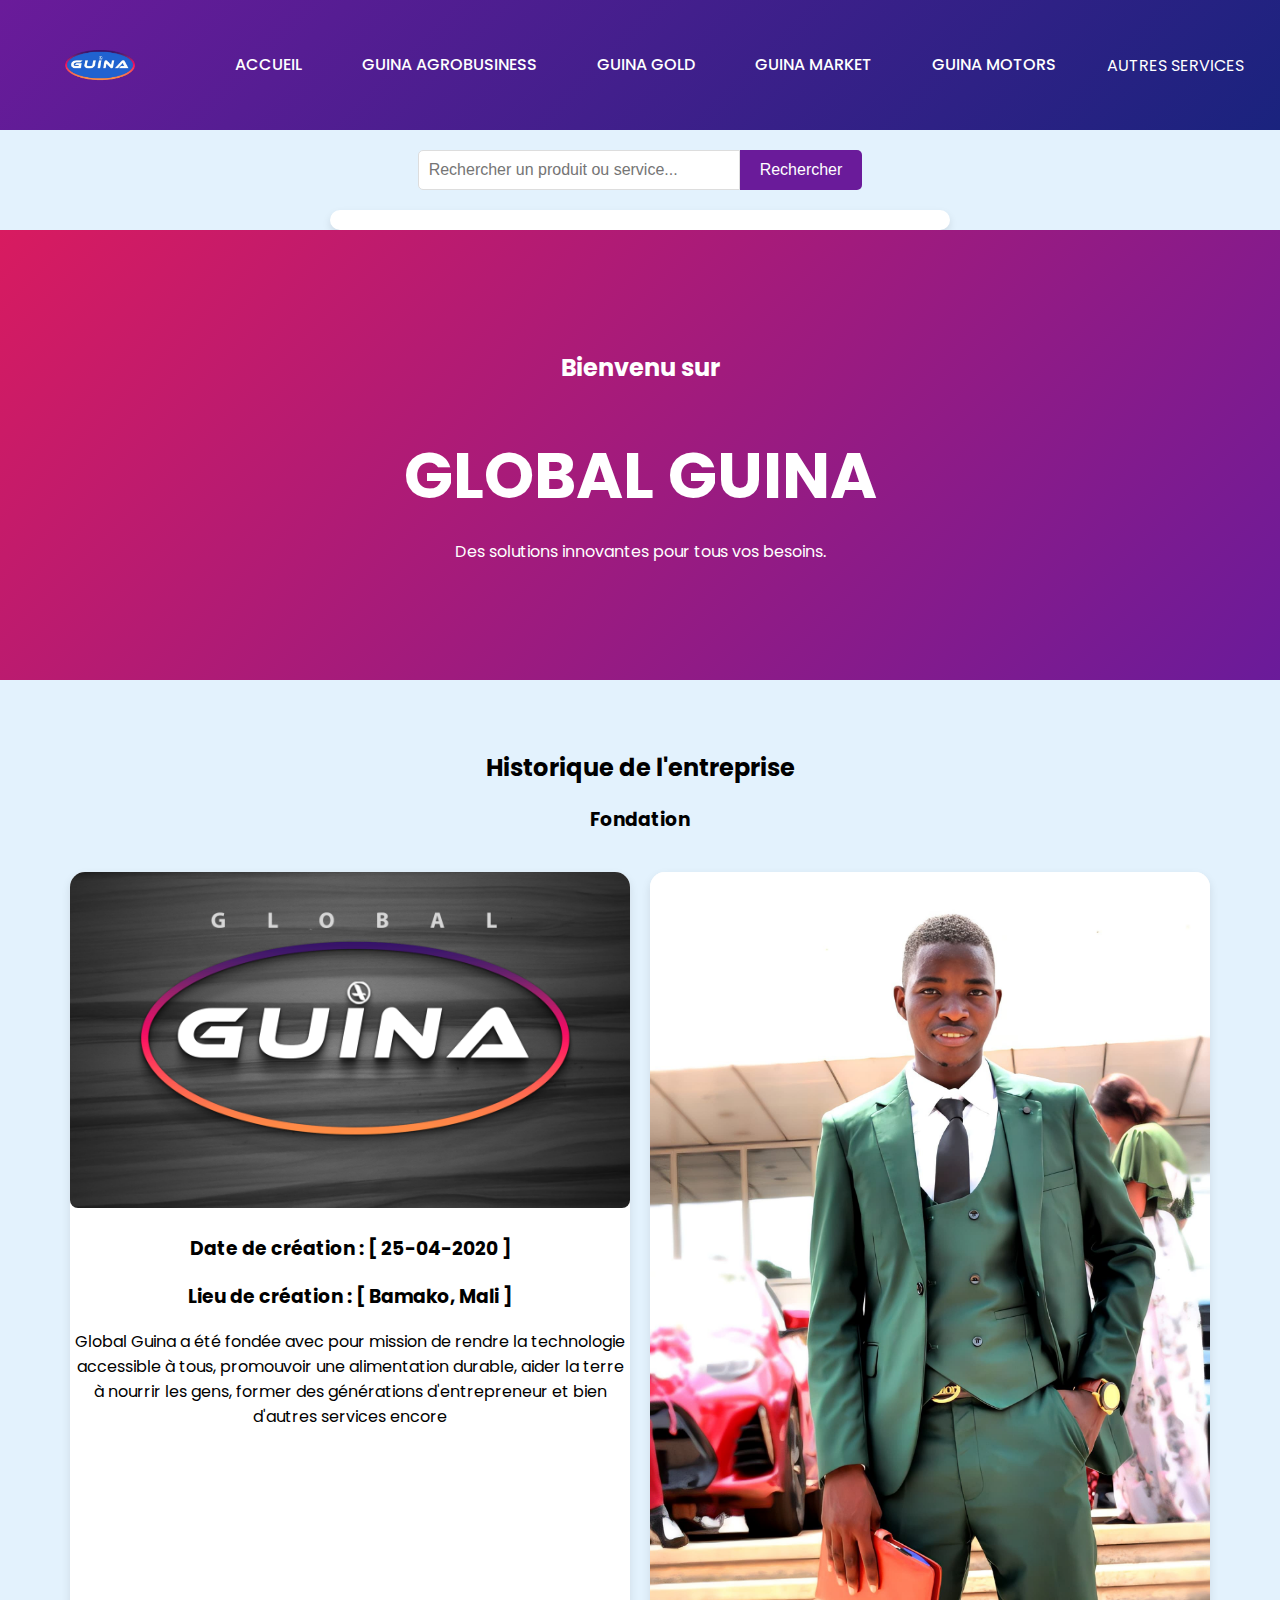
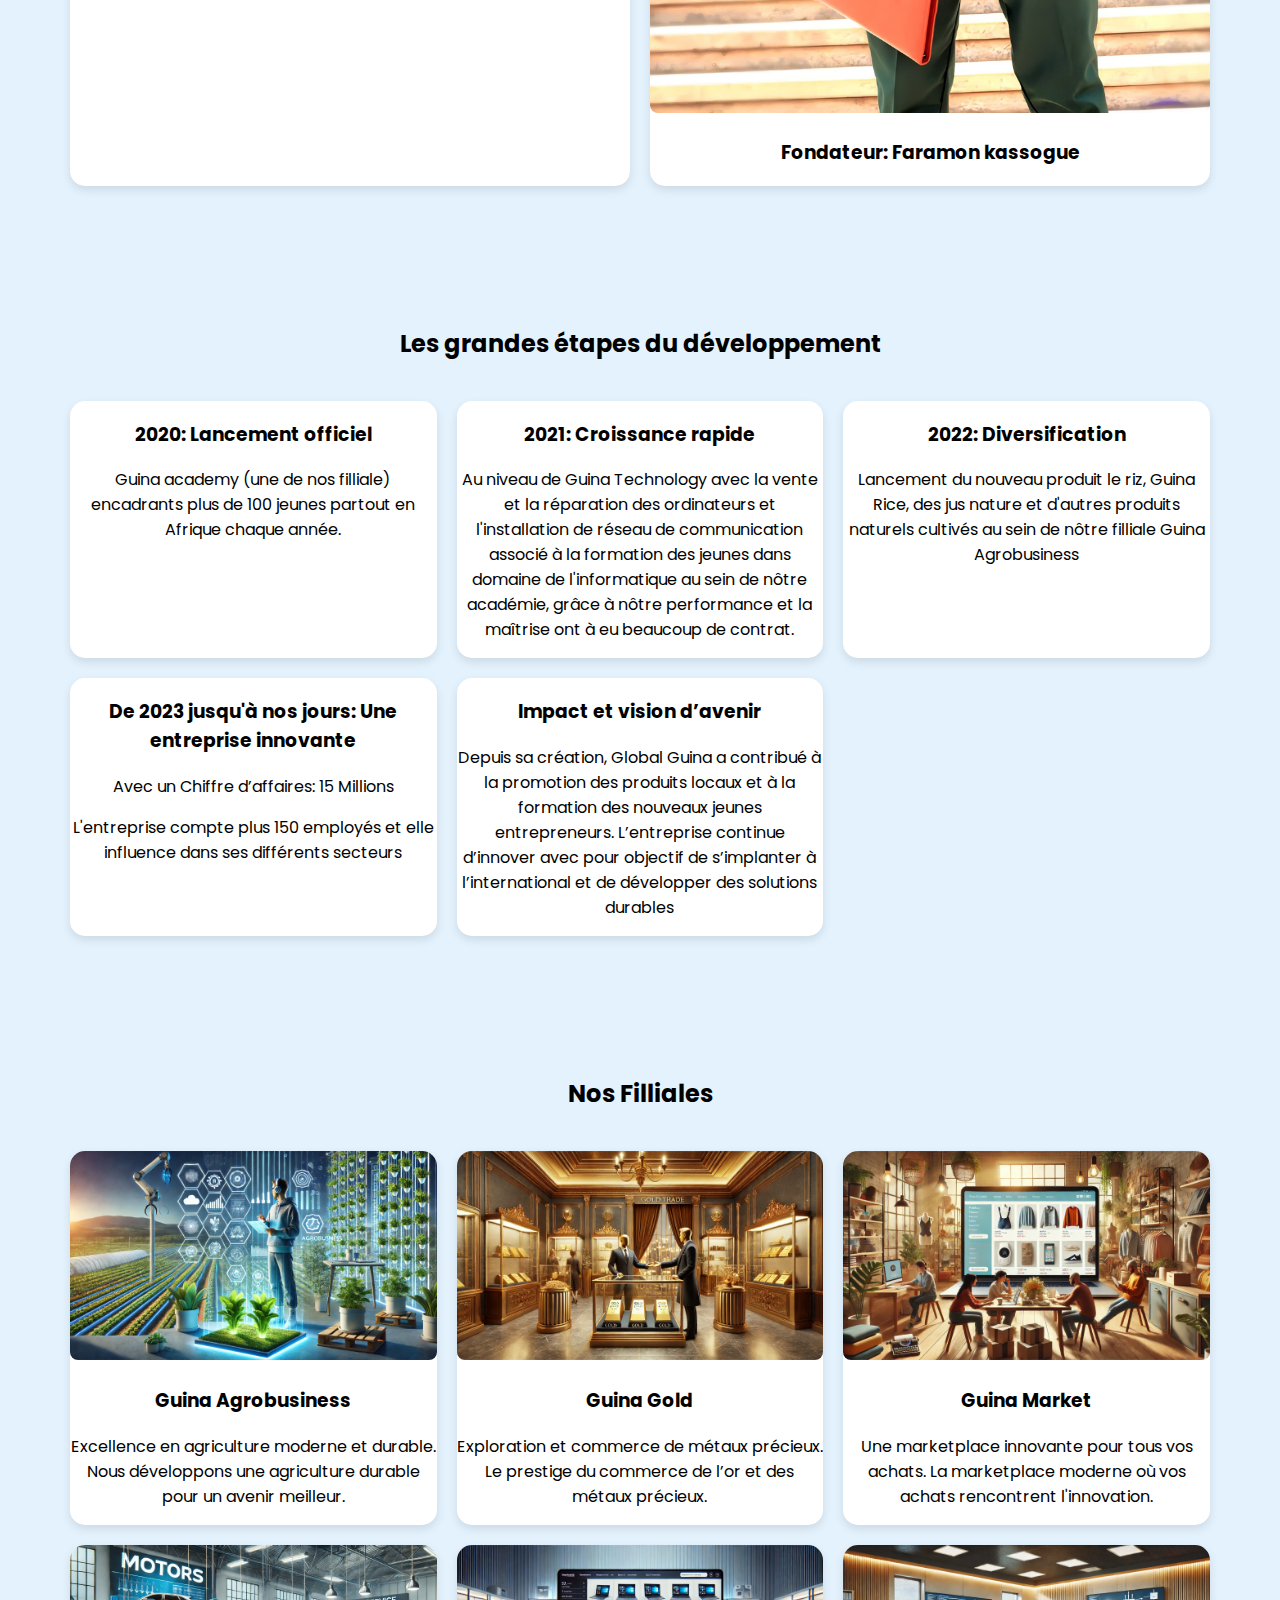
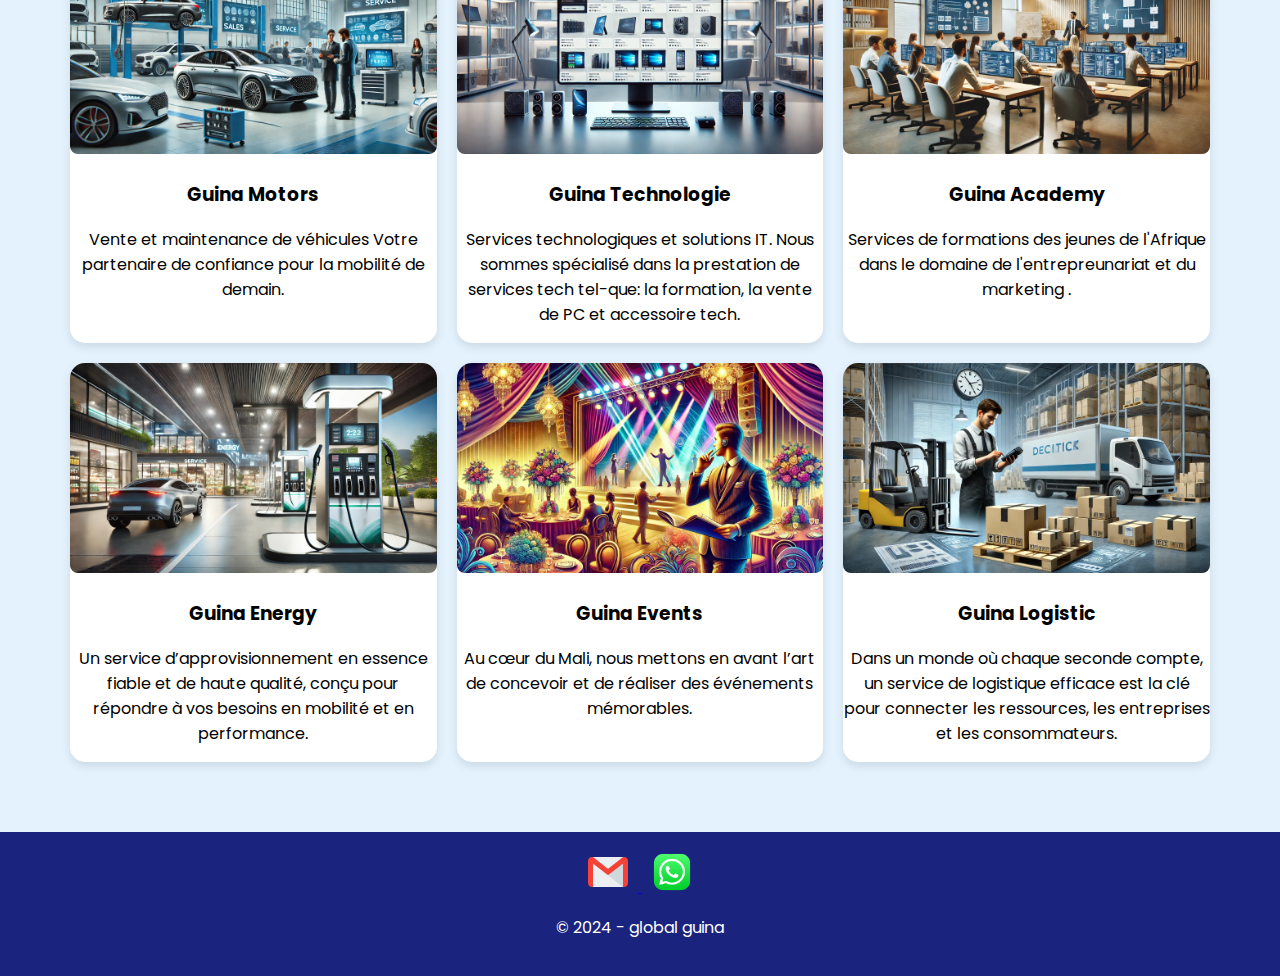
<file: global_guina/index.html>
<!DOCTYPE html>
<html lang="fr">
<head>
  <meta charset="UTF-8">
  <meta name="viewport" content="width=device-width, initial-scale=1.0">
  <title>GLOBAL GUINA - Accueil</title>
  <link rel="stylesheet" href="styles/style.css">
  <link href="https://fonts.googleapis.com/css2?family=Poppins:wght@400;600&family=Raleway:wght@600&display=swap" rel="stylesheet">
  <script src="scripts/recherche.js"></script>
  <script src="scripts/menu.js"></script>
  <style>
.centered-section {
    margin: 20px auto;
    max-width: 800px;
    padding: 20px;
    background: white;
    border-radius: 8px;
    box-shadow: 0 4px 6px rgba(0, 0, 0, 0.1);
}

/* Images affichées entièrement */
.image-container {
    display: grid;
    place-items: center;
    overflow: hidden;
    margin-bottom: 15px;
}

.image-container img {
    width: 100%;
    height: auto;
    object-fit: cover;
    border-radius: 8px;
}
  </style>
  <STyle>
     .dropdown {
      position: relative;
    }
    .dropdown-btn {
      background: none;
      border: none;
      font: inherit;
      cursor: pointer;
      color: white;
      display: flex;
      align-items: center;
      gap: 5px;
    }
    .dropdown-content {
      display: none;
      position: absolute;
      top: 100%;
      left: 0;
      background-color: white;
      box-shadow: 0 4px 6px rgba(0, 0, 0, 0.1);
      border-radius: 4px;
      z-index: 1000;
      padding: 10px;
      min-width: 200px;
    }
    .dropdown-content a {
      display: block;
      padding: 10px;
      text-decoration: none;
      color: #000000;
    }
    .dropdown-content a:hover {
      background-color: #f0f0f0;
    }
    .dropdown:hover .dropdown-content {
      display: block;
    }
   
  </STyle>
  
</head>

<body>

  <!-- Navigation -->
  <header class="navbar">
    <img src="images/guinalogo.png" alt="Logo" class="logo" width="140" height="auto">
    <button class="burger-menu" onclick="toggleMenu()">☰</button>
    <nav class="nav-links">
      <a href="index.html" class="nav-item">ACCUEIL</a>
      <a href="guina_agrobusiness.html" class="nav-item">GUINA AGROBUSINESS</a>
      <a href="guina_gold.html" class="nav-item">GUINA GOLD</a>
      <a href="guina_market.html" class="nav-item">GUINA MARKET</a>
      <a href="guina_motors.html" class="nav-item">GUINA MOTORS</a>
      <div class="dropdown">
        <button class="dropdown-btn">AUTRES SERVICES</button>
        <div class="dropdown-content">
          <a href="guina_tech.html" class="nav-item">GUINA TECHNOLOGIE</a>
          <a href="guina_academy.html" class="nav-item">GUINA ACADEMY</a>
          <a href="guina_energy.html" class="nav-item">GUINA ENERY</a>
          <a href="guina_events.html" class="nav-item">GUINA EVENTS</a>
          <a href="guina_logistic.html" class="nav-item">GUINA LOGISTIC</a>
        </div>
      </div>
    </nav>
  </header>
  
  <script>
    function toggleMenu() {
      const navLinks = document.querySelector('.nav-links');
      navLinks.classList.toggle('active');
    }
  </script>

 
  <!-- Barre de Recherche -->
  <div class="search-container">
    <input type="text" id="search-input" placeholder="Rechercher un produit ou service...">
    <button id="search-button">Rechercher</button>
  </div>
  <div id="search-results" class="search-results">
    <!-- Les résultats de recherche s’afficheront ici -->
  </div>
  
  
  
</section>



  <!-- Section Hero -->
  <section class="hero">
    <h2>Bienvenu sur</h2>
    <h1>GLOBAL GUINA</h1>
    <p>Des solutions innovantes pour tous vos besoins.</p>
  </section>

<section class="services-overview">
<h2>Historique de l'entreprise</h2>
<H3>Fondation</H3>
<div class="service-grid">
  <div class="service-card">
    <img src="images/GUINA.jpg" alt="logo">
<H3>Date de création : [ 25-04-2020 ]</H3>
<H3>Lieu de création : [ Bamako, Mali ]</H3>
<P>Global Guina a été fondée avec pour mission de rendre la technologie
  accessible à tous, promouvoir une alimentation durable,
  aider la terre à nourrir les gens, former des générations 
  d'entrepreneur et bien d'autres services encore </P>
</div>
<div class="service-card">
  <img src="images/faramon kassogue.jpg" alt="coza">
  <h3>Fondateur: Faramon kassogue</h3>

</section>

<section class="services-overview">
  <h2>Les grandes étapes du développement</h2>
  <div class="service-grid">
    <div class="service-card">
  <H3>2020: Lancement officiel</H3>
  <P>Guina academy (une de nos filliale) encadrants plus de 100 jeunes partout en Afrique chaque année. </P>
  </div>
  <div class="service-card">
    <H3>2021: Croissance rapide</H3>
    <P>Au niveau de Guina Technology avec la vente et la réparation des ordinateurs et l'installation de
      réseau de communication associé à la formation des jeunes dans domaine de l'informatique au sein
      de nôtre académie, grâce à nôtre performance et la maîtrise ont à eu beaucoup de contrat. </P>
    </div>
    <div class="service-card">
      <H3>2022: Diversification</H3>
      <P> Lancement du nouveau produit le riz, Guina Rice, des jus nature et 
        d'autres produits naturels cultivés au sein de nôtre filliale Guina Agrobusiness</P>
      </div>
      <div class="service-card">
        <h3>De 2023 jusqu'à nos jours: Une entreprise innovante</h3>
        <p>Avec un Chiffre d’affaires: 15 Millions</p>
        <p>L'entreprise compte plus 150 employés et elle influence dans ses différents secteurs</p>
      </div>
      <div class="service-card">
        <h3>Impact et vision d’avenir</h3>
        <p>Depuis sa création, Global Guina a contribué à la promotion des produits locaux et à la
          formation des nouveaux jeunes entrepreneurs.
          L’entreprise continue d’innover avec pour objectif de s’implanter à l’international
          et de développer des solutions durables</p>       
      </div>
      </div>
  </section>
  

  <!-- Aperçu des Services -->
  <section class="services-overview">
    <h2>Nos Filliales</h2>
    <div class="service-grid">
      <div class="service-card">
        <img src="images/guina_agrobusiness.webp" alt="Agrobusiness">
        <h3>Guina Agrobusiness</h3>
        <p>Excellence en agriculture moderne et durable.
        Nous développons une agriculture durable pour un avenir meilleur.</p>
      </div>
      <div class="service-card">
        <img src="images/guina_gold.webp" alt="Gold">
        <h3>Guina Gold</h3>
        <p>Exploration et commerce de métaux précieux.
        Le prestige du commerce de l’or et des métaux précieux.</p>
      </div>
      <div class="service-card">
        <img src="images/guina_market.webp" alt="Market">
        <h3>Guina Market</h3>
        <p>Une marketplace innovante pour tous vos achats.
          La marketplace moderne où vos achats rencontrent l'innovation.</p>
      </div>
      <div class="service-card">
        <img src="images/guina_motor.webp" alt="Motors">
        <h3>Guina Motors</h3>
        <p>Vente et maintenance de véhicules
        Votre partenaire de confiance pour la mobilité de demain.</p>
      </div>
      <div class="service-card">
        <img src="images/guina_tech.webp" alt="Tech">
        <h3>Guina Technologie</h3>
        <p>Services technologiques et solutions IT.
        Nous sommes spécialisé dans la prestation de services tech
        tel-que: la formation, la vente de PC et accessoire tech.</p>
      </div>
      <div class="service-card">
        <img src="images/formation.webp" alt="Academy">
        <h3>Guina Academy</h3>
        <p>Services de formations des jeunes de l'Afrique
           dans le domaine de l'entrepreunariat et du marketing .</p>
      </div>
      <div class="service-card">
        <img src="images/guina_energy.webp" alt="Energy">
        <h3>Guina Energy</h3>
        <p>Un service d’approvisionnement en essence fiable et de haute
           qualité, conçu pour répondre à vos besoins en mobilité
            et en performance.</p>
      </div>
      <div class="service-card">
        <img src="images/guina_events.webp" alt="Events">
        <h3>Guina Events</h3>
        <p>Au cœur du Mali, nous mettons en avant l’art de concevoir
           et de réaliser des événements mémorables.</p>
      </div>
      <div class="service-card">
        <img src="images/guina_logistict.webp" alt="Logistic">
        <h3>Guina Logistic</h3>
        <p>Dans un monde où chaque seconde compte, un service de logistique
           efficace est la clé pour connecter les ressources,
           les entreprises et les consommateurs.  </p>
      </div>
    </div> 
  </section>

  <!-- Footer -->
  <footer>
    <div class="footer-content">
      <a href="mailto:globalguina@gmail.com">
        <img src="images/e-mail_icon.png" alt="e-mail">
      </a>
      <a href="https://wa.me/22393777636">
        <img src="images/whatsapp_icon.png" alt="WhatsApp">
      </a>
      <p>© 2024 - global guina</p>
    </div>
  </footer>
</body>
</html>
</file>
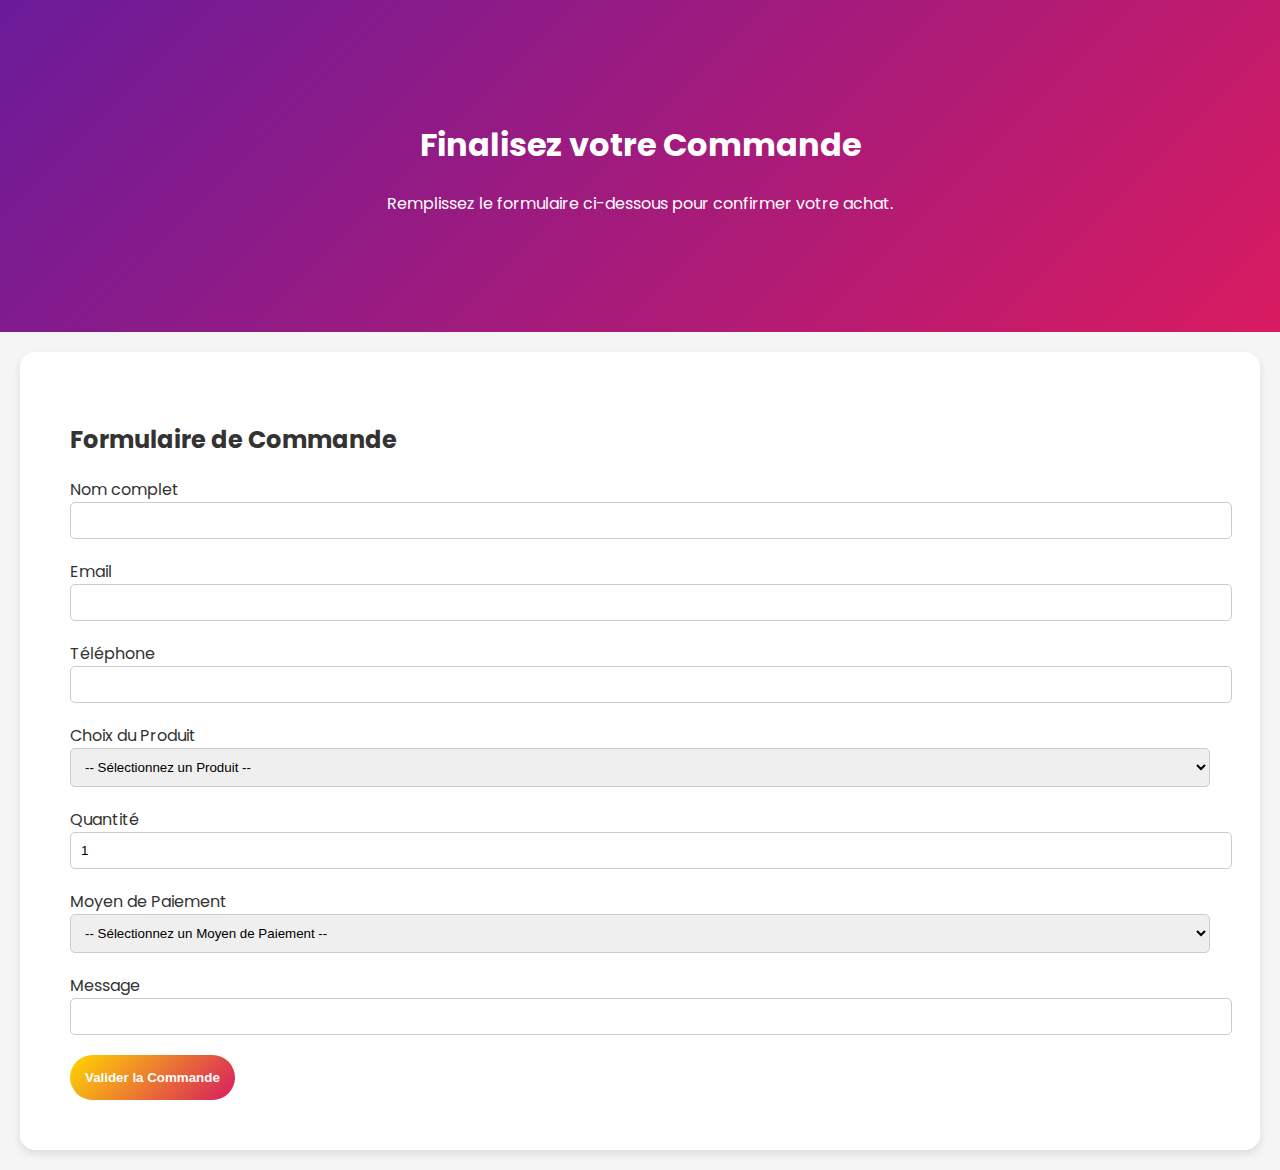
<file: global_guina/commande.html>
<!DOCTYPE html>
<html lang="fr">
<head>
  <meta charset="UTF-8">
  <meta name="viewport" content="width=device-width, initial-scale=1.0">
  <title>Passer une Commande</title>
  <link rel="stylesheet" href="styles/style.css">
  <link rel="stylesheet" href="styles/style_commandes.css">
  <link rel="stylesheet" href="https://fonts.googleapis.com/css2?family=Poppins:wght@400;600&display=swap">
  <script type="module" src="scripts/api.js"></script>
</head>
<body>

  <!-- Section Hero -->
  <section class="hero-commande">
    <h1>Finalisez votre Commande</h1>
    <p>Remplissez le formulaire ci-dessous pour confirmer votre achat.</p>
  </section>

  <!-- Formulaire de Commande -->
  <section class="commande-form">
    <h2>Formulaire de Commande</h2>
    <form id="commande-form">
      <div class="form-group">
        <label for="nom">Nom complet</label>
        <input type="text" id="nom" name="nom" required>
      </div>
      <div class="form-group">
        <label for="email">Email</label>
        <input type="email" id="email" name="email" required>
      </div>
      <div class="form-group">
        <label for="telephone">Téléphone</label>
        <input type="number" id="telephone" name="telephone" required>
      </div>
      <div class="form-group">
        <label for="produit">Choix du Produit</label>
        <select id="produit" name="produit" required>
          <option value="">-- Sélectionnez un Produit --</option>
          <option value="HP laptop">HP laptop</option>
          <option value="Télévision 4K">Télévision 4K</option>
          <option value="Toyota Land Cruiser">Toyota Land Cruiser</option>
          <option value="Tesla Model X">Tesla Model X</option>
          <option value="IPhone 16 simple">IPhone 16 simple</option>
          <option value="Longrich pâte dentifrice 200g">Longrich pâte dentifrice 200g</option>
          <option value="Honda CB500">Honda CB500</option>
          <option value="Harley Fat Boy">Harley Fat Boy</option>
          <option value="Lenovo laptop">Lenovo laptop</option>
          <option value="Imprimante Multifonction">Imprimante Multifonction</option>
          <option value="Souris Sans Fil">Souris Sans Fil</option>
          <option value="Écran HD 24 pouces">Écran HD 24 pouces</option>
        </select>
      </div>
      <div class="form-group">
        <label for="quantite">Quantité</label>
        <input type="number" id="quantite" name="quantite" min="1" value="1" required>
      </div>
      <div class="form-group">
        <label for="paiement">Moyen de Paiement</label>
        <select id="paiement" name="paiement" required>
          <option value="">-- Sélectionnez un Moyen de Paiement --</option>
          <option value="Orange Money">Orange Money</option>
          <option value="Moov Money">Moov Money</option>
          <option value="Wave">Wave</option>
          <option value="Carte Bancaire">Carte Bancaire</option>
          <option value="Paiement à la Livraison">Paiement à la Livraison (Zone couverte)</option>
        </select>
      </div>
      <div class="form-group">
        <label for="message">Message</label>
        <input type="text" id="message" name="message" required>
      </div>
      <button type="submit" class="submit-button">Valider la Commande</button>
    </form>    
  </section>
<script type="module" src="scripts/commande.js"></script>
  <script type="module">
    import { createOrder } from './scripts/api.js';
  
    // Récupérer le nom du produit depuis l'URL
    const urlParams = new URLSearchParams(window.location.search);
    const produitSelectionne = urlParams.get('produit');
    document.getElementById('produit').value = produitSelectionne || '';
  
    // Gérer la soumission du formulaire
    document.getElementById('commande-form').addEventListener('submit', async (event) => {
      event.preventDefault();
  
      const orderData = {
        customerName: document.getElementById('nom').value,
        email: document.getElementById('email').value,
        phone: document.getElementById('telephone').value,
        product: document.getElementById('produit').value,
        quantity: parseInt(document.getElementById('quantite').value, 10),
        paymentMethod: document.getElementById('paiement').value,
        message: document.getElementById('message').value,
      };
  
      const result = await createOrder(orderData);
      if (result) {
        alert('Commande enregistrée avec succès !');
        window.location.href = 'suivi_des_commandes.html';
      } else {
        alert('Erreur lors de l\'enregistrement de la commande.');
      }
    });
  </script>
  <script>
    async function validerCommande() {
      const result = await createOrder(orderData);
      console.log('Réponse backend :', result);
    }
    validerCommande(); // Appelez la fonction
  </script>
  
  <script type="module">
    document.getElementById('commande-form').addEventListener('submit', async (event) => {
  event.preventDefault();

  const orderData = {
    customerName: document.getElementById('nom').value,
    email: document.getElementById('email').value,
    phone: document.getElementById('telephone').value,
    product: document.getElementById('produit').value,
    quantity: parseInt(document.getElementById('quantite').value, 10),
    paymentMethod: document.getElementById('paiement').value,
    message: document.getElementById('message').value,
  };

  console.log('Données à envoyer :', orderData);

  // Appel à l'API backend
  const result = await createOrder(orderData);
  if (result) {
    alert('Commande enregistrée avec succès !');
    window.location.href = 'suivi_des_commandes.html';
  } else {
    alert('Erreur lors de l\'enregistrement de la commande.');
  }
});
  </script>  
</body>
</html>
</file>
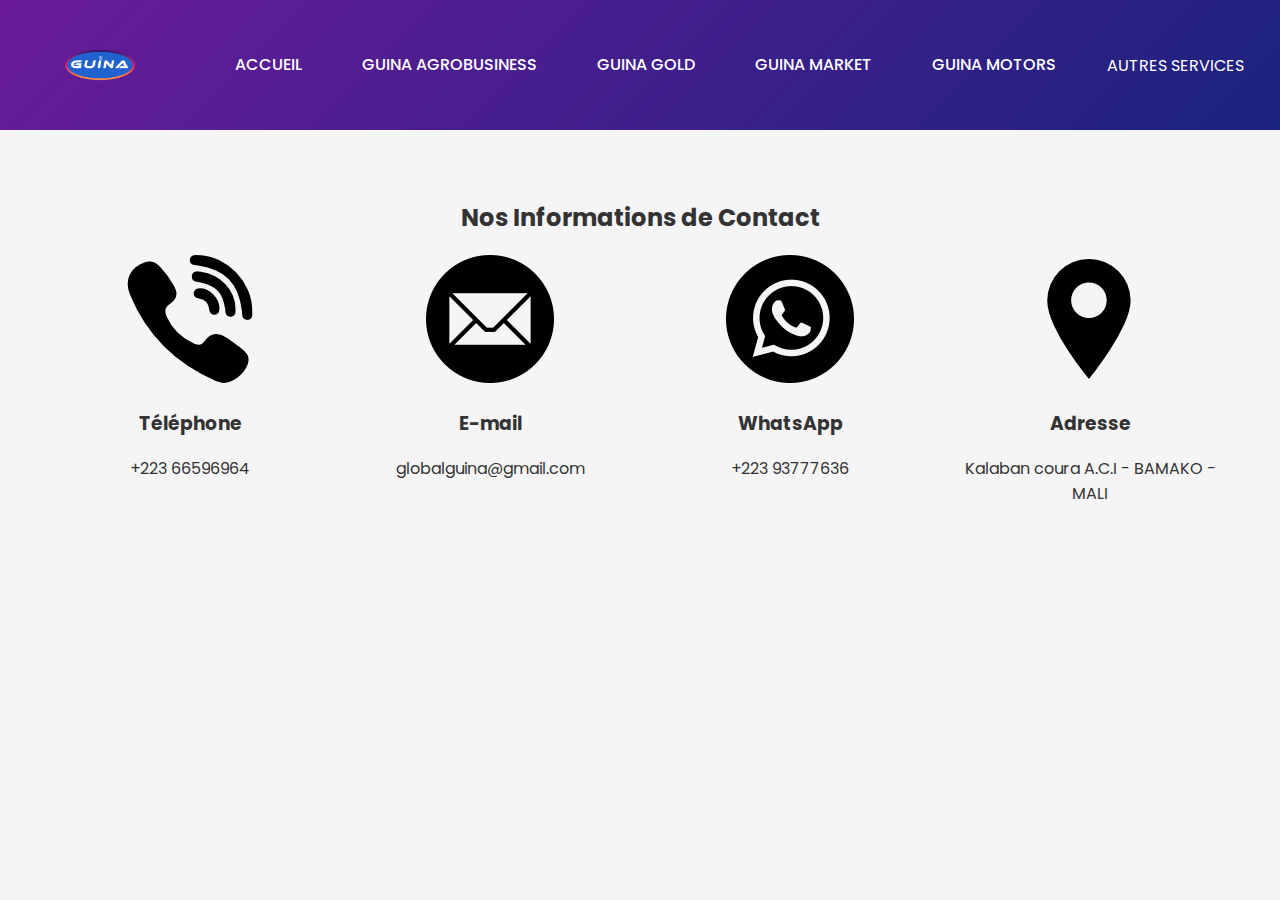
<file: global_guina/contact.html>
<!DOCTYPE html>
<html lang="fr">
<head>
  <meta charset="UTF-8">
  <meta name="viewport" content="width=device-width, initial-scale=1.0">
  <title>Nous Contacter</title>
  <link rel="stylesheet" href="styles/style.css">
  <link rel="stylesheet" href="https://fonts.googleapis.com/css2?family=Poppins:wght@400;600&display=swap">
  <style>
    /* Global Styles */
body {
  margin: 0;
  font-family: 'Poppins', sans-serif;
  background-color: #F5F5F5;
  color: #333;
}

/* Navbar */
.navbar {
  display: flex;
  justify-content: space-between;
  align-items: center;
  background: linear-gradient(135deg, #1A237E, #6A1B9A);
  padding: 15px 30px;
  position: sticky;
  top: 0;
}

/* Hero Section */
.hero-contact {
  text-align: center;
  padding: 100px 20px;
  background: linear-gradient(135deg, #6A1B9A, #D81B60);
  color: white;
}

/* Contact Information */
.contact-info {
  padding: 50px;
  text-align: center;
}

.info-grid {
  display: grid;
  grid-template-columns: repeat(auto-fit, minmax(200px, 1fr));
  gap: 20px;
}

/* Form */
.contact-form {
  padding: 50px;
}

.form-group {
  margin-bottom: 20px;
}

.submit-button {
  background: linear-gradient(135deg, #FFD700, #D81B60);
  border: none;
  padding: 15px;
  color: white;
  border-radius: 30px;
  cursor: pointer;
}

.submit-button:hover {
  background: linear-gradient(135deg, #D81B60, #FFD700);
}

  </style>
  <style>
    .centered-section {
        margin: 20px auto;
        max-width: 800px;
        padding: 20px;
        background: white;
        border-radius: 8px;
        box-shadow: 0 4px 6px rgba(0, 0, 0, 0.1);
    }
    
    /* Images affichées entièrement */
    .image-container {
        display: grid;
        place-items: center;
        overflow: hidden;
        margin-bottom: 15px;
    }
    
    .image-container img {
        width: 100%;
        height: auto;
        object-fit: cover;
        border-radius: 8px;
    }
      </style>
      <STyle>
         .dropdown {
          position: relative;
        }
        .dropdown-btn {
          background: none;
          border: none;
          font: inherit;
          cursor: pointer;
          color: white;
          display: flex;
          align-items: center;
          gap: 5px;
        }
        .dropdown-content {
          display: none;
          position: absolute;
          top: 100%;
          left: 0;
          background-color: white;
          box-shadow: 0 4px 6px rgba(0, 0, 0, 0.1);
          border-radius: 4px;
          z-index: 1000;
          padding: 10px;
          min-width: 200px;
        }
        .dropdown-content a {
          display: block;
          padding: 10px;
          text-decoration: none;
          color: #000000;
        }
        .dropdown-content a:hover {
          background-color: #f0f0f0;
        }
        .dropdown:hover .dropdown-content {
          display: block;
        }
       
      </STyle>
</head>
<body>

 <!-- Navigation -->
 <header class="navbar">
  <img src="images/guinalogo.png" alt="Logo" class="logo" width="140" height="auto">
  <button class="burger-menu" onclick="toggleMenu()">☰</button>
  <nav class="nav-links">
    <a href="index.html" class="nav-item">ACCUEIL</a>
    <a href="guina_agrobusiness.html" class="nav-item">GUINA AGROBUSINESS</a>
    <a href="guina_gold.html" class="nav-item">GUINA GOLD</a>
    <a href="guina_market.html" class="nav-item">GUINA MARKET</a>
    <a href="guina_motors.html" class="nav-item">GUINA MOTORS</a>
    <div class="dropdown">
      <button class="dropdown-btn">AUTRES SERVICES</button>
      <div class="dropdown-content">
        <a href="guina_tech.html" class="nav-item">GUINA TECHNOLOGIE</a>
        <a href="guina_academy.html" class="nav-item">GUINA ACADEMY</a>
        <a href="guina_energy.html" class="nav-item">GUINA ENERY</a>
        <a href="guina_events.html" class="nav-item">GUINA EVENTS</a>
        <a href="guina_logistic.html" class="nav-item">GUINA LOGISTIC</a>
      </div>
    </div>
  </nav>
</header>

  <!-- Section Informations de Contact -->
  <section class="contact-info">
    <h2>Nos Informations de Contact</h2>
    <div class="info-grid">
      <div class="info-card">
        <img src="images/telephone.png" alt="Téléphone">
        <h3>Téléphone</h3>
        <p>+223 66596964</p>
      </div>
      <div class="info-card">
        <img src="images/e-mail contact.png" alt="E-mail">
        <h3>E-mail</h3>
        <p><a>globalguina@gmail.com</a></p>
      </div>
      <div class="info-card">
        <img src="images/whatsapp-contact.png" alt="WhatsApp">
        <h3>WhatsApp</h3>
        <p><a>+223 93777636</a></p>
      </div>
      <div class="info-card">
        <img src="images/localisation.png" alt="Adresse">
        <h3>Adresse</h3>
        <p>Kalaban coura A.C.I - BAMAKO - MALI</p>
      </div>
    </div>
  </section>
  <script>
    function toggleMenu() {
    const navLinks = document.querySelector('.nav-links');
    navLinks.classList.toggle('active');
  }
  
  </script>
  <script src="scripts/menu.js"></script>
  <style>
    /* Styles de la navigation */
  .navbar {
    display: flex;
    justify-content: space-between;
    align-items: center;
    background: linear-gradient(135deg, #6A1B9A, #1A237E);
    padding: 15px 30px;
    position: sticky;
    top: 0;
    z-index: 1000;
  }
  
  .burger-menu {
    display: none;
    background: none;
    border: none;
    font-size: 2rem;
    color: white;
    cursor: pointer;
  }
  
  .nav-links {
    display: flex;
    gap: 30px;
  }
  
  .nav-item {
    color: white;
    text-decoration: none;
    font-weight: 600;
    transition: color 0.3s;
  }
  
  @media (max-width: 768px) {
    .burger-menu {
      display: block;
    }
  
    .nav-links {
      display: none;
      flex-direction: column;
      background-color: #1A237E;
      position: absolute;
      top: 70px; /* Ajustez en fonction de la hauteur de l'entête */
      right: 0;
      width: 100%;
      padding: 10px;
      box-shadow: 0 4px 8px rgba(0, 0, 0, 0.1);
    }
  
    .nav-links.active {
      display: flex;
    }
  
    .nav-item {
      margin: 10px 0;
      text-align: center;
    }
  }
  
  </style>
</body>
</html>
</file>
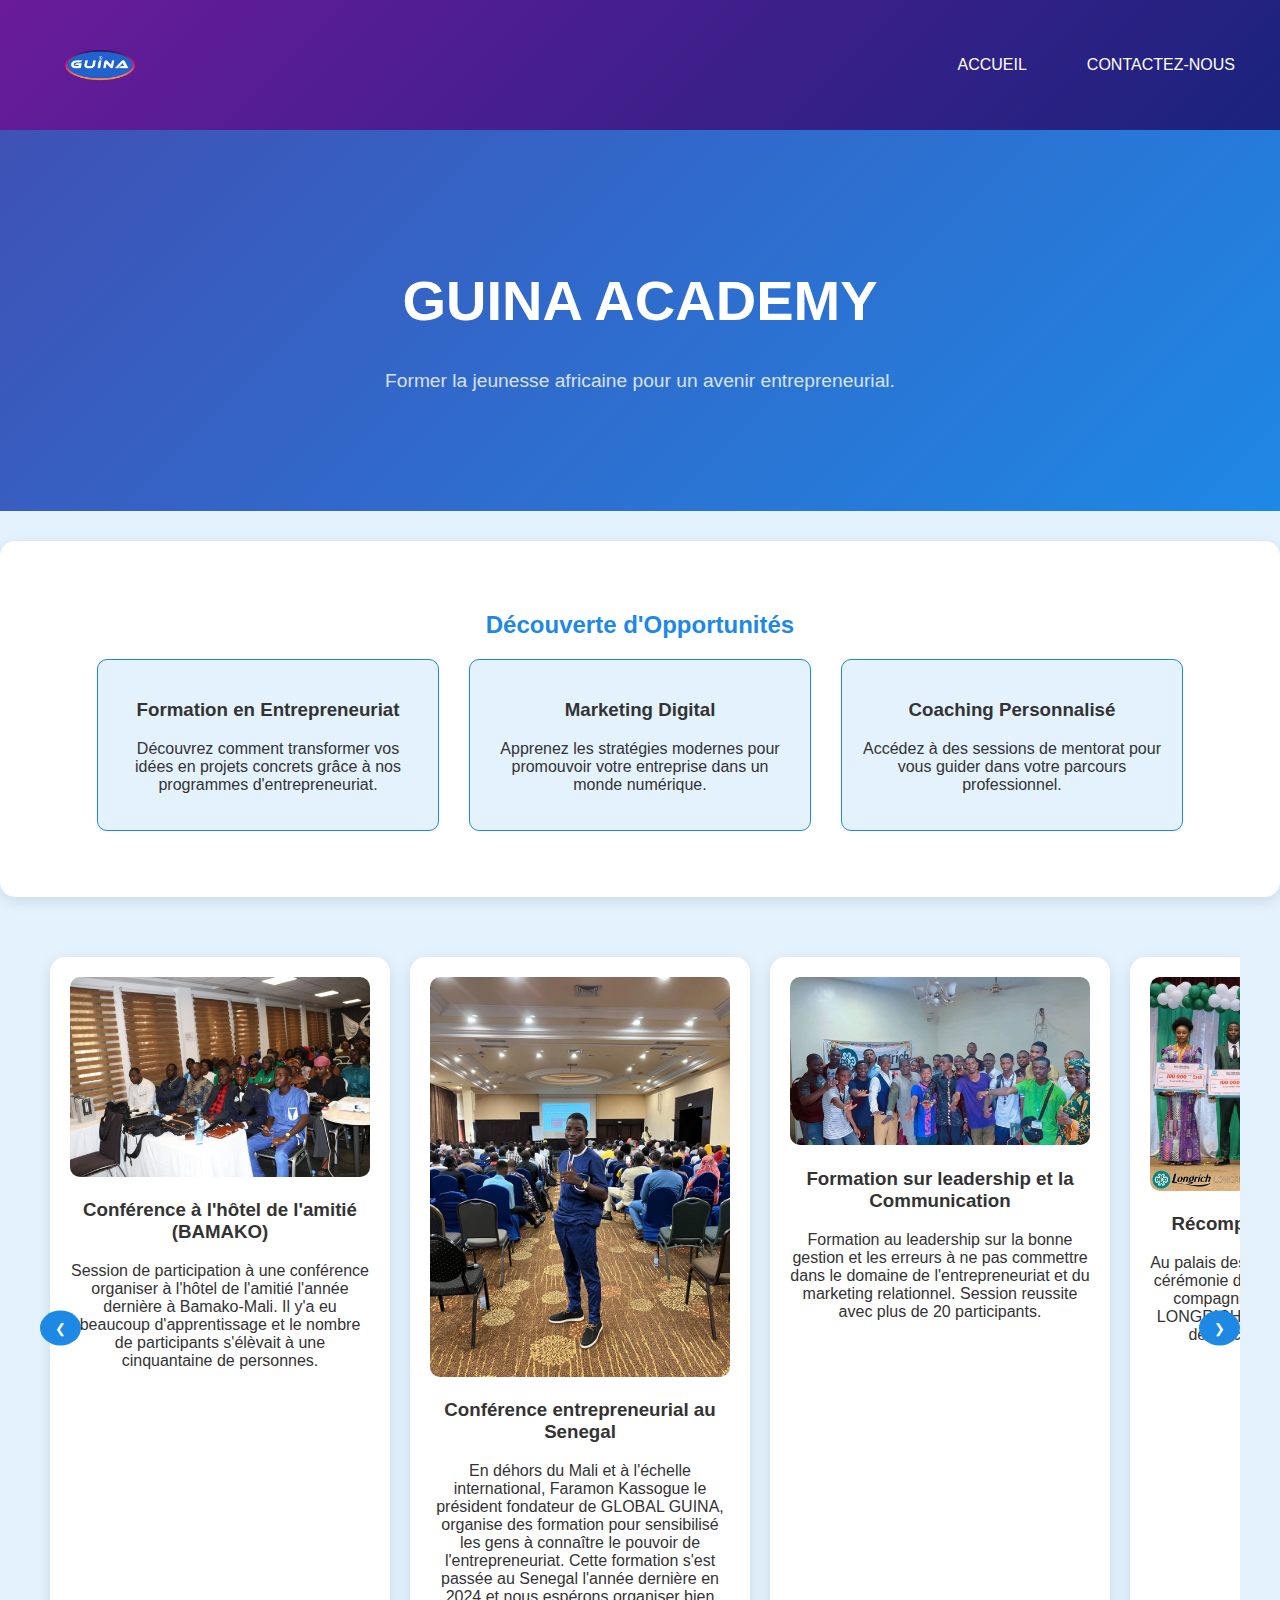
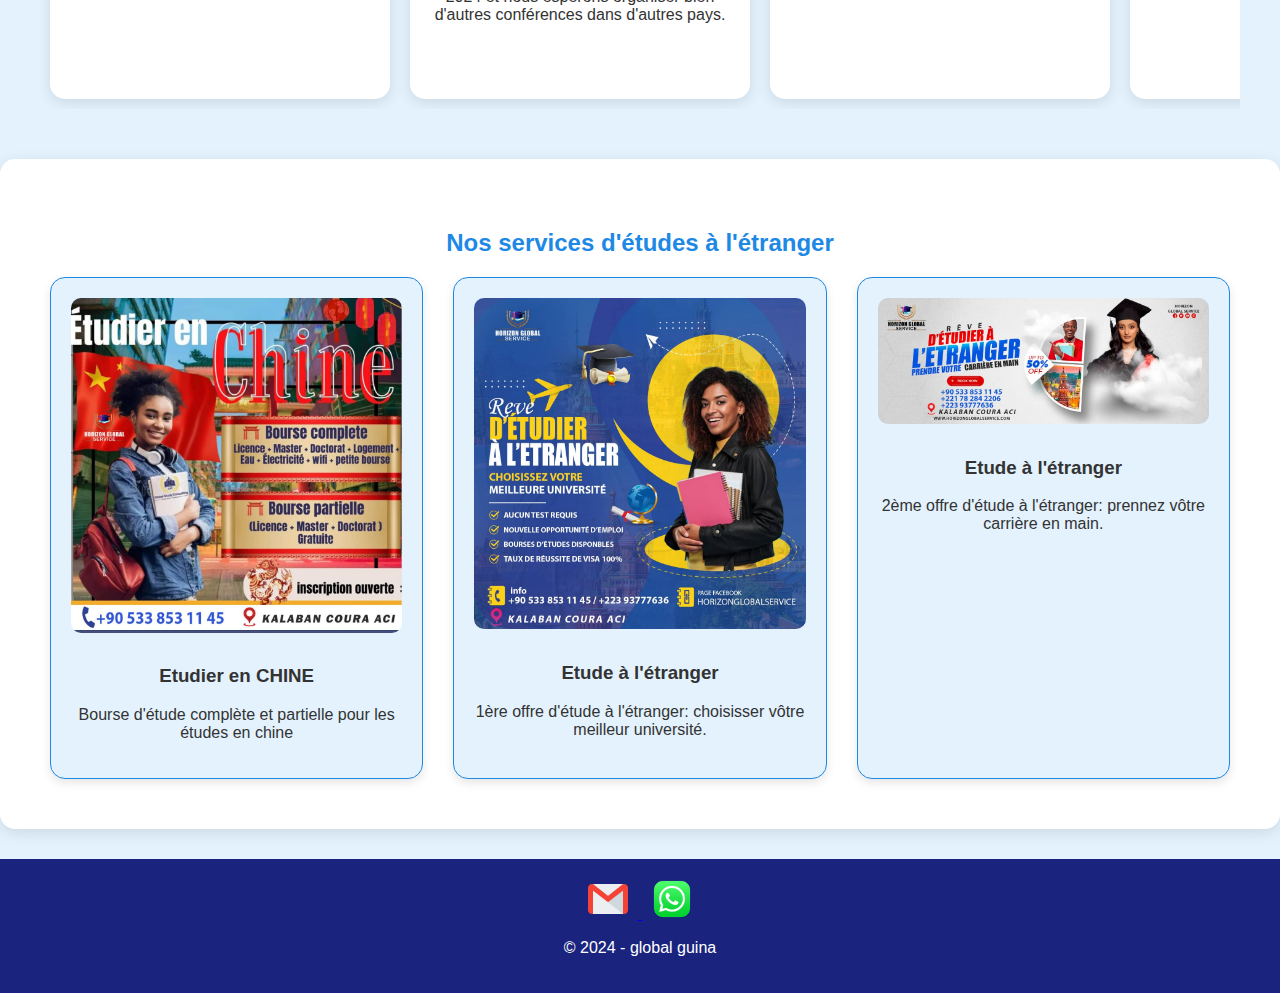
<file: global_guina/guina_academy.html>
<!DOCTYPE html>
<html lang="fr">
<head>
  <meta charset="UTF-8">
  <meta name="viewport" content="width=device-width, initial-scale=1.0">
  <title>GUINA ACADEMY</title>
  <link rel="stylesheet" href="styles/style.css">
  <style>
    /* Styles Globaux */
    body {
      margin: 0;
      font-family: 'Poppins', sans-serif;
      background-color: #E3F2FD;
      color: #333;
    }

    .navbar {
      display: flex;
      justify-content: space-between;
      align-items: center;
      background: linear-gradient(135deg, #6A1B9A, #1A237E);
      padding: 15px 30px;
      position: sticky;
      top: 0;
      z-index: 1000;
    }

    .logo {
      height: 100px;
    }

    .nav-links {
      display: flex;
      gap: 30px;
    }

    .nav-item {
      color: white;
      text-decoration: none;
      font-weight: 600;
      transition: color 0.3s;
    }

    .nav-item:hover {
      color: #FFD700;
    }

    /* Section Hero */
    .hero-academy {
      text-align: center;
      padding: 100px 20px;
      background: linear-gradient(135deg, #3F51B5, #1E88E5);
      color: white;
    }

    .hero-academy h1 {
      font-size: 3.5em;
    }

    .hero-academy p {
      font-size: 1.2em;
      opacity: 0.8;
    }

    /* Section Découverte */
    .opportunities-section {
      padding: 50px;
      background: white;
      border-radius: 15px;
      box-shadow: 0 4px 15px rgba(0, 0, 0, 0.1);
      margin: 30px auto;
      max-width: 1200px;
      text-align: center;
    }

    .opportunities-section h2 {
      color: #1E88E5;
      margin-bottom: 20px;
    }

    .opportunities-section ul {
      list-style: none;
      padding: 0;
      display: flex;
      justify-content: center;
      gap: 30px;
    }

    .opportunities-section ul li {
      background: #E3F2FD;
      border: 1px solid #1E88E5;
      border-radius: 10px;
      padding: 20px;
      max-width: 300px;
    }

    /* Section Carrousel */
    .carousel {
      margin: 50px auto;
      max-width: 1200px;
      overflow: hidden;
      position: relative;
    }

    .carousel-track {
      display: flex;
      transition: transform 0.5s ease-in-out;
    }

    .carousel-item {
      min-width: 300px;
      margin: 10px;
      background: white;
      border-radius: 15px;
      box-shadow: 0 4px 15px rgba(0, 0, 0, 0.1);
      text-align: center;
      padding: 20px;
    }

    .carousel-item img {
      max-width: 100%;
      height: auto;
      border-radius: 10px;
    }

    .carousel-nav {
      position: absolute;
      top: 50%;
      transform: translateY(-50%);
      display: flex;
      justify-content: space-between;
      width: 100%;
    }

    .carousel-button {
      background: #1E88E5;
      color: white;
      border: none;
      padding: 10px 15px;
      border-radius: 50%;
      cursor: pointer;
      transition: background 0.3s;
    }

    .carousel-button:hover {
      background: #FFD700;
    }

    /* Section Services */
    .services-section {
      padding: 50px;
      text-align: center;
      background: #FFFFFF;
      border-radius: 15px;
      box-shadow: 0 4px 15px rgba(0, 0, 0, 0.1);
      margin: 30px auto;
      max-width: 1200px;
    }

    .services-section h2 {
      color: #1E88E5;
    }

    .services-grid {
      display: grid;
      grid-template-columns: repeat(auto-fit, minmax(300px, 1fr));
      gap: 30px;
    }

    .service-card {
      background: #E3F2FD;
      border: 1px solid #1E88E5;
      border-radius: 15px;
      padding: 20px;
      text-align: center;
    }

    .service-card img {
      max-width: 100%;
      height: auto;
      border-radius: 10px;
      margin-bottom: 10px;
    }

    /* Footer */
    footer {
      background-color:#1A237E;
      color: white;
      text-align: center;
      padding: 20px;
    }
  </style>
</head>
<body>
  <!-- Navigation -->
  <header class="navbar">
    <img src="images/guinalogo.png" alt="Logo" class="logo" width="140" height="auto">
    <button class="burger-menu" onclick="toggleMenu()">☰</button>
    <nav class="nav-links">
      <a href="index.html" class="nav-item">ACCUEIL</a>
      <a href="contact.html" class="nav-item">CONTACTEZ-NOUS</a>
    </nav>
  </header>

  <!-- Section Hero -->
  <section class="hero-academy">
    <h1>GUINA ACADEMY</h1>
    <p>Former la jeunesse africaine pour un avenir entrepreneurial.</p>
  </section>

  <!-- Section Découverte d'opportunités -->
  <section class="opportunities-section">
    <h2>Découverte d'Opportunités</h2>
    <ul>
      <li>
        <h3>Formation en Entrepreneuriat</h3>
        <p>Découvrez comment transformer vos idées en projets concrets grâce à nos programmes d'entrepreneuriat.</p>
      </li>
      <li>
        <h3>Marketing Digital</h3>
        <p>Apprenez les stratégies modernes pour promouvoir votre entreprise dans un monde numérique.</p>
      </li>
      <li>
        <h3>Coaching Personnalisé</h3>
        <p>Accédez à des sessions de mentorat pour vous guider dans votre parcours professionnel.</p>
      </li>
    </ul>
  </section>

  <!-- Section Flash Info - Carrousel -->
  <section class="carousel">
    <div class="carousel-track">
      <div class="carousel-item">
        <img src="images/conférence HA.jpg" alt="Formation 1">
        <h3>Conférence à l'hôtel de l'amitié (BAMAKO)</h3>
        <p>Session de participation à une conférence organiser à l'hôtel de l'amitié l'année dernière à Bamako-Mali. Il y'a eu beaucoup d'apprentissage et le nombre de participants s'élèvait à une cinquantaine de personnes.</p>
      </div>
      <div class="carousel-item">
        <img src="images/conférence senegal.jpg" alt="Formation 2">
        <h3>Conférence entrepreneurial au Senegal</h3>
        <p>En déhors du Mali et à l'échelle international, Faramon Kassogue le président fondateur de GLOBAL GUINA, organise des formation pour sensibilisé les gens à connaître le pouvoir de l'entrepreneuriat. Cette formation s'est passée au Senegal l'année dernière en 2024 et nous espérons organiser bien d'autres conférences dans d'autres pays.</p>
      </div>
      <div class="carousel-item">
        <img src="images/formation3.jpg" alt="Formation 3">
        <h3> Formation sur leadership et la Communication</h3>
        <p>Formation au leadership sur la bonne gestion et les erreurs à ne pas commettre dans le domaine de l'entrepreneuriat et du marketing relationnel. Session reussite avec plus de 20 participants.</p>
      </div>
      <div class="carousel-item">
        <img src="images/récompense.jpg" alt="Formation 4">
        <h3>Récompense de lauréat 2022 </h3>
        <p>Au palais des congrets du MALI, lors de la cérémonie des rémise des voitures par la compagnie de marketing relationnel LONGRICH, certains leaders fût attribué des récompense sur le podium.</p>
      </div>
      <div class="carousel-item">
        <img src="images/don de sang.jpg" alt="Formation 5">
        <h3>Don de sang à l'hôtel AZALAÏ de BAMAKO </h3>
        <p>Lors de la journée de la lutte contre le sida, un évènement s'est tenu à l'hôtel AZALAÏ de BAMAKO-MALI dans laquelle Faramon Kassogue à participer au don de sang.</p>
      </div>
      <div class="carousel-item">
        <img src="images/formation6.jpg" alt="Formation 6">
        <h3>Formation en marketing</h3>
        <p>Formation en marketing et négociation pour les jeunes entrepreneurs qui souhaite démarrer ou qui souhaite renforcer leurs compétences en découvrant de nouvelle stratégies.</p>
      </div>
    </div>
    <div class="carousel-nav">
      <button class="carousel-button prev" onclick="moveCarousel(-1)">❮</button>
      <button class="carousel-button next" onclick="moveCarousel(1)">❯</button>
    </div>
  </section>

 <!-- Section Services en Détails -->
 <section class="services-section">
  <h2>Nos services d'études à l'étranger</h2>
  <div class="services-grid">
    <div class="service-card">
      <img src="images/etudier en chine.jpg" alt="chine etude">
      <h3>Etudier en CHINE</h3>
      <p>Bourse d'étude complète et partielle pour les études en chine</p>
    </div>
    <div class="service-card">
      <img src="images/edute à l'étranger 1.jpg" alt="Conférences">
      <h3>Etude à l'étranger</h3>
      <p>1ère offre d'étude à l'étranger: choisisser vôtre meilleur université.</p>
    </div>
    <div class="service-card">
      <img src="images/etude à l'étranger 2.jpg" alt="Cérémonies">
      <h3>Etude à l'étranger</h3>
      <p>2ème offre d'étude à l'étranger: prennez vôtre carrière en main.</p>
    </div>
  </div>
</section>
  

   <!-- Footer -->
   <footer>
    <div class="footer-content">
      <a href="mailto:globalguina@gmail.com">
        <img src="images/e-mail_icon.png" alt="e-mail">
      </a>
      <a href="https://wa.me/22393777636">
        <img src="images/whatsapp_icon.png" alt="WhatsApp">
      </a>
      <p>© 2024 - global guina</p>
    </div>
  </footer>

  <!-- Script Carousel -->
  <script>
    let currentIndex = 0;
const track = document.querySelector('.carousel-track');
const items = document.querySelectorAll('.carousel-item');

function moveCarousel(direction) {
  const itemWidth = items[0].offsetWidth + 20; // Largeur + margin
  currentIndex += direction;
  if (currentIndex < 0) currentIndex = items.length - 1;
  if (currentIndex >= items.length) currentIndex = 0;
  track.style.transform = `translateX(-${currentIndex * itemWidth}px)`;
}

  </script>
  <script>
    function toggleMenu() {
    const navLinks = document.querySelector('.nav-links');
    navLinks.classList.toggle('active');
  }
  </script>
  <style>
    /* Styles de la navigation */
  .navbar {
    display: flex;
    justify-content: space-between;
    align-items: center;
    background: linear-gradient(135deg, #6A1B9A, #1A237E);
    padding: 15px 30px;
    position: sticky;
    top: 0;
    z-index: 1000;
  }
  
  .burger-menu {
    display: none;
    background: none;
    border: none;
    font-size: 2rem;
    color: white;
    cursor: pointer;
  }
  
  .nav-links {
    display: flex;
    gap: 30px;
  }
  
  .nav-item {
    color: white;
    text-decoration: none;
    font-weight: 600;
    transition: color 0.3s;
  }
  
  @media (max-width: 768px) {
    .burger-menu {
      display: block;
    }
  
    .nav-links {
      display: none;
      flex-direction: column;
      background-color: #1A237E;
      position: absolute;
      top: 70px; /* Ajustez en fonction de la hauteur de l'entête */
      right: 0;
      width: 100%;
      padding: 10px;
      box-shadow: 0 4px 8px rgba(0, 0, 0, 0.1);
    }
  
    .nav-links.active {
      display: flex;
    }
  
    .nav-item {
      margin: 10px 0;
      text-align: center;
    }
  }
  
  </style>
  <style>
    /* Responsivité pour les opportunités */
@media (max-width: 1024px) {
  .opportunities-section {
    padding: 30px 15px;
    margin: 20px auto;
  }

  .opportunities-section h2 {
    font-size: 2em;
  }

  .opportunities-section ul {
    flex-direction: column; /* Passe en mode colonne */
    gap: 20px; /* Augmente l'espacement entre les éléments */
  }

  .opportunities-section ul li {
    max-width: 100%; /* Prend toute la largeur disponible */
    margin: 0 auto;
    padding: 15px;
  }

  .opportunities-section ul li h3 {
    font-size: 1.3em; /* Réduit légèrement la taille des titres */
  }

  .opportunities-section ul li p {
    font-size: 1em; /* Taille adaptée aux petits écrans */
  }
}

@media (max-width: 768px) {
  .opportunities-section {
    padding: 20px 10px;
    text-align: center;
  }

  .opportunities-section h2 {
    font-size: 1.8em;
  }

  .opportunities-section ul {
    gap: 15px;
  }

  .opportunities-section ul li {
    padding: 10px;
    font-size: 0.9em;
  }

  .opportunities-section ul li h3 {
    font-size: 1.1em;
  }

  .opportunities-section ul li p {
    font-size: 0.9em;
  }
}
  </style>
  <style>
/* Responsivité pour le carrousel */
@media (max-width: 1024px) {
  .carousel {
    margin: 20px auto;
    max-width: 90%; /* Réduit la largeur du carrousel pour s'adapter */
  }

  .carousel-track {
    gap: 15px; /* Ajoute de l'espace entre les éléments */
  }

  .carousel-item {
    min-width: 280px; /* Réduit la largeur minimale des items */
    padding: 15px;
  }

  .carousel-item img {
    max-width: 100%; /* S'adapte à la largeur de l'élément parent */
    height: auto; /* Maintient le ratio de l'image */
    border-radius: 10px;
  }

  .carousel-item h3 {
    font-size: 1.2em; /* Ajuste la taille des titres */
    margin-top: 10px;
  }

  .carousel-item p {
    font-size: 0.9em; /* Réduit la taille des descriptions */
  }

  .carousel-nav {
    top: 90%; /* Positionne les boutons sous le carrousel */
  }

  .carousel-button {
    padding: 8px 12px; /* Réduit la taille des boutons */
    font-size: 0.9em;
  }
}

@media (max-width: 768px) {
  .carousel {
    margin: 20px auto;
    max-width: 95%;
  }

  .carousel-track {
    gap: 10px;
  }

  .carousel-item {
    min-width: 220px; /* Réduction pour les très petits écrans */
    padding: 10px;
  }

  .carousel-item img {
    max-width: 100%;
  }

  .carousel-item h3 {
    font-size: 1em;
  }

  .carousel-item p {
    font-size: 0.8em;
  }

  .carousel-nav {
    top: 95%; /* Positionne les boutons encore plus bas */
  }

  .carousel-button {
    padding: 6px 10px; /* Boutons plus compacts */
    font-size: 0.8em;
  }
}
  </style>
</body>
</html>
</file>
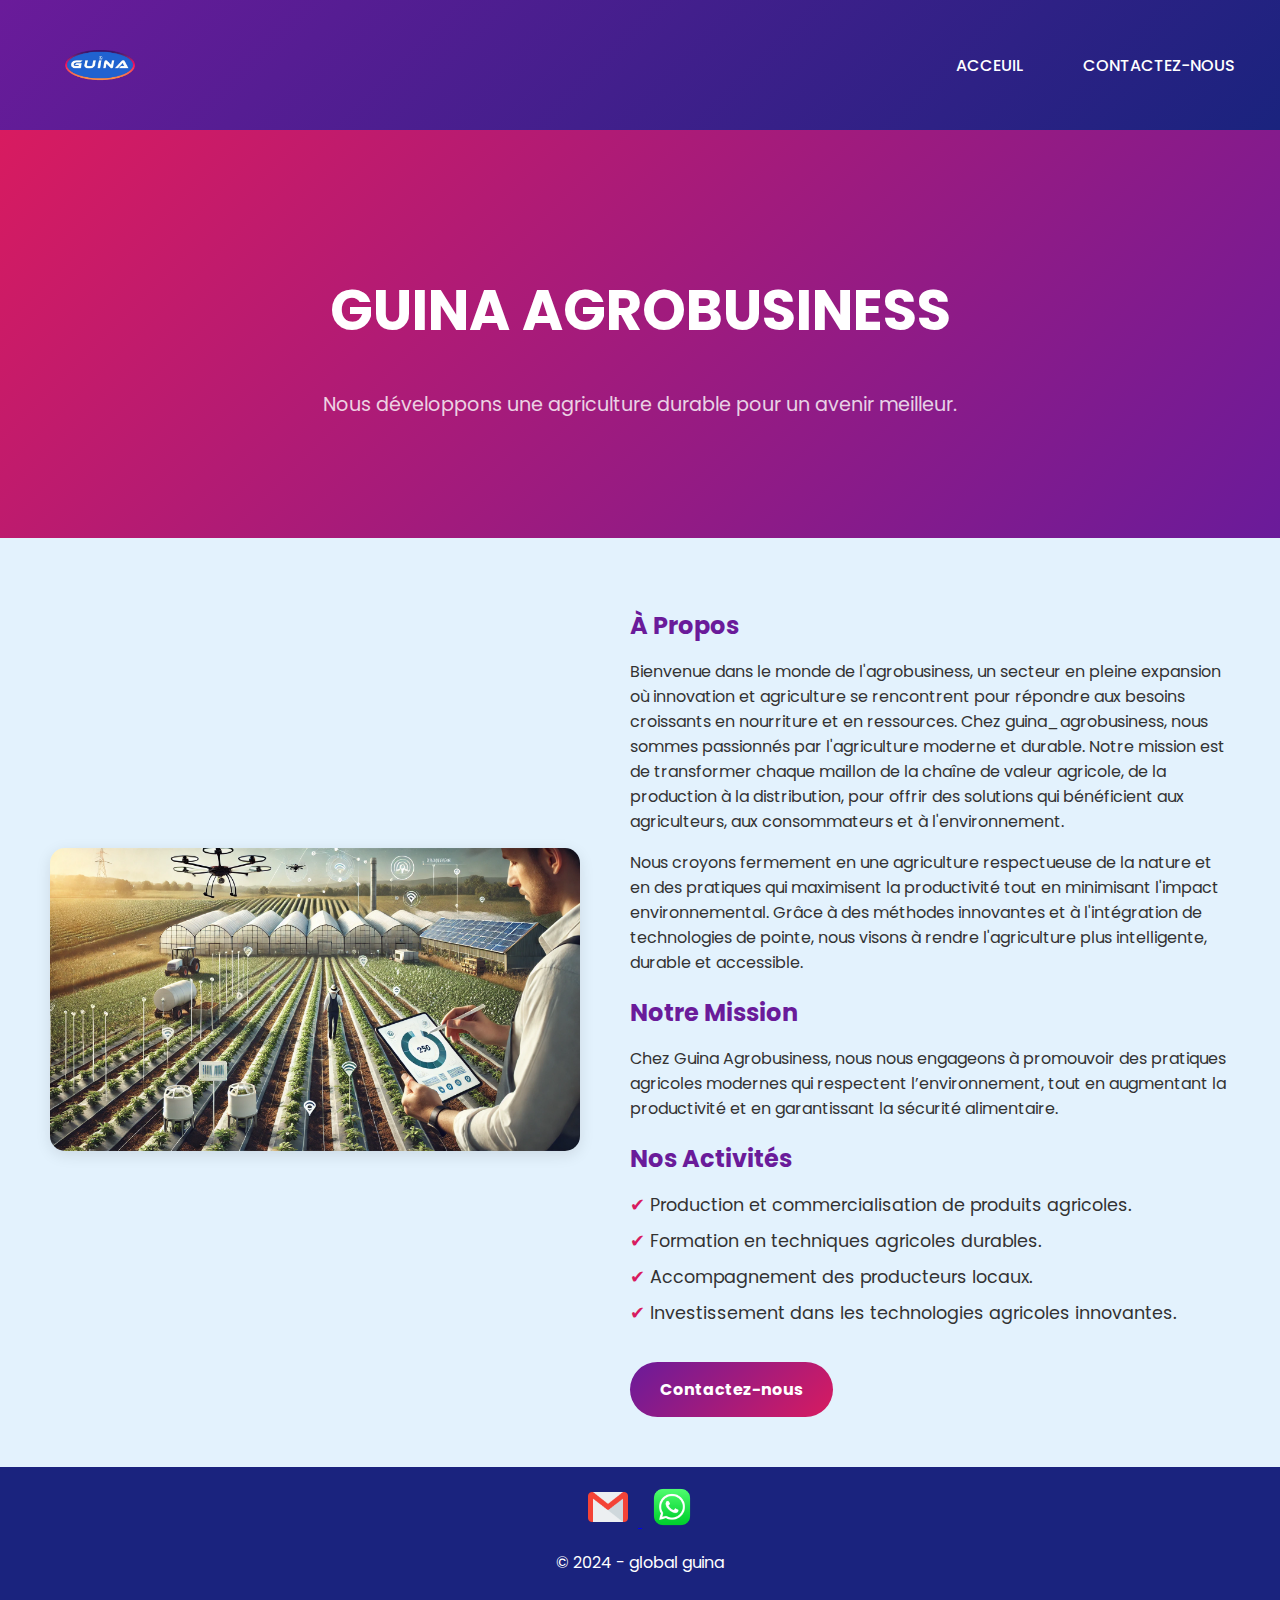
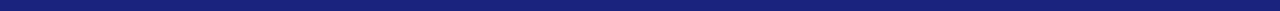
<file: global_guina/guina_agrobusiness.html>
<!DOCTYPE html>
<html lang="fr">
<head>
  <meta charset="UTF-8">
  <meta name="viewport" content="width=device-width, initial-scale=1.0">
  <title>GUINA AGROBUSINESS</title>
  <link rel="stylesheet" href="styles/style.css">
  <link href="https://fonts.googleapis.com/css2?family=Poppins:wght@400;600&family=Raleway:wght@600&display=swap" rel="stylesheet">
  <style>
    /* Styles Globaux */
body {
  margin: 0;
  font-family: 'Poppins', sans-serif;
  background-color: #E3F2FD;
  color: #333;
}

/* Navbar */
.navbar {
  display: flex;
  justify-content: space-between;
  align-items: center;
  background: linear-gradient(135deg, #6A1B9A, #1A237E);
  padding: 15px 30px;
  position: sticky;
  top: 0;
  z-index: 1000;
}

.logo {
  height: 100px;
}

.nav-links {
  display: flex;
  gap: 30px;
}

.nav-item {
  color: white;
  text-decoration: none;
  font-weight: 600;
  transition: color 0.3s;
}

.nav-item:hover {
  color: #FFD700;
}

/* Section Hero */
.hero-agro {
  text-align: center;
  padding: 100px 20px;
  background: linear-gradient(135deg, #D81B60, #6A1B9A);
  color: white;
}

.hero-agro h1 {
  font-size: 3.5em;
}

.hero-agro p {
  font-size: 1.2em;
  opacity: 0.8;
}

/* Section Détails */
.agro-details {
  display: flex;
  gap: 50px;
  padding: 50px;
  align-items: center;
}

.agro-image img {
  width: 100%;
  max-width: 600px;
  border-radius: 15px;
  box-shadow: 0 4px 15px rgba(0, 0, 0, 0.1);
}

.agro-content {
  max-width: 600px;
}

.agro-content h2 {
  color: #6A1B9A;
  margin-bottom: 10px;
}

.agro-content ul {
  list-style: none;
  padding: 0;
}

.agro-content ul li {
  margin-bottom: 10px;
  font-size: 1.1em;
  position: relative;
  padding-left: 20px;
}

.agro-content ul li::before {
  content: '✔';
  position: absolute;
  left: 0;
  color: #D81B60;
}

/* Bouton d'appel à l'action */
.cta-button {
  display: inline-block;
  margin-top: 20px;
  padding: 15px 30px;
  background: linear-gradient(135deg, #6A1B9A, #D81B60);
  color: white;
  text-decoration: none;
  font-weight: bold;
  border-radius: 50px;
  transition: background 0.3s;
}

.cta-button:hover {
  background: linear-gradient(135deg, #D81B60, #FFD700);
}

/* Footer */
footer {
  background-color: #1A237E;
  color: white;
  text-align: center;
  padding: 20px;
}

footer a img {
  width: 40px;
  margin: 0 10px;
}

/* Responsive */
@media (max-width: 768px) {
  .agro-details {
    flex-direction: column;
    text-align: center;
  }

  .agro-image img {
    width: 100%;
    height: auto;
  }
}

  </style>

</head>
<body>

  <!-- Navigation -->
  <header class="navbar">
    <img src="images/guinalogo.png" alt="Logo" class="logo" width="140" height="auto">
    <button class="burger-menu" onclick="toggleMenu()">☰</button>
    <nav class="nav-links">
      <a href="index.html" class="nav-item">ACCEUIL</a>
      <a href="contact.html" class="nav-item">CONTACTEZ-NOUS</a>
    </nav>
  </header>


  <!-- Section Hero -->
  <section class="hero-agro">
    <h1>GUINA AGROBUSINESS</h1>
    <p>Nous développons une agriculture durable pour un avenir meilleur.</p>
  </section>

  <!-- Section Détails du Service -->
  <section class="agro-details">
    <div class="agro-image">
      <img src="images/agriculture.webp" alt="Agriculture moderne">
    </div>
    <div class="agro-content">
      <h2>À Propos</h2>
      <p>Bienvenue dans le monde de l'agrobusiness,
         un secteur en pleine expansion où innovation
         et agriculture se rencontrent pour répondre aux
         besoins croissants en nourriture et en ressources.
         Chez guina_agrobusiness, nous sommes passionnés par
          l'agriculture moderne et durable. Notre mission est
           de transformer chaque maillon de la chaîne de valeur agricole,
            de la production à la distribution, pour offrir des solutions
             qui bénéficient aux agriculteurs, aux consommateurs
              et à l'environnement.</p>
       <P>Nous croyons fermement en une agriculture respectueuse
         de la nature et en des pratiques qui maximisent
          la productivité tout en minimisant l'impact environnemental.
           Grâce à des méthodes innovantes et à l'intégration de
            technologies de pointe, nous visons à rendre l'agriculture
             plus intelligente, durable et accessible.</P>       
      <h2>Notre Mission</h2>
      <p>Chez Guina Agrobusiness, nous nous engageons à promouvoir des pratiques agricoles modernes qui respectent l’environnement, tout en augmentant la productivité et en garantissant la sécurité alimentaire.</p>

      <h2>Nos Activités</h2>
      <ul>
        <li>Production et commercialisation de produits agricoles.</li>
        <li>Formation en techniques agricoles durables.</li>
        <li>Accompagnement des producteurs locaux.</li>
        <li>Investissement dans les technologies agricoles innovantes.</li>
      </ul>

      <a href="contact.html" class="cta-button">Contactez-nous</a>
    </div>
  </section>

  <!-- Footer -->
  <footer>
    <div class="footer-content">
      <a href="mailto:globalguina@gmail.com">
        <img src="images/e-mail_icon.png" alt="e-mail">
      </a>
      <a href="https://wa.me/22393777636">
        <img src="images/whatsapp_icon.png" alt="WhatsApp">
      </a>
      <p>© 2024 - global guina</p>
    </div>
  </footer>
<script>
  function toggleMenu() {
    const navLinks = document.querySelector('.nav-links');
    navLinks.classList.toggle('active');
  }
  
</script>
<style>
  /* Styles de la navigation */
.navbar {
  display: flex;
  justify-content: space-between;
  align-items: center;
  background: linear-gradient(135deg, #6A1B9A, #1A237E);
  padding: 15px 30px;
  position: sticky;
  top: 0;
  z-index: 1000;
}

.burger-menu {
  display: none;
  background: none;
  border: none;
  font-size: 2rem;
  color: white;
  cursor: pointer;
}

.nav-links {
  display: flex;
  gap: 30px;
}

.nav-item {
  color: white;
  text-decoration: none;
  font-weight: 600;
  transition: color 0.3s;
}

@media (max-width: 768px) {
  .burger-menu {
    display: block;
  }

  .nav-links {
    display: none;
    flex-direction: column;
    background-color: #1A237E;
    position: absolute;
    top: 70px; /* Ajustez en fonction de la hauteur de l'entête */
    right: 0;
    width: 100%;
    padding: 10px;
    box-shadow: 0 4px 8px rgba(0, 0, 0, 0.1);
  }

  .nav-links.active {
    display: flex;
  }

  .nav-item {
    margin: 10px 0;
    text-align: center;
  }
}

</style>
</body>
</html>
</file>
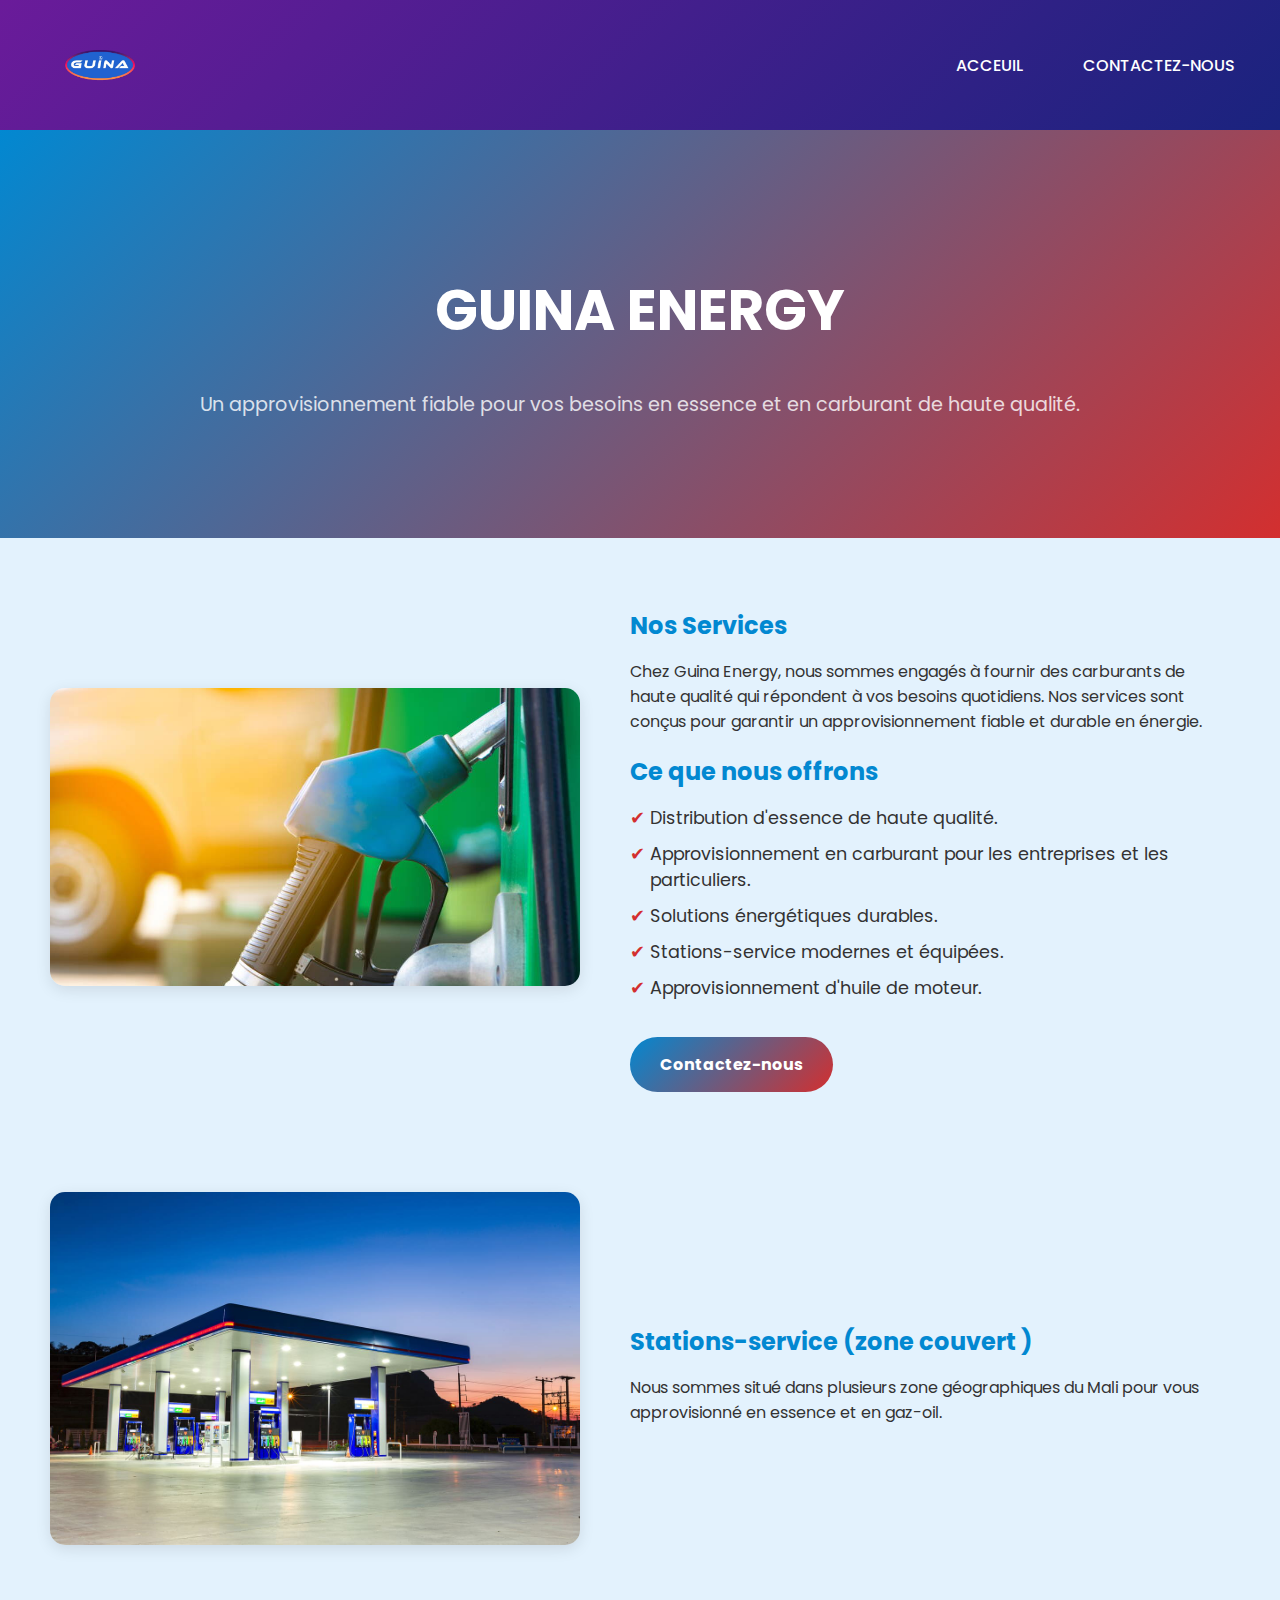
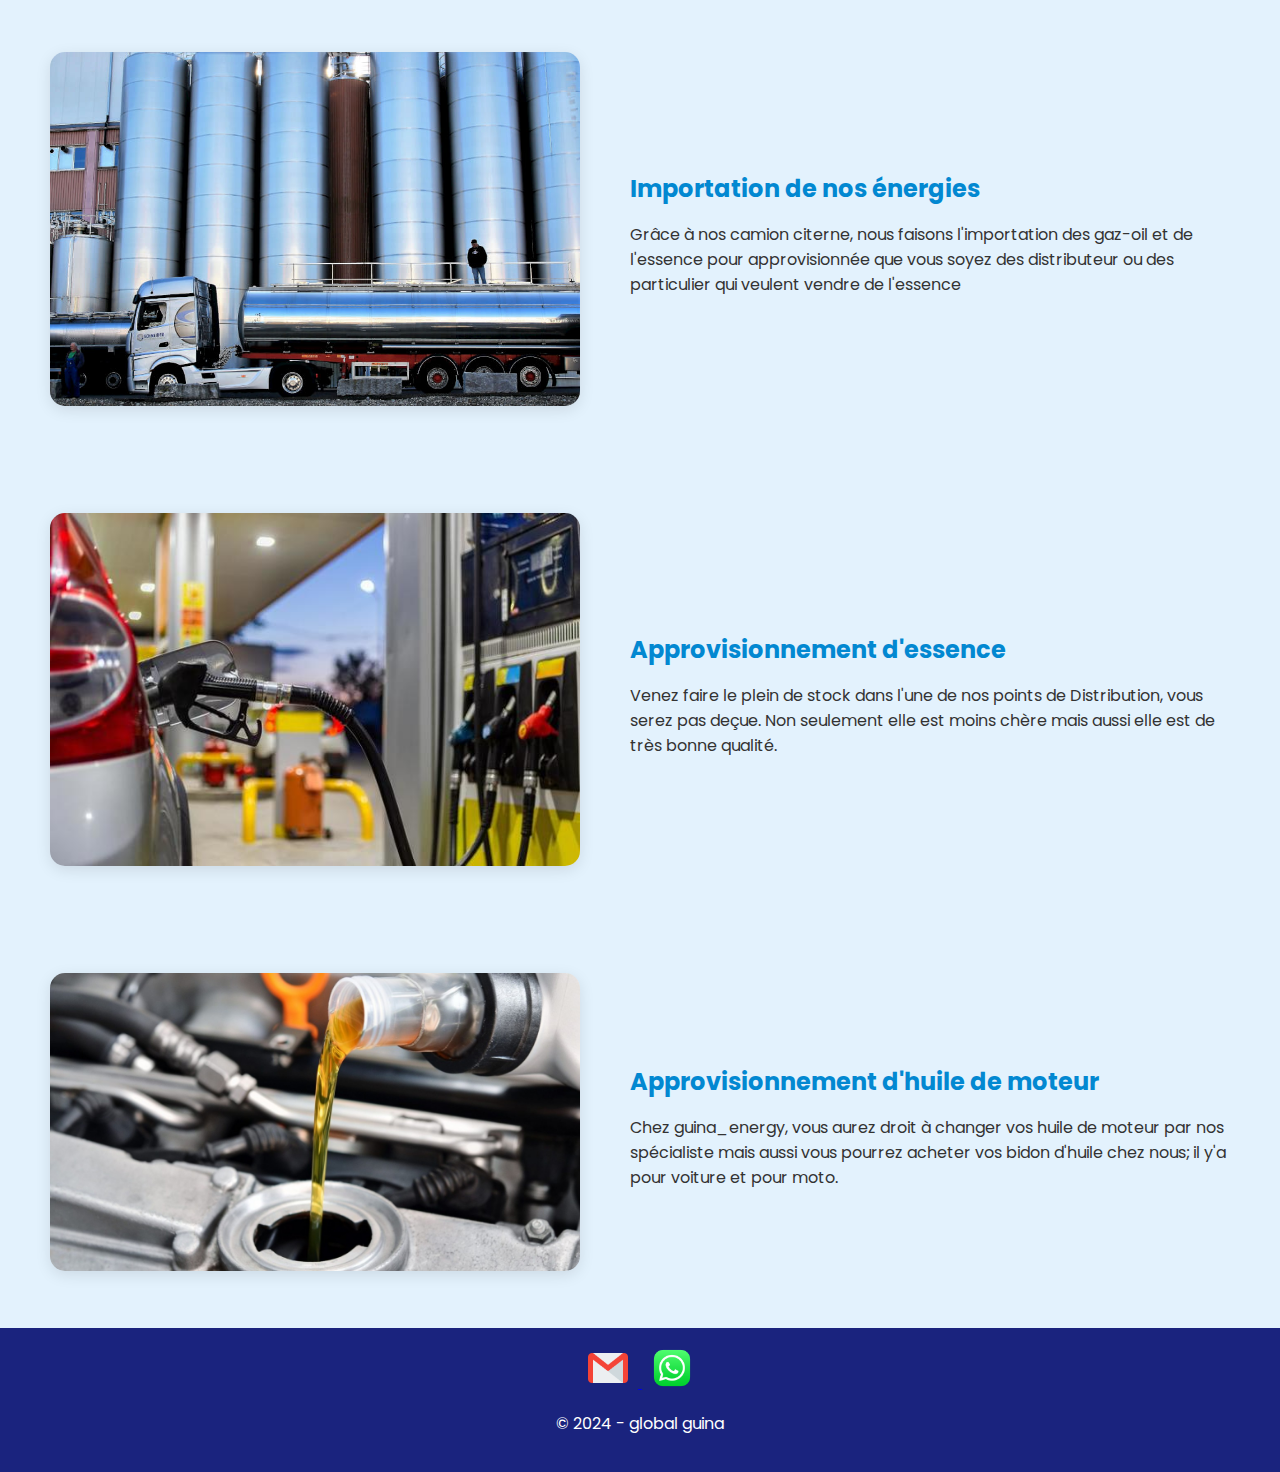
<file: global_guina/guina_energy.html>
<!DOCTYPE html>
<html lang="fr">
<head>
  <meta charset="UTF-8">
  <meta name="viewport" content="width=device-width, initial-scale=1.0">
  <title>GUINA ENERGY</title>
  <link rel="stylesheet" href="styles/style.css">
  <link href="https://fonts.googleapis.com/css2?family=Poppins:wght@400;600&family=Raleway:wght@600&display=swap" rel="stylesheet">
  <style>
    /* Styles Globaux */
body {
  margin: 0;
  font-family: 'Poppins', sans-serif;
  background-color: #E3F2FD;
  color: #333;
}

/* Navbar */
.navbar {
  display: flex;
  justify-content: space-between;
  align-items: center;
  background: linear-gradient(135deg, #6A1B9A, #1A237E);
  padding: 15px 30px;
  position: sticky;
  top: 0;
  z-index: 1000;
}

.logo {
  height: 100px;
}

.nav-links {
  display: flex;
  gap: 30px;
}

.nav-item {
  color: white;
  text-decoration: none;
  font-weight: 600;
  transition: color 0.3s;
}

.nav-item:hover {
  color: #FFD700;
}

/* Section Hero */
.hero-energy {
  text-align: center;
  padding: 100px 20px;
  background: linear-gradient(135deg, #0288D1, #D32F2F);
  color: white;
}

.hero-energy h1 {
  font-size: 3.5em;
}

.hero-energy p {
  font-size: 1.2em;
  opacity: 0.8;
}

/* Section Détails */
.energy-details {
  display: flex;
  gap: 50px;
  padding: 50px;
  align-items: center;
}

.energy-image img {
  width: 100%;
  max-width: 600px;
  border-radius: 15px;
  box-shadow: 0 4px 15px rgba(0, 0, 0, 0.1);
}

.energy-content {
  max-width: 600px;
}

.energy-content h2 {
  color: #0288D1;
  margin-bottom: 10px;
}

.energy-content ul {
  list-style: none;
  padding: 0;
}

.energy-content ul li {
  margin-bottom: 10px;
  font-size: 1.1em;
  position: relative;
  padding-left: 20px;
}

.energy-content ul li::before {
  content: '✔';
  position: absolute;
  left: 0;
  color: #D32F2F;
}

/* Bouton d'appel à l'action */
.cta-button {
  display: inline-block;
  margin-top: 20px;
  padding: 15px 30px;
  background: linear-gradient(135deg, #0288D1, #D32F2F);
  color: white;
  text-decoration: none;
  font-weight: bold;
  border-radius: 50px;
  transition: background 0.3s;
}

.cta-button:hover {
  background: linear-gradient(135deg, #D32F2F, #FFD700);
}

/* Footer */
footer {
  background-color: #1A237E;
  color: white;
  text-align: center;
  padding: 20px;
}

footer a img {
  width: 40px;
  margin: 0 10px;
}

/* Responsive */
@media (max-width: 768px) {
  .energy-details {
    flex-direction: column;
    text-align: center;
  }

  .energy-image img {
    width: 100%;
    height: auto;
  }
}

  </style>

</head>
<body>

  <!-- Navigation -->
  <header class="navbar">
    <img src="images/guinalogo.png" alt="Logo" class="logo" width="140" height="auto">
    <button class="burger-menu" onclick="toggleMenu()">☰</button>
    <nav class="nav-links">
      <a href="index.html" class="nav-item">ACCEUIL</a>
      <a href="contact.html" class="nav-item">CONTACTEZ-NOUS</a>
    </nav>
  </header>


  <!-- Section Hero -->
  <section class="hero-energy">
    <h1>GUINA ENERGY</h1>
    <p>Un approvisionnement fiable pour vos besoins en essence et en carburant de haute qualité.</p>
  </section>

  <!-- Section Détails du Service -->
  <section class="energy-details">
    <div class="energy-image">
      <img src="images/energy.jpg" alt="Distribution d'essence">
    </div>
    <div class="energy-content">
      <h2>Nos Services</h2>
      <p>Chez Guina Energy, nous sommes engagés à fournir des carburants de haute qualité qui répondent à vos besoins quotidiens. Nos services sont conçus pour garantir un approvisionnement fiable et durable en énergie.</p>
      
      <h2>Ce que nous offrons</h2>
      <ul>
        <li>Distribution d'essence de haute qualité.</li>
        <li>Approvisionnement en carburant pour les entreprises et les particuliers.</li>
        <li>Solutions énergétiques durables.</li>
        <li>Stations-service modernes et équipées.</li>
        <li>Approvisionnement d'huile de moteur.</li>
      </ul>

      <a href="contact.html" class="cta-button">Contactez-nous</a>
  </section>
  <section class="energy-details">
    <div class="energy-image">
    <img src="images/guina_energy.jpg" alt="Stations-service">
    </div>
    <div class="energy-content">
      <h2> Stations-service (zone couvert ) </h2>
      <p>Nous sommes situé dans plusieurs zone géographiques du Mali pour vous approvisionné en essence et en gaz-oil.</p>
      </div>
  </section>
  <section class="energy-details">
    <div class="energy-image">
      <img src="images/Camion citerne.jpg" alt="camion citerne">
      </div>
      <div class="energy-content">
        <h2>Importation de nos énergies</h2>
        <p>Grâce à nos camion citerne, nous faisons l'importation des gaz-oil et de l'essence pour approvisionnée que vous soyez des distributeur ou des particulier qui veulent vendre de l'essence</p>
        </div>
  </section>
  <section class="energy-details">
    <div class="energy-image">
      <img src="images/service-essence.jpg" alt="service-essence">
      </div>
      <div class="energy-content">
        <h2>Approvisionnement d'essence</h2>
        <P>Venez faire le plein de stock dans l'une de nos points de Distribution, vous serez pas deçue. Non seulement elle est moins chère mais aussi elle est de très bonne qualité.</P>
        </div>
  </section>
  <section class="energy-details">
    <div class="energy-image">
      <img src="images/service d'huile.jpg" alt="service huile">
      </div>
      <div class="energy-content">
        <h2>Approvisionnement d'huile de moteur</h2>
        <P>Chez guina_energy, vous aurez droit à changer vos huile de moteur par nos spécialiste mais aussi vous pourrez acheter vos bidon d'huile chez nous; il y'a pour voiture et pour moto.</P>
        </div>
  </section>
 

  <!-- Footer -->
  <footer>
    <div class="footer-content">
      <a href="mailto:globalguina@gmail.com">
        <img src="images/e-mail_icon.png" alt="e-mail">
      </a>
      <a href="https://wa.me/22393777636">
        <img src="images/whatsapp_icon.png" alt="WhatsApp">
      </a>
      <p>© 2024 - global guina</p>
    </div>
  </footer>
<script>
  function toggleMenu() {
    const navLinks = document.querySelector('.nav-links');
    navLinks.classList.toggle('active');
  }
  
</script>
<style>
  /* Styles de la navigation */
.navbar {
  display: flex;
  justify-content: space-between;
  align-items: center;
  background: linear-gradient(135deg, #6A1B9A, #1A237E);
  padding: 15px 30px;
  position: sticky;
  top: 0;
  z-index: 1000;
}

.burger-menu {
  display: none;
  background: none;
  border: none;
  font-size: 2rem;
  color: white;
  cursor: pointer;
}

.nav-links {
  display: flex;
  gap: 30px;
}

.nav-item {
  color: white;
  text-decoration: none;
  font-weight: 600;
  transition: color 0.3s;
}

@media (max-width: 768px) {
  .burger-menu {
    display: block;
  }

  .nav-links {
    display: none;
    flex-direction: column;
    background-color: #1A237E;
    position: absolute;
    top: 70px; /* Ajustez en fonction de la hauteur de l'entête */
    right: 0;
    width: 100%;
    padding: 10px;
    box-shadow: 0 4px 8px rgba(0, 0, 0, 0.1);
  }

  .nav-links.active {
    display: flex;
  }

  .nav-item {
    margin: 10px 0;
    text-align: center;
  }
}

</style>
</body>
</html>
</file>
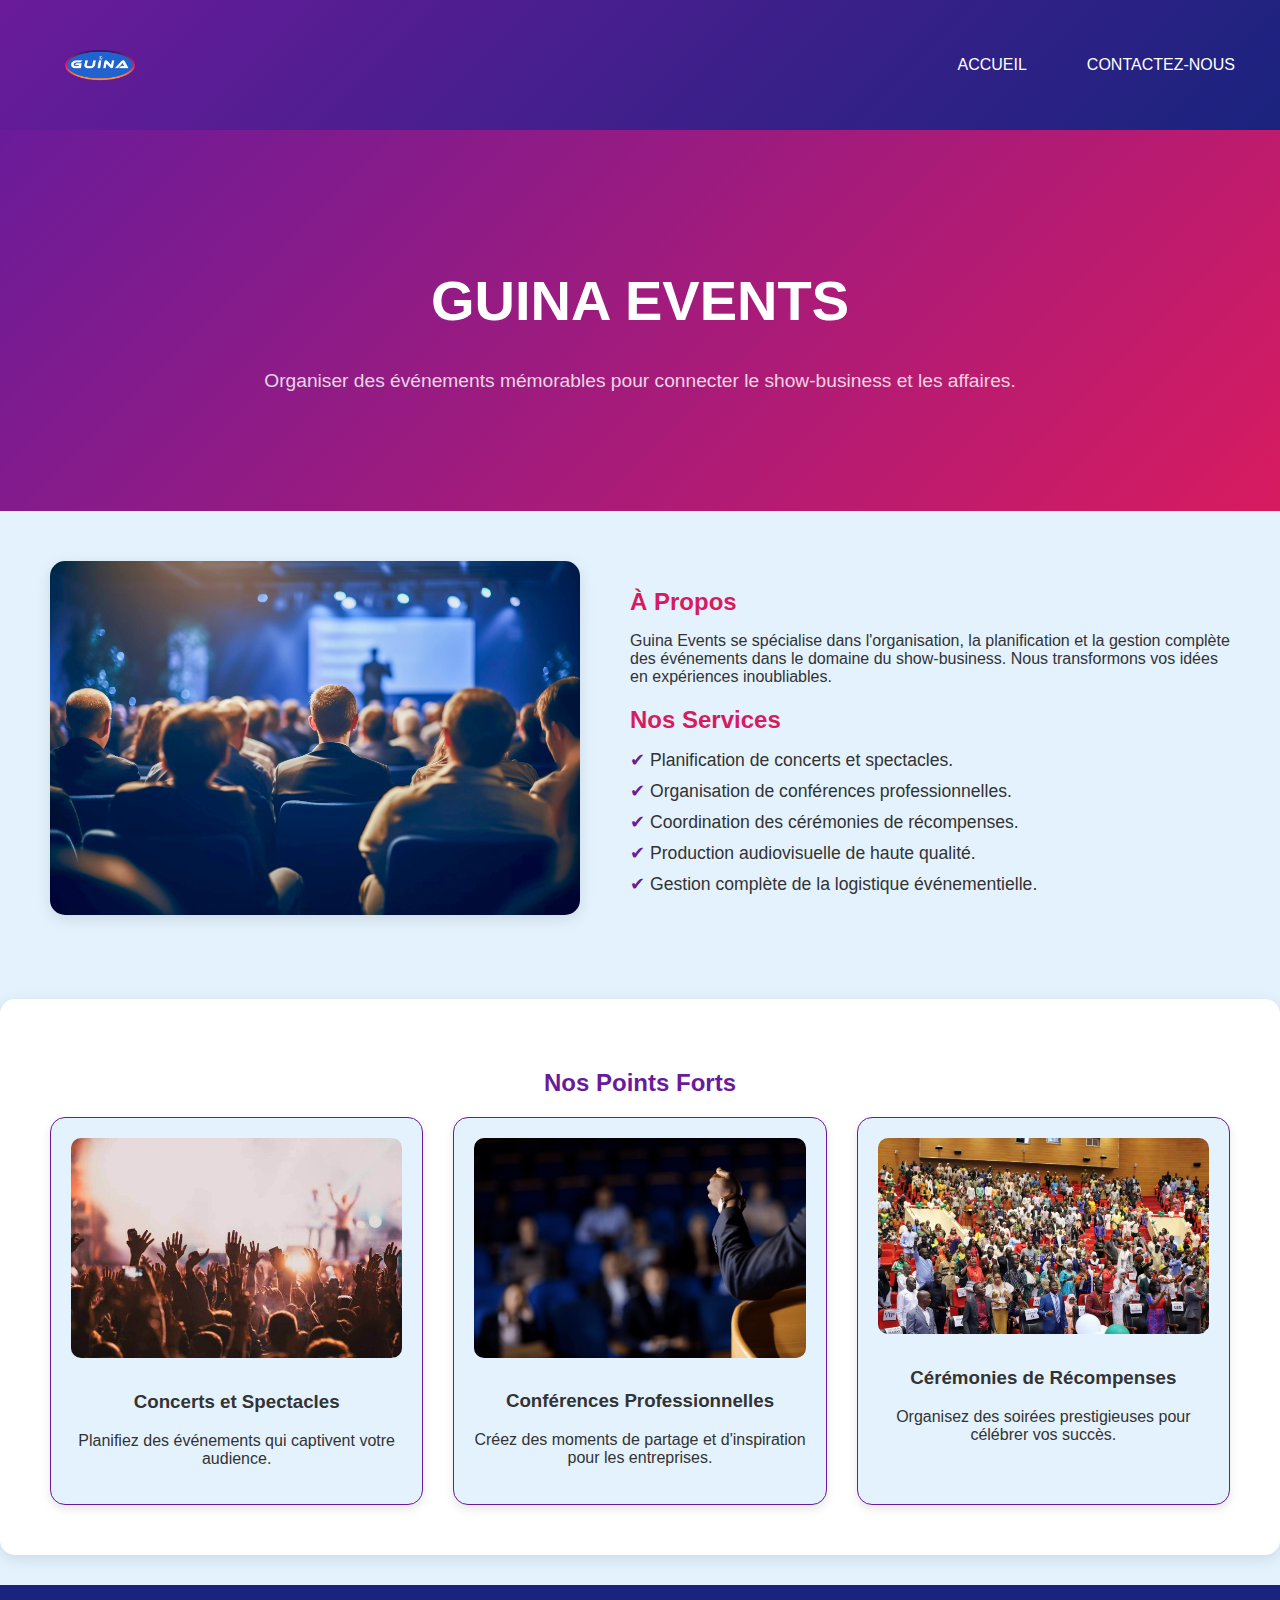
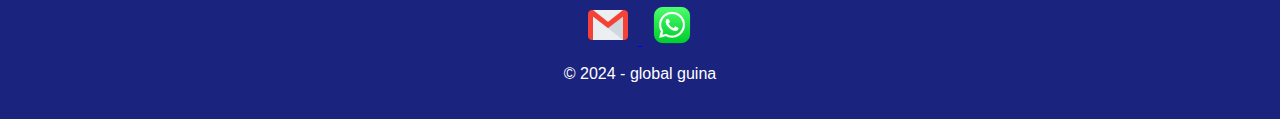
<file: global_guina/guina_events.html>
<!DOCTYPE html>
<html lang="fr">
<head>
  <meta charset="UTF-8">
  <meta name="viewport" content="width=device-width, initial-scale=1.0">
  <title>GUINA EVENTS</title>
  <link rel="stylesheet" href="styles/style.css">
  <style>
    /* Styles Globaux */
    body {
      margin: 0;
      font-family: 'Poppins', sans-serif;
      background-color: #E3F2FD;
      color: #333;
    }

    .navbar {
      display: flex;
      justify-content: space-between;
      align-items: center;
      background: linear-gradient(135deg, #D81B60, #6A1B9A);
      padding: 15px 30px;
      position: sticky;
      top: 0;
      z-index: 1000;
    }

    .logo {
      height: 100px;
    }

    .nav-links {
      display: flex;
      gap: 30px;
    }

    .nav-item {
      color: white;
      text-decoration: none;
      font-weight: 600;
      transition: color 0.3s;
    }

    .nav-item:hover {
      color: #FFD700;
    }

    /* Section Hero */
    .hero-events {
      text-align: center;
      padding: 100px 20px;
      background: linear-gradient(135deg, #6A1B9A, #D81B60);
      color: white;
    }

    .hero-events h1 {
      font-size: 3.5em;
    }

    .hero-events p {
      font-size: 1.2em;
      opacity: 0.8;
    }

    /* Section Détails */
    .events-details {
      display: flex;
      gap: 50px;
      padding: 50px;
      align-items: center;
    }

    .events-image img {
      width: 100%;
      max-width: 600px;
      border-radius: 15px;
      box-shadow: 0 4px 15px rgba(0, 0, 0, 0.1);
    }

    .events-content {
      max-width: 600px;
    }

    .events-content h2 {
      color: #D81B60;
      margin-bottom: 10px;
    }

    .events-content ul {
      list-style: none;
      padding: 0;
    }

    .events-content ul li {
      margin-bottom: 10px;
      font-size: 1.1em;
      position: relative;
      padding-left: 20px;
    }

    .events-content ul li::before {
      content: '✔';
      position: absolute;
      left: 0;
      color: #6A1B9A;
    }

    /* Section Services */
    .services-section {
      padding: 50px;
      text-align: center;
      background: #FFFFFF;
      border-radius: 15px;
      box-shadow: 0 4px 15px rgba(0, 0, 0, 0.1);
      margin: 30px auto;
      max-width: 1200px;
    }

    .services-section h2 {
      color: #6A1B9A;
    }

    .services-grid {
      display: grid;
      grid-template-columns: repeat(auto-fit, minmax(300px, 1fr));
      gap: 30px;
    }

    .service-card {
      background: #E3F2FD;
      border: 1px solid #6A1B9A;
      border-radius: 15px;
      padding: 20px;
      text-align: center;
    }

    .service-card img {
      max-width: 100%;
      height: auto;
      border-radius: 10px;
      margin-bottom: 10px;
    }

    /* Footer */
    footer {
      background-color: #1A237E;
      color: white;
      text-align: center;
      padding: 20px;
    }
  </style>
</head>
<body>
  <!-- Navigation -->
  <header class="navbar">
    <img src="images/guinalogo.png" alt="Logo" class="logo" width="140" height="auto">
    <button class="burger-menu" onclick="toggleMenu()">☰</button>
    <nav class="nav-links">
      <a href="index.html" class="nav-item">ACCUEIL</a>
      <a href="contact.html" class="nav-item">CONTACTEZ-NOUS</a>
    </nav>
  </header>

  <!-- Section Hero -->
  <section class="hero-events">
    <h1>GUINA EVENTS</h1>
    <p>Organiser des événements mémorables pour connecter le show-business et les affaires.</p>
  </section>

  <!-- Section Détails -->
  <section class="events-details">
    <div class="events-image">
      <img src="images/conférence1.jpg" alt="Organisation d'événements">
    </div>
    <div class="events-content">
      <h2>À Propos</h2>
      <p>Guina Events se spécialise dans l'organisation, la planification et la gestion complète des événements dans le domaine du show-business. Nous transformons vos idées en expériences inoubliables.</p>

      <h2>Nos Services</h2>
      <ul>
        <li>Planification de concerts et spectacles.</li>
        <li>Organisation de conférences professionnelles.</li>
        <li>Coordination des cérémonies de récompenses.</li>
        <li>Production audiovisuelle de haute qualité.</li>
        <li>Gestion complète de la logistique événementielle.</li>
      </ul>
    </div>
  </section>

  <!-- Section Services en Détails -->
  <section class="services-section">
    <h2>Nos Points Forts</h2>
    <div class="services-grid">
      <div class="service-card">
        <img src="images/concert.jpg" alt="Concerts et Spectacles">
        <h3>Concerts et Spectacles</h3>
        <p>Planifiez des événements qui captivent votre audience.</p>
      </div>
      <div class="service-card">
        <img src="images/conférence2.png" alt="Conférences">
        <h3>Conférences Professionnelles</h3>
        <p>Créez des moments de partage et d'inspiration pour les entreprises.</p>
      </div>
      <div class="service-card">
        <img src="images/cérémonie.JPG" alt="Cérémonies">
        <h3>Cérémonies de Récompenses</h3>
        <p>Organisez des soirées prestigieuses pour célébrer vos succès.</p>
      </div>
    </div>
  </section>

  <!-- Footer -->
  <footer>
    <div class="footer-content">
      <a href="mailto:globalguina@gmail.com">
        <img src="images/e-mail_icon.png" alt="e-mail">
      </a>
      <a href="https://wa.me/22393777636">
        <img src="images/whatsapp_icon.png" alt="WhatsApp">
      </a>
      <p>© 2024 - global guina</p>
    </div>
  </footer>
  <script>
    function toggleMenu() {
    const navLinks = document.querySelector('.nav-links');
    navLinks.classList.toggle('active');
  }
  
  </script>
  <style>
    /* Styles de la navigation */
  .navbar {
    display: flex;
    justify-content: space-between;
    align-items: center;
    background: linear-gradient(135deg, #6A1B9A, #1A237E);
    padding: 15px 30px;
    position: sticky;
    top: 0;
    z-index: 1000;
  }
  
  .burger-menu {
    display: none;
    background: none;
    border: none;
    font-size: 2rem;
    color: white;
    cursor: pointer;
  }
  
  .nav-links {
    display: flex;
    gap: 30px;
  }
  
  .nav-item {
    color: white;
    text-decoration: none;
    font-weight: 600;
    transition: color 0.3s;
  }
  
  @media (max-width: 768px) {
    .burger-menu {
      display: block;
    }
  
    .nav-links {
      display: none;
      flex-direction: column;
      background-color: #1A237E;
      position: absolute;
      top: 70px; /* Ajustez en fonction de la hauteur de l'entête */
      right: 0;
      width: 100%;
      padding: 10px;
      box-shadow: 0 4px 8px rgba(0, 0, 0, 0.1);
    }
  
    .nav-links.active {
      display: flex;
    }
  
    .nav-item {
      margin: 10px 0;
      text-align: center;
    }
  }
  
  </style>
</body>
</html>
</file>
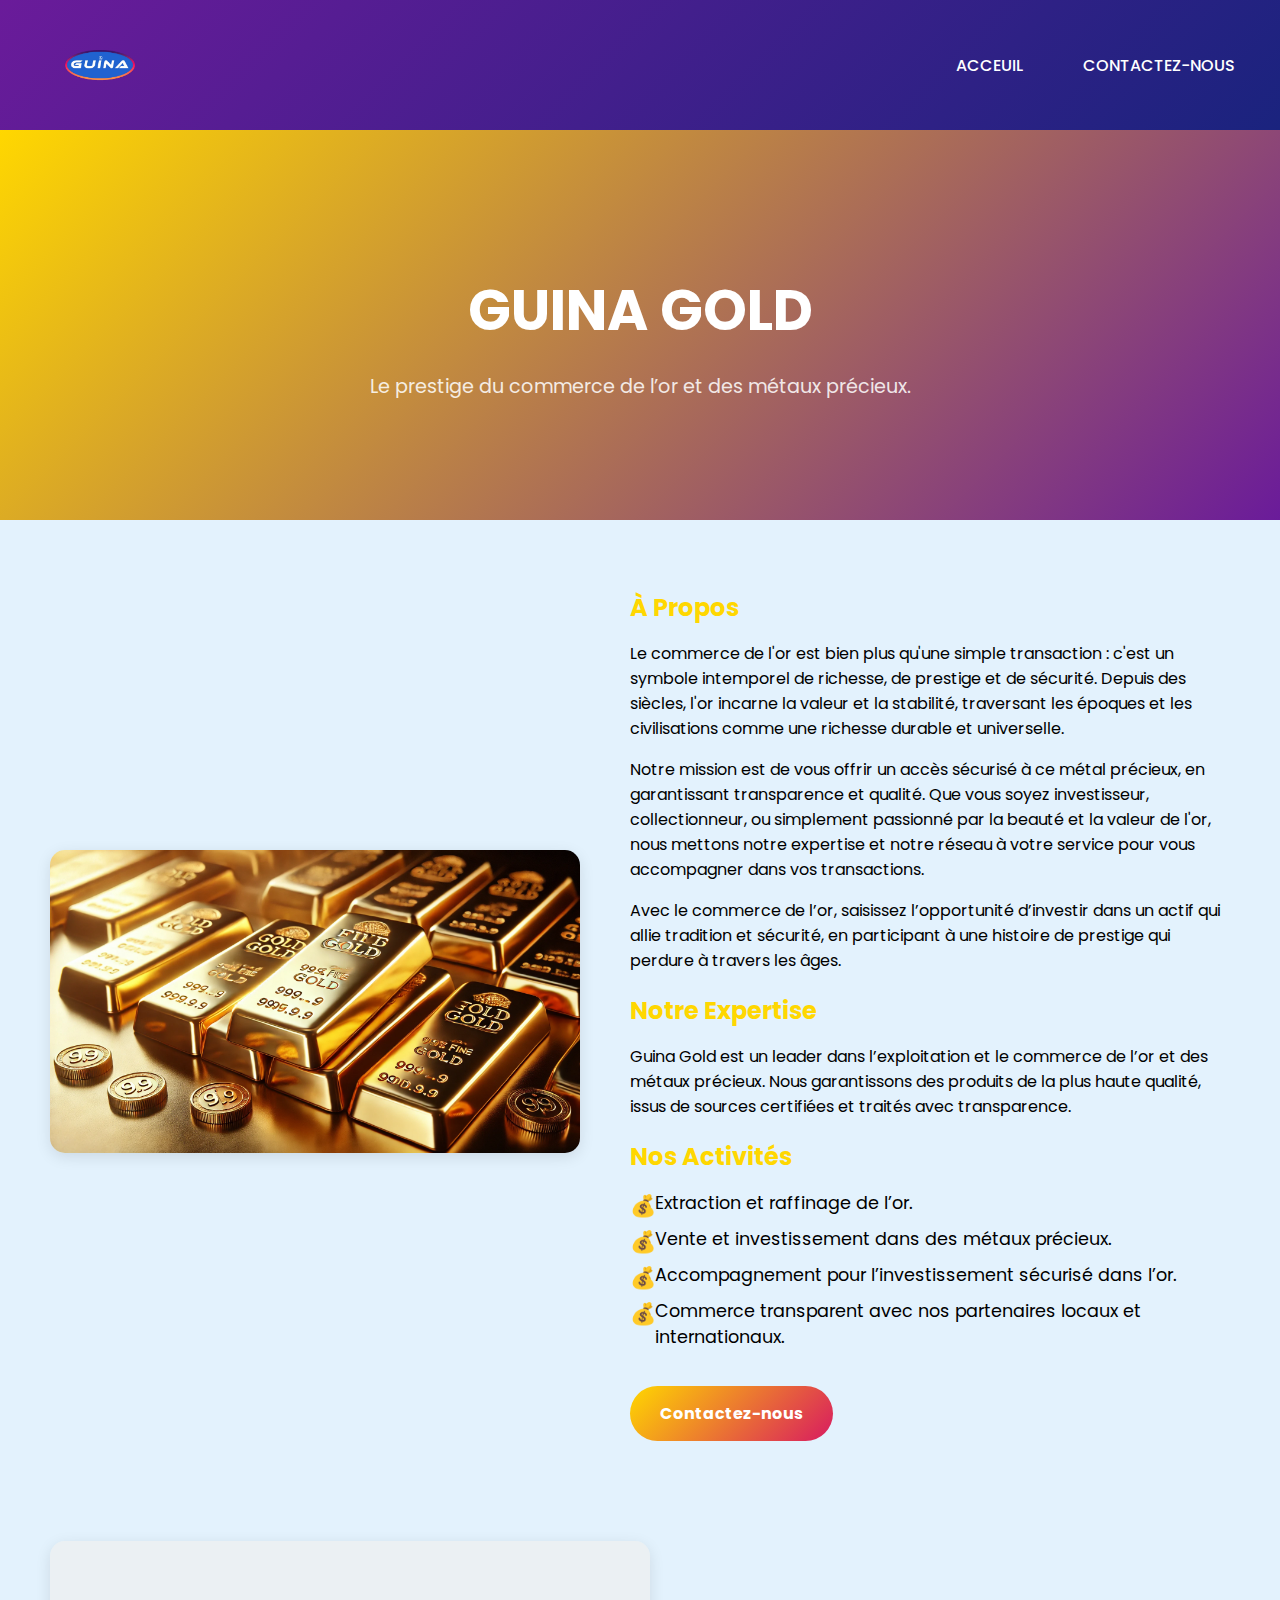
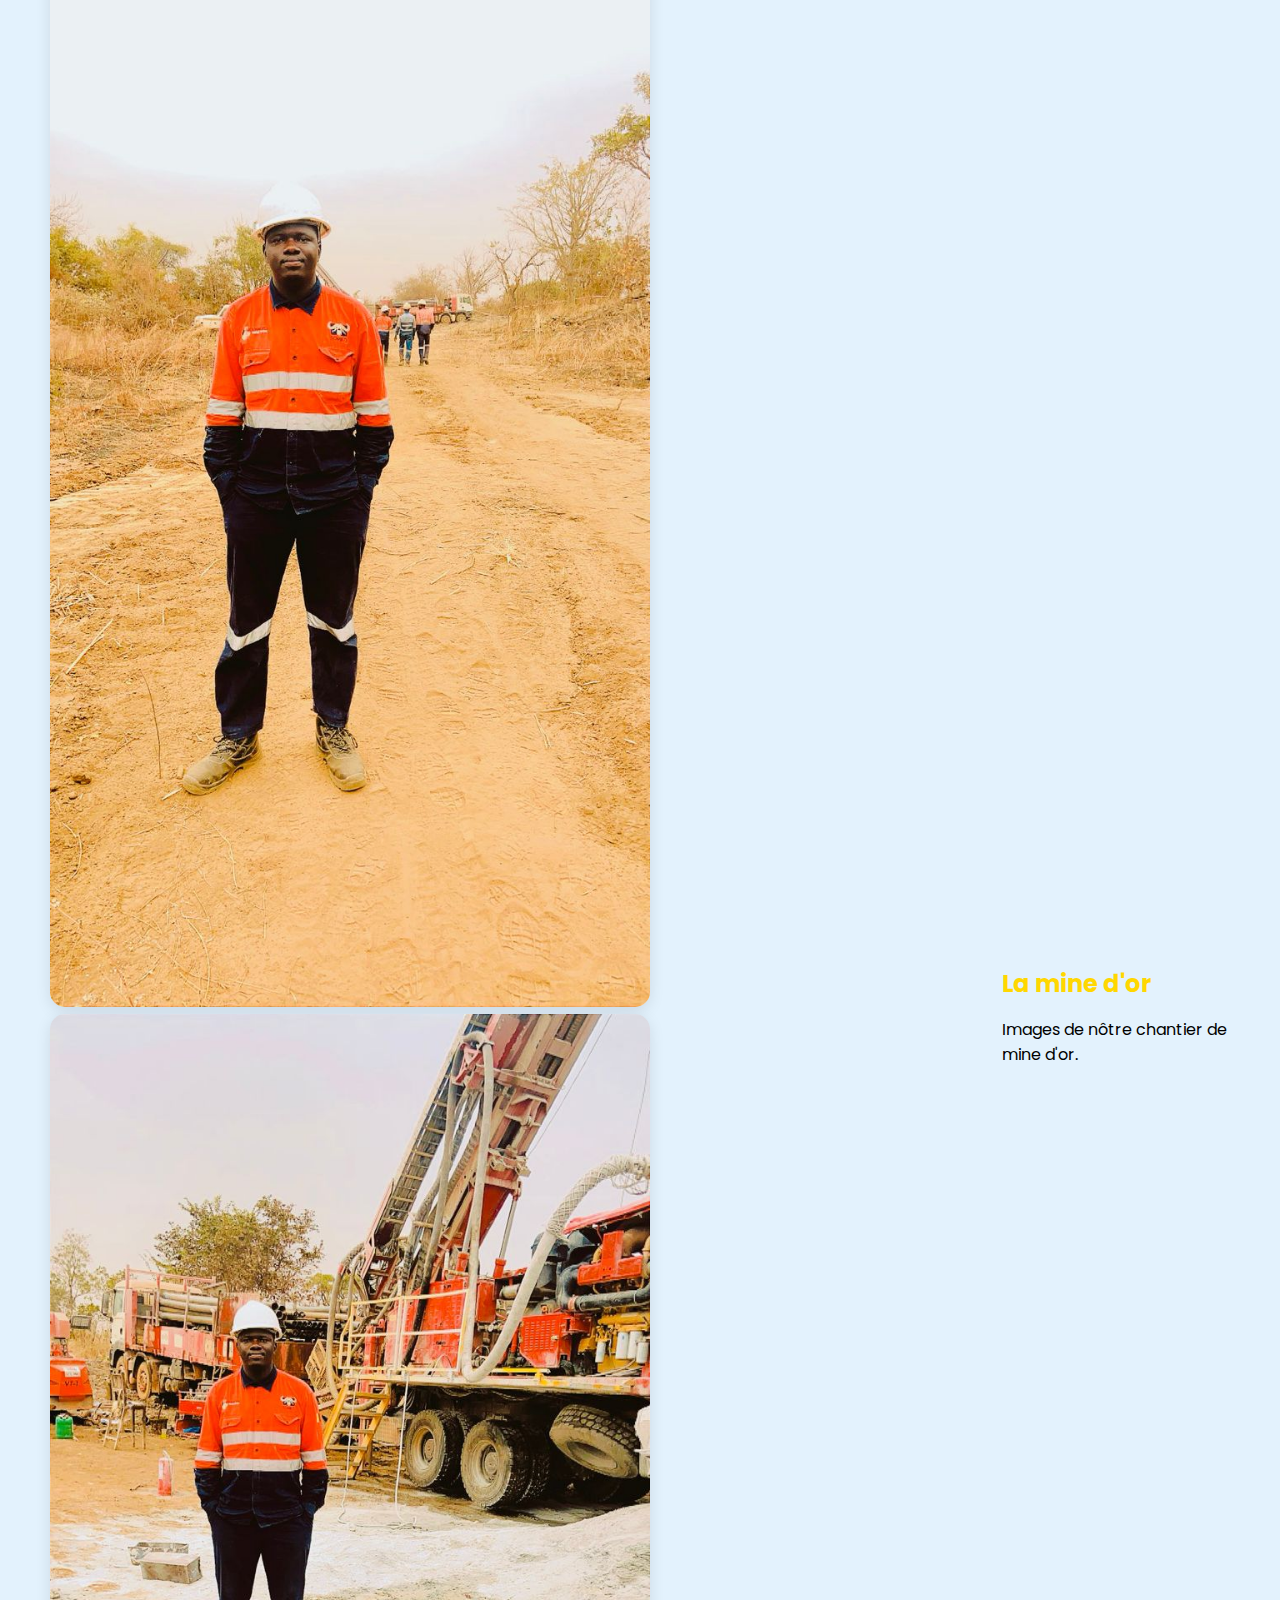
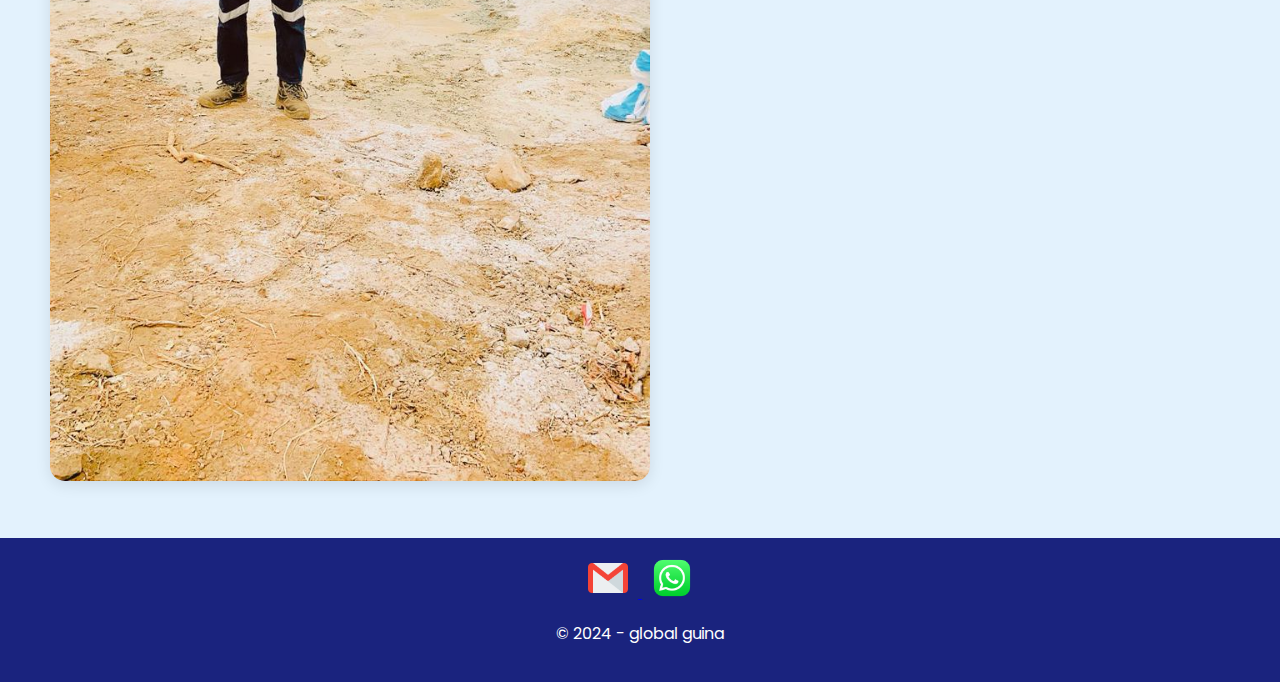
<file: global_guina/guina_gold.html>
<!DOCTYPE html>
<html lang="fr">
<head>
  <meta charset="UTF-8">
  <meta name="viewport" content="width=device-width, initial-scale=1.0">
  <title>GUINA GOLD</title>
  <link rel="stylesheet" href="styles/style.css">
  <link href="https://fonts.googleapis.com/css2?family=Poppins:wght@400;600&family=Raleway:wght@600&display=swap" rel="stylesheet">
  <style>
    /* Navbar */
.navbar {
  display: flex;
  justify-content: space-between;
  align-items: center;
  background: linear-gradient(135deg, #6A1B9A, #1A237E);
  padding: 15px 30px;
  position: sticky;
  top: 0;
  z-index: 1000;
}

.logo {
  height: 100px;
}

.nav-links {
  display: flex;
  gap: 30px;
}

.nav-item {
  color: white;
  text-decoration: none;
  font-weight: 600;
  transition: color 0.3s;
}

.nav-item:hover {
  color: #FFD700;
}

    /* Section Hero - Guina Gold */
.hero-gold {
  text-align: center;
  padding: 100px 20px;
  background: linear-gradient(135deg, #FFD700, #6A1B9A);
  color: white;
}

.hero-gold h1 {
  font-size: 3.5em;
  margin-bottom: 10px;
}

.hero-gold p {
  font-size: 1.2em;
  opacity: 0.85;
}

/* Section Détails - Guina Gold */
.gold-details {
  display: flex;
  gap: 50px;
  padding: 50px;
  align-items: center;
}

.gold-image img {
  width: 100%;
  max-width: 600px;
  border-radius: 15px;
  box-shadow: 0 4px 15px rgba(0, 0, 0, 0.1);
}

.gold-content {
  max-width: 600px;
}

.gold-content h2 {
  color: #FFD700;
  margin-bottom: 10px;
}

.gold-content ul {
  list-style: none;
  padding: 0;
}

.gold-content ul li {
  margin-bottom: 10px;
  font-size: 1.1em;
  position: relative;
  padding-left: 25px;
}

.gold-content ul li::before {
  content: '💰';
  position: absolute;
  left: 0;
  font-size: 1.2em;
  color: #FFD700;
}

/* Bouton d'Appel à l'Action */
.cta-button {
  display: inline-block;
  margin-top: 20px;
  padding: 15px 30px;
  background: linear-gradient(135deg, #FFD700, #D81B60);
  color: white;
  text-decoration: none;
  font-weight: bold;
  border-radius: 50px;
  transition: background 0.3s;
}

.cta-button:hover {
  background: linear-gradient(135deg, #D81B60, #FFD700);
}

/* Footer */
footer {
  background-color: #1A237E;
  color: white;
  text-align: center;
  padding: 20px;
}

footer a img {
  width: 40px;
  margin: 0 10px;
}

/* Responsive */
@media (max-width: 768px) {
  .gold-details {
    flex-direction: column;
    text-align: center;
  }

  .gold-image img {
    width: 100%;
    height: auto;
  }
}

  </style>
</head>
<body>

  <!-- Navigation -->
  <header class="navbar">
    <img src="images/guinalogo.png" alt="Logo" class="logo" width="140" height="auto">
    <button class="burger-menu" onclick="toggleMenu()">☰</button>
    <nav class="nav-links">
      <a href="index.html" class="nav-item">ACCEUIL</a>
      <a href="contact.html" class="nav-item">CONTACTEZ-NOUS</a>
  </header>


  <!-- Section Hero -->
  <section class="hero-gold">
    <h1>GUINA GOLD</h1>
    <p>Le prestige du commerce de l’or et des métaux précieux.</p>
  </section>

  <!-- Section Détails -->
  <section class="gold-details">
    <div class="gold-image">
      <img src="images/barres d'or.webp" alt="Barres d'or">
    </div>
    <div class="gold-content">
      <h2>À Propos</h2>
      <P>Le commerce de l'or est bien plus qu'une simple transaction :
         c'est un symbole intemporel de richesse, de prestige et de
          sécurité. Depuis des siècles, l'or incarne la valeur et la
           stabilité, traversant les époques et les civilisations comme
            une richesse durable et universelle.</P>
       <P>Notre mission est de vous offrir un accès sécurisé à ce métal
         précieux, en garantissant transparence et qualité.
          Que vous soyez investisseur, collectionneur, ou simplement
           passionné par la beauté et la valeur de l'or, nous mettons
            notre expertise et notre réseau à votre service pour vous
             accompagner dans vos transactions.</P>
      <P>Avec le commerce de l’or, saisissez l’opportunité d’investir
         dans un actif qui allie tradition et sécurité, en participant
          à une histoire de prestige qui perdure à travers les âges.</P>
      <h2>Notre Expertise</h2>
      <p>Guina Gold est un leader dans l’exploitation et le commerce de l’or et des métaux précieux. Nous garantissons des produits de la plus haute qualité, issus de sources certifiées et traités avec transparence.</p>

      <h2>Nos Activités</h2>
      <ul>
        <li>Extraction et raffinage de l’or.</li>
        <li>Vente et investissement dans des métaux précieux.</li>
        <li>Accompagnement pour l’investissement sécurisé dans l’or.</li>
        <li>Commerce transparent avec nos partenaires locaux et internationaux.</li>
      </ul>

      <a href="contact.html" class="cta-button">Contactez-nous</a>
    </div>
  </section>

  <section class="gold-details">
    <div class="gold-image">
    <img src="images/mine (1).jpg" alt="Stations-service">
    <img src="images/mine (2).jpg" alt="Stations-service">
    </div>
    <div class="gold-content">
      <h2>La mine d'or</h2>
      <p>Images de nôtre chantier de mine d'or.</p>
      </div>
  </section>

 <!-- Footer -->
 <footer>
  <div class="footer-content">
    <a href="mailto:globalguina@gmail.com">
      <img src="images/e-mail_icon.png" alt="e-mail">
    </a>
    <a href="https://wa.me/22393777636">
      <img src="images/whatsapp_icon.png" alt="WhatsApp">
    </a>
    <p>© 2024 - global guina</p>
  </div>
</footer>
<script>
  function toggleMenu() {
    const navLinks = document.querySelector('.nav-links');
    navLinks.classList.toggle('active');
  }
  
</script>
<style>
  /* Styles de la navigation */
.navbar {
  display: flex;
  justify-content: space-between;
  align-items: center;
  background: linear-gradient(135deg, #6A1B9A, #1A237E);
  padding: 15px 30px;
  position: sticky;
  top: 0;
  z-index: 1000;
}

.burger-menu {
  display: none;
  background: none;
  border: none;
  font-size: 2rem;
  color: white;
  cursor: pointer;
}

.nav-links {
  display: flex;
  gap: 30px;
}

.nav-item {
  color: white;
  text-decoration: none;
  font-weight: 600;
  transition: color 0.3s;
}

@media (max-width: 768px) {
  .burger-menu {
    display: block;
  }

  .nav-links {
    display: none;
    flex-direction: column;
    background-color: #1A237E;
    position: absolute;
    top: 70px; /* Ajustez en fonction de la hauteur de l'entête */
    right: 0;
    width: 100%;
    padding: 10px;
    box-shadow: 0 4px 8px rgba(0, 0, 0, 0.1);
  }

  .nav-links.active {
    display: flex;
  }

  .nav-item {
    margin: 10px 0;
    text-align: center;
  }
}

</style>
</body>
</html>
</file>
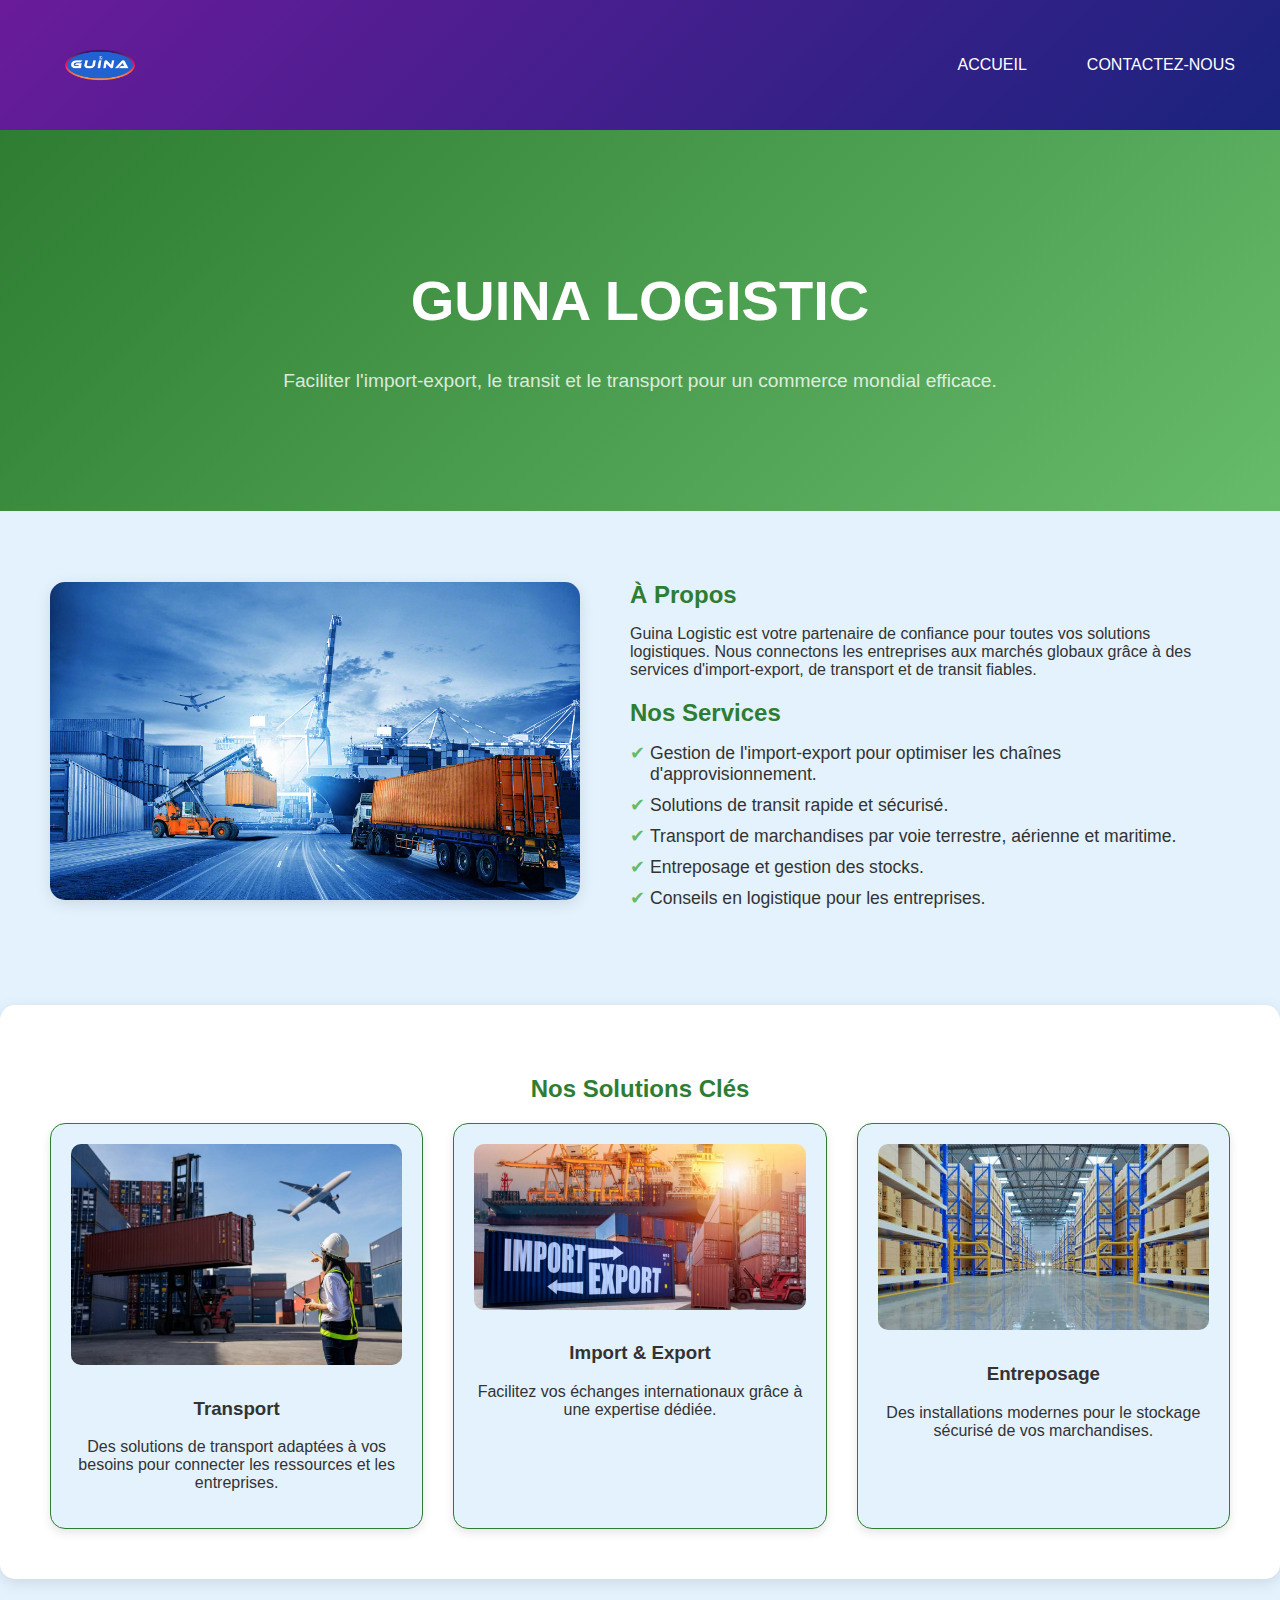
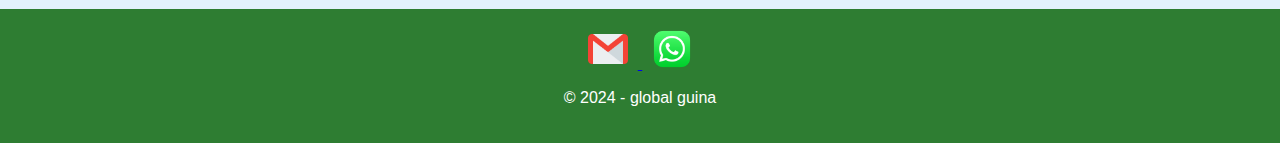
<file: global_guina/guina_logistic.html>
<!DOCTYPE html>
<html lang="fr">
<head>
  <meta charset="UTF-8">
  <meta name="viewport" content="width=device-width, initial-scale=1.0">
  <title>GUINA LOGISTIC</title>
  <link rel="stylesheet" href="styles/style.css">
  <style>
    /* Styles Globaux */
    body {
      margin: 0;
      font-family: 'Poppins', sans-serif;
      background-color: #E3F2FD;
      color: #333;
    }

    .navbar {
      display: flex;
      justify-content: space-between;
      align-items: center;
      background: linear-gradient(135deg, #4CAF50, #2E7D32);
      padding: 15px 30px;
      position: sticky;
      top: 0;
      z-index: 1000;
    }

    .logo {
      height: 100px;
    }

    .nav-links {
      display: flex;
      gap: 30px;
    }

    .nav-item {
      color: white;
      text-decoration: none;
      font-weight: 600;
      transition: color 0.3s;
    }

    .nav-item:hover {
      color: #FFD600;
    }

    /* Section Hero */
    .hero-logistic {
      text-align: center;
      padding: 100px 20px;
      background: linear-gradient(135deg, #2E7D32, #66BB6A);
      color: white;
    }

    .hero-logistic h1 {
      font-size: 3.5em;
    }

    .hero-logistic p {
      font-size: 1.2em;
      opacity: 0.8;
    }

    /* Section Détails */
    .logistic-details {
      display: flex;
      gap: 50px;
      padding: 50px;
      align-items: center;
    }

    .logistic-image img {
      width: 100%;
      max-width: 600px;
      border-radius: 15px;
      box-shadow: 0 4px 15px rgba(0, 0, 0, 0.1);
    }

    .logistic-content {
      max-width: 600px;
    }

    .logistic-content h2 {
      color: #2E7D32;
      margin-bottom: 10px;
    }

    .logistic-content ul {
      list-style: none;
      padding: 0;
    }

    .logistic-content ul li {
      margin-bottom: 10px;
      font-size: 1.1em;
      position: relative;
      padding-left: 20px;
    }

    .logistic-content ul li::before {
      content: '✔';
      position: absolute;
      left: 0;
      color: #66BB6A;
    }

    /* Section Services */
    .services-section {
      padding: 50px;
      text-align: center;
      background: #FFFFFF;
      border-radius: 15px;
      box-shadow: 0 4px 15px rgba(0, 0, 0, 0.1);
      margin: 30px auto;
      max-width: 1200px;
    }

    .services-section h2 {
      color: #2E7D32;
    }

    .services-grid {
      display: grid;
      grid-template-columns: repeat(auto-fit, minmax(300px, 1fr));
      gap: 30px;
    }

    .service-card {
      background: #E3F2FD;
      border: 1px solid #2E7D32;
      border-radius: 15px;
      padding: 20px;
      text-align: center;
    }

    .service-card img {
      max-width: 100%;
      height: auto;
      border-radius: 10px;
      margin-bottom: 10px;
    }

    /* Footer */
    footer {
      background-color: #2E7D32;
      color: white;
      text-align: center;
      padding: 20px;
    }
  </style>
</head>
<body>
  <!-- Navigation -->
  <header class="navbar">
    <img src="images/guinalogo.png" alt="Logo" class="logo" width="140" height="auto">
    <button class="burger-menu" onclick="toggleMenu()">☰</button>
    <nav class="nav-links">
      <a href="index.html" class="nav-item">ACCUEIL</a>
      <a href="contact.html" class="nav-item">CONTACTEZ-NOUS</a>
    </nav>
  </header>

  <!-- Section Hero -->
  <section class="hero-logistic">
    <h1>GUINA LOGISTIC</h1>
    <p>Faciliter l'import-export, le transit et le transport pour un commerce mondial efficace.</p>
  </section>

  <!-- Section Détails -->
  <section class="logistic-details">
    <div class="logistic-image">
      <img src="images/logistique-internationale.jpg" alt="Solutions logistiques">
    </div>
    <div class="logistic-content">
      <h2>À Propos</h2>
      <p>Guina Logistic est votre partenaire de confiance pour toutes vos solutions logistiques. Nous connectons les entreprises aux marchés globaux grâce à des services d'import-export, de transport et de transit fiables.</p>

      <h2>Nos Services</h2>
      <ul>
        <li>Gestion de l'import-export pour optimiser les chaînes d'approvisionnement.</li>
        <li>Solutions de transit rapide et sécurisé.</li>
        <li>Transport de marchandises par voie terrestre, aérienne et maritime.</li>
        <li>Entreposage et gestion des stocks.</li>
        <li>Conseils en logistique pour les entreprises.</li>
      </ul>
    </div>
  </section>

  <!-- Section Services en Détails -->
  <section class="services-section">
    <h2>Nos Solutions Clés</h2>
    <div class="services-grid">
      <div class="service-card">
        <img src="images/logistic.jpg" alt="Transport">
        <h3>Transport</h3>
        <p>Des solutions de transport adaptées à vos besoins pour connecter les ressources et les entreprises.</p>
      </div>
      <div class="service-card">
        <img src="images/import-export.jpg" alt="Import Export">
        <h3>Import & Export</h3>
        <p>Facilitez vos échanges internationaux grâce à une expertise dédiée.</p>
      </div>
      <div class="service-card">
        <img src="images/entreposage.jpg" alt="Entreposage">
        <h3>Entreposage</h3>
        <p>Des installations modernes pour le stockage sécurisé de vos marchandises.</p>
      </div>
    </div>
  </section>

  <!-- Footer -->
   <!-- Footer -->
   <footer>
    <div class="footer-content">
      <a href="mailto:globalguina@gmail.com">
        <img src="images/e-mail_icon.png" alt="e-mail">
      </a>
      <a href="https://wa.me/22393777636">
        <img src="images/whatsapp_icon.png" alt="WhatsApp">
      </a>
      <p>© 2024 - global guina</p>
    </div>
  </footer>
  <script>
    function toggleMenu() {
    const navLinks = document.querySelector('.nav-links');
    navLinks.classList.toggle('active');
  }
  
  </script>
  <style>
    /* Styles de la navigation */
  .navbar {
    display: flex;
    justify-content: space-between;
    align-items: center;
    background: linear-gradient(135deg, #6A1B9A, #1A237E);
    padding: 15px 30px;
    position: sticky;
    top: 0;
    z-index: 1000;
  }
  
  .burger-menu {
    display: none;
    background: none;
    border: none;
    font-size: 2rem;
    color: white;
    cursor: pointer;
  }
  
  .nav-links {
    display: flex;
    gap: 30px;
  }
  
  .nav-item {
    color: white;
    text-decoration: none;
    font-weight: 600;
    transition: color 0.3s;
  }
  
  @media (max-width: 768px) {
    .burger-menu {
      display: block;
    }
  
    .nav-links {
      display: none;
      flex-direction: column;
      background-color: #1A237E;
      position: absolute;
      top: 70px; /* Ajustez en fonction de la hauteur de l'entête */
      right: 0;
      width: 100%;
      padding: 10px;
      box-shadow: 0 4px 8px rgba(0, 0, 0, 0.1);
    }
  
    .nav-links.active {
      display: flex;
    }
  
    .nav-item {
      margin: 10px 0;
      text-align: center;
    }
  }
  
  </style>
</body>
</html>
</file>
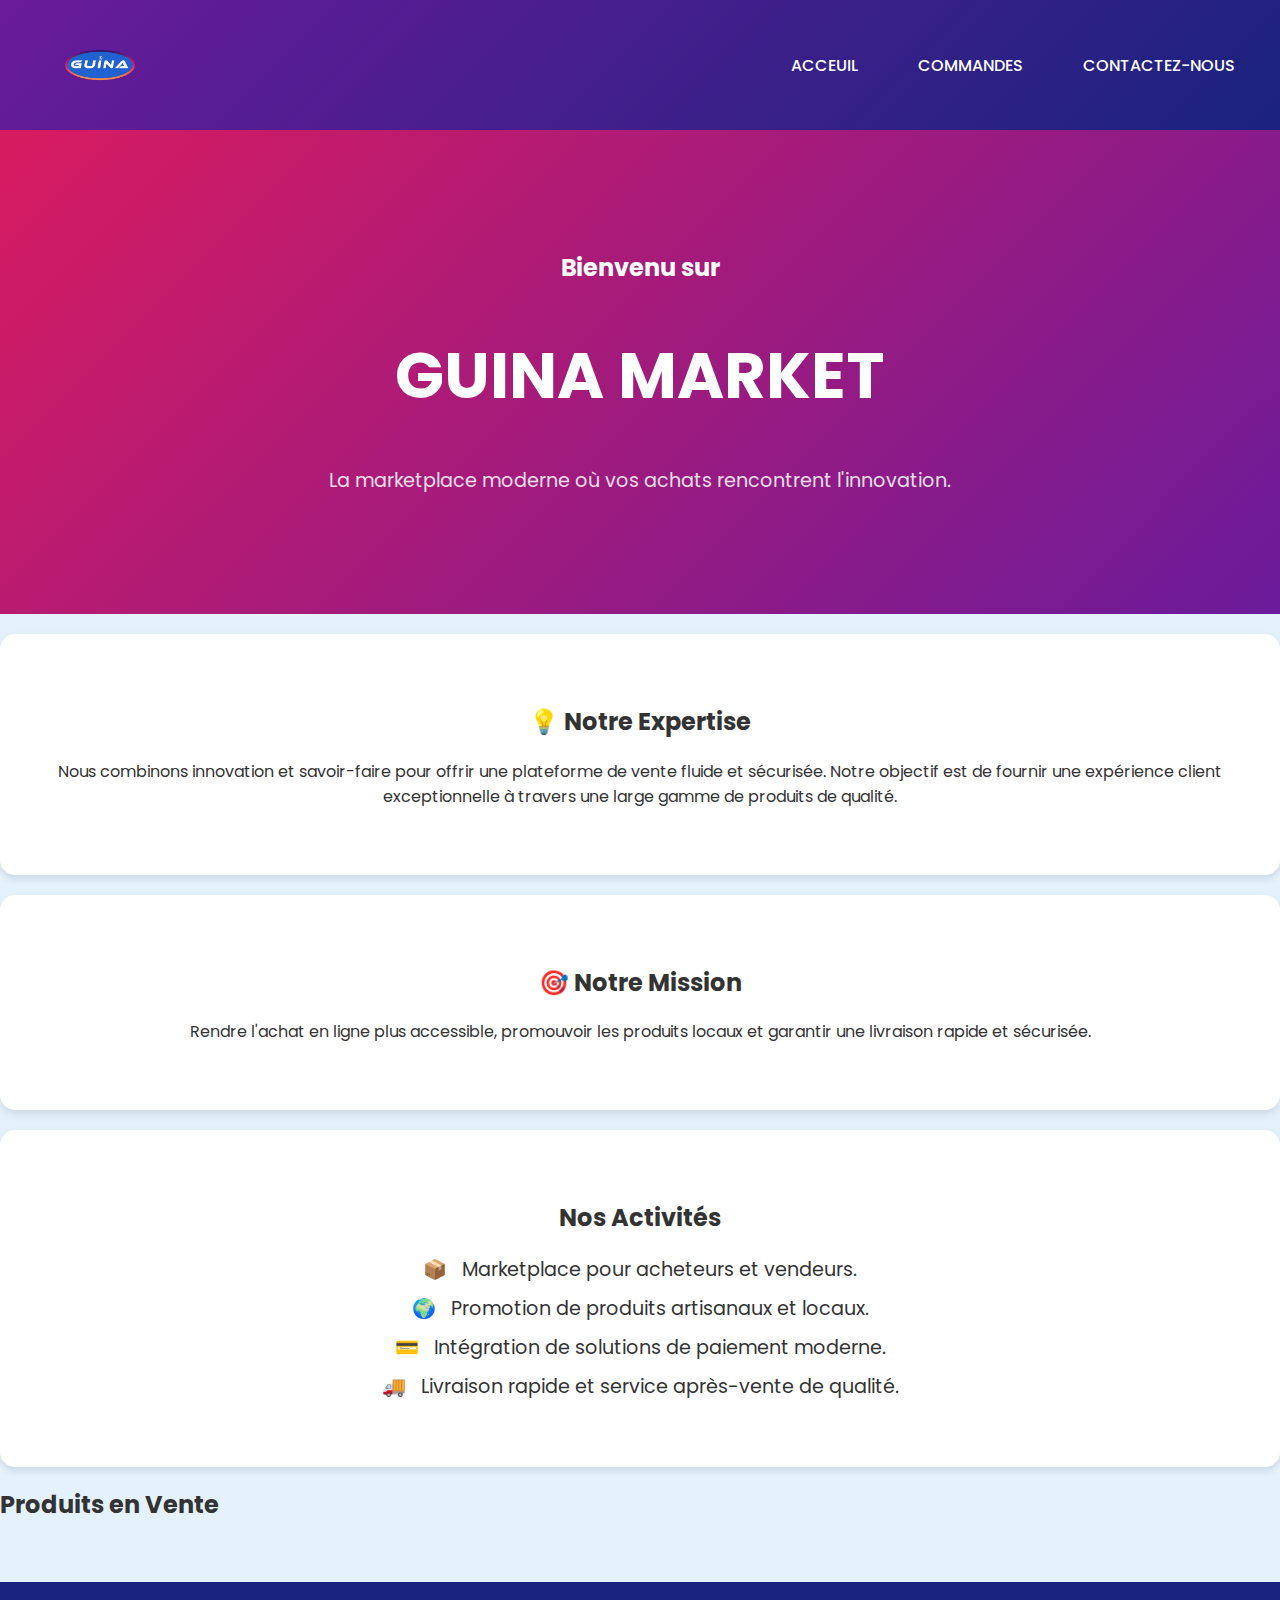
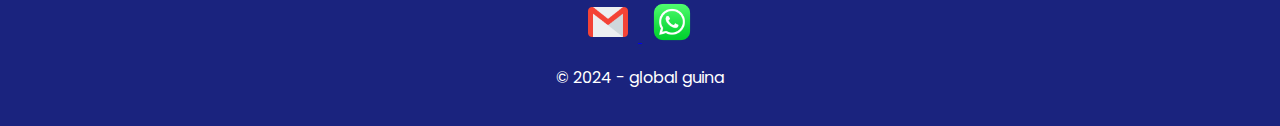
<file: global_guina/guina_market.html>
<!DOCTYPE html>
<html lang="fr">
<head>
  <meta charset="UTF-8">
  <meta name="viewport" content="width=device-width, initial-scale=1.0">
  <title>GUINA MARKET</title>
  <link rel="stylesheet" href="styles/style.css">
  <link rel="stylesheet" href="https://fonts.googleapis.com/css2?family=Poppins:wght@400;600&display=swap">
  <script type="module" src="scripts/api.js"></script>
  <style>
    /* Global Styles */
body {
  margin: 0;
  font-family: 'Poppins', sans-serif;
  background-color: #E3F2FD;
  color: #333;
}

/* Navbar */
.navbar {
  display: flex;
  justify-content: space-between;
  align-items: center;
  background: linear-gradient(135deg, #6A1B9A, #1A237E);
  padding: 15px 30px;
  position: sticky;
  top: 0;
  z-index: 1000;
}

.logo {
  height: 100px;
}

.nav-links {
  display: flex;
  gap: 30px;
}

.nav-item {
  color: white;
  text-decoration: none;
  font-weight: 600;
  transition: color 0.3s;
}

.nav-item:hover {
  color: #FFD700;
}

/* Hero Section */
.hero-market {
  text-align: center;
  padding: 100px 20px;
  background: linear-gradient(135deg, #D81B60, #6A1B9A);
  color: white;
}

.hero-market h1 {
  font-size: 4em;
}

.hero-market p {
  font-size: 1.2em;
  opacity: 0.85;
}

/* Content Sections */
.expertise, .mission, .activities {
  background-color: white;
  padding: 50px;
  margin: 20px 0;
  border-radius: 15px;
  box-shadow: 0 4px 8px rgba(0, 0, 0, 0.1);
  text-align: center;
}

/* Activities List */
.activities ul {
  list-style: none;
  padding: 0;
}

.activities li {
  font-size: 1.2em;
  margin: 10px 0;
}

.activities span {
  margin-right: 10px;
  color: #D81B60;
}

/* Product Catalog */
.product-grid {
  display: grid;
  grid-template-columns: repeat(auto-fit, minmax(250px, 1fr));
  gap: 20px;
  padding: 20px;
}

.product-card {
  background: white;
  padding: 20px;
  border-radius: 15px;
  text-align: center;
  transition: transform 0.3s, box-shadow 0.3s;
  box-shadow: 0 4px 8px rgba(0, 0, 0, 0.1);
}

.product-card:hover {
  transform: translateY(-10px);
  box-shadow: 0 8px 20px rgba(0, 0, 0, 0.2);
}

.product-card img {
  width: 100%;
  height: 200px;
  object-fit: cover;
}

.buy-button {
  background: linear-gradient(135deg, #FFD700, #D81B60);
  border: none;
  padding: 10px 20px;
  color: white;
  border-radius: 50px;
  cursor: pointer;
  transition: background 0.3s;
}

.buy-button:hover {
  background: linear-gradient(135deg, #D81B60, #FFD700);
}

/* Footer */
footer {
  background-color: #1A237E;
  color: white;
  padding: 20px;
  text-align: center;
}

  </style>
  <script>
  function acheterProduit(produit) {
    window.location.href = `commande.html?produit=${encodeURIComponent(produit)}`;
  }
</script>
</head>
<body>

   <!-- Navigation -->
   <header class="navbar">
    <img src="images/guinalogo.png" alt="Logo" class="logo" width="140" height="auto">
    <button class="burger-menu" onclick="toggleMenu()">☰</button>
    <nav class="nav-links">
      <a href="index.html" class="nav-item">ACCEUIL</a>
      <a href="suivi_des_commandes.html" class="nav-item">COMMANDES</a>
      <a href="contact.html"class="nav-item">CONTACTEZ-NOUS</a>
    </nav>
  </header>


  <!-- Section Hero -->
  <section class="hero-market">
    <h2>Bienvenu sur</h2>
    <h1>GUINA MARKET</h1>
    <p>La marketplace moderne où vos achats rencontrent l'innovation.</p>
  </section>

  <!-- Section Expertise -->
  <section class="expertise">
    <div class="content">
      <h2><span>💡</span> Notre Expertise</h2>
      <p>Nous combinons innovation et savoir-faire pour offrir une plateforme de vente fluide et sécurisée. Notre objectif est de fournir une expérience client exceptionnelle à travers une large gamme de produits de qualité.</p>
    </div>
  </section>

  <!-- Section Mission -->
  <section class="mission">
    <div class="content">
      <h2><span>🎯</span> Notre Mission</h2>
      <p>Rendre l'achat en ligne plus accessible, promouvoir les produits locaux et garantir une livraison rapide et sécurisée.</p>
    </div>
  </section>

  <!-- Section Activités -->
  <section class="activities">
    <h2>Nos Activités</h2>
    <ul>
      <li><span>📦</span> Marketplace pour acheteurs et vendeurs.</li>
      <li><span>🌍</span> Promotion de produits artisanaux et locaux.</li>
      <li><span>💳</span> Intégration de solutions de paiement moderne.</li>
      <li><span>🚚</span> Livraison rapide et service après-vente de qualité.</li>
    </ul>
  </section>

  <!-- Section Catalogue de Produits -->
  <section class="product-catalog">
    <h2>Produits en Vente</h2>
    <div class="product-grid">
      <div class="product-card">
        <img src="images/hpelitebook.avif" alt="HP laptop">
        <h3>HP laptop</h3>
        <p>200 000 FCFA</p>
        <button onclick="acheterProduit('Hp laptop')" class="buy-button">Acheter</button>
      </div>
      <div class="product-card">
        <img src="images/16.6.jpg" alt="Smartphone">
        <h3>IPhone 16 simple</h3>
        <p>875 000 FCFA</p>
        <button onclick="acheterProduit('IPhone 16 simple')" class="buy-button">Acheter</button>
      </div>
      <div class="product-card">
        <img src="images/pâte200g.jpg" alt="Longrich pâte 200g">
        <h3>Longrich pâte dentifrice 200g</h3>
        <p>6 000 FCFA</p>
        <button onclick="acheterProduit('Longrich pâte dentifrice 200g')" class="buy-button">Acheter</button>
      </div>
      <div class="product-card">
        <img src="images/tv4k.webp" alt="Télévision 4K">
        <h3>Télévision 4K</h3>
        <p>600 000 FCFA</p>
        <button onclick="acheterProduit('Télévision 4K')" class="buy-button">Acheter</button>
      </div>
    </div>
  </section>

   <!-- Footer -->
   <footer>
    <div class="footer-content">
      <a href="mailto:globalguina@gmail.com">
        <img src="images/e-mail_icon.png" alt="e-mail">
      </a>
      <a href="https://wa.me/22393777636">
        <img src="images/whatsapp_icon.png" alt="WhatsApp">
      </a>
      <p>© 2024 - global guina</p>
    </div>
  </footer>
<script>
  function toggleMenu() {
  const navLinks = document.querySelector('.nav-links');
  navLinks.classList.toggle('active');
}

</script>
<script src="scripts/menu.js"></script>
<style>
  /* Styles de la navigation */
.navbar {
  display: flex;
  justify-content: space-between;
  align-items: center;
  background: linear-gradient(135deg, #6A1B9A, #1A237E);
  padding: 15px 30px;
  position: sticky;
  top: 0;
  z-index: 1000;
}

.burger-menu {
  display: none;
  background: none;
  border: none;
  font-size: 2rem;
  color: white;
  cursor: pointer;
}

.nav-links {
  display: flex;
  gap: 30px;
}

.nav-item {
  color: white;
  text-decoration: none;
  font-weight: 600;
  transition: color 0.3s;
}

@media (max-width: 768px) {
  .burger-menu {
    display: block;
  }

  .nav-links {
    display: none;
    flex-direction: column;
    background-color: #1A237E;
    position: absolute;
    top: 70px; /* Ajustez en fonction de la hauteur de l'entête */
    right: 0;
    width: 100%;
    padding: 10px;
    box-shadow: 0 4px 8px rgba(0, 0, 0, 0.1);
  }

  .nav-links.active {
    display: flex;
  }

  .nav-item {
    margin: 10px 0;
    text-align: center;
  }
}

</style>
<script type="module">
  import { getProducts } from './scripts/api.js';

document.addEventListener('DOMContentLoaded', async () => {
  const productGrid = document.querySelector('.product-grid');
  const products = await getProducts();

  productGrid.innerHTML = ''; // Clear existing content
  products.forEach(product => {
    const productCard = `
      <div class="product-card">
        <img src="${product.imageUrl}" alt="${product.name}">
        <h3>${product.name}</h3>
        <p>${product.price} FCFA</p>
        <button onclick="acheterProduit('${product.name}')">Acheter</button>
      </div>
    `;
    productGrid.innerHTML += productCard;
  });
});

function acheterProduit(productName) {
  window.location.href = `commande.html?produit=${encodeURIComponent(productName)}`;
}
</script>
</body>
</html>
</file>
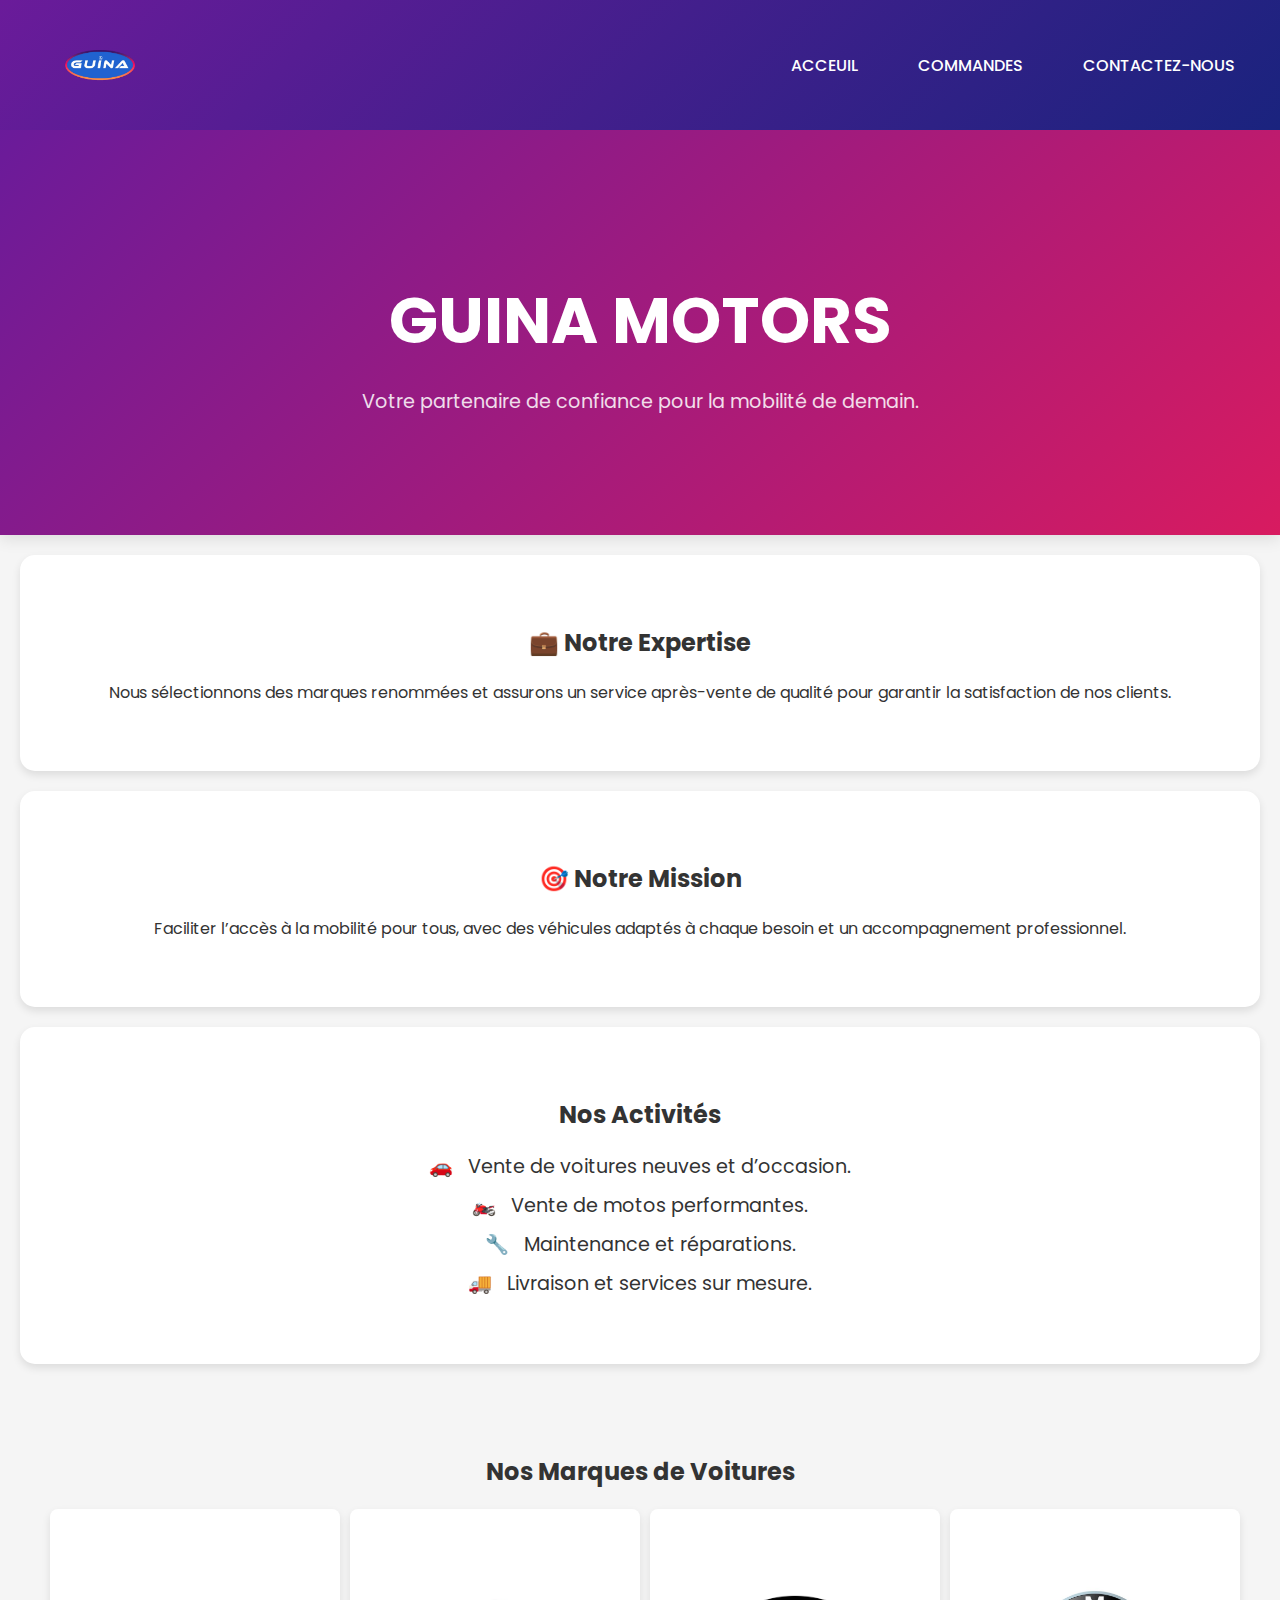
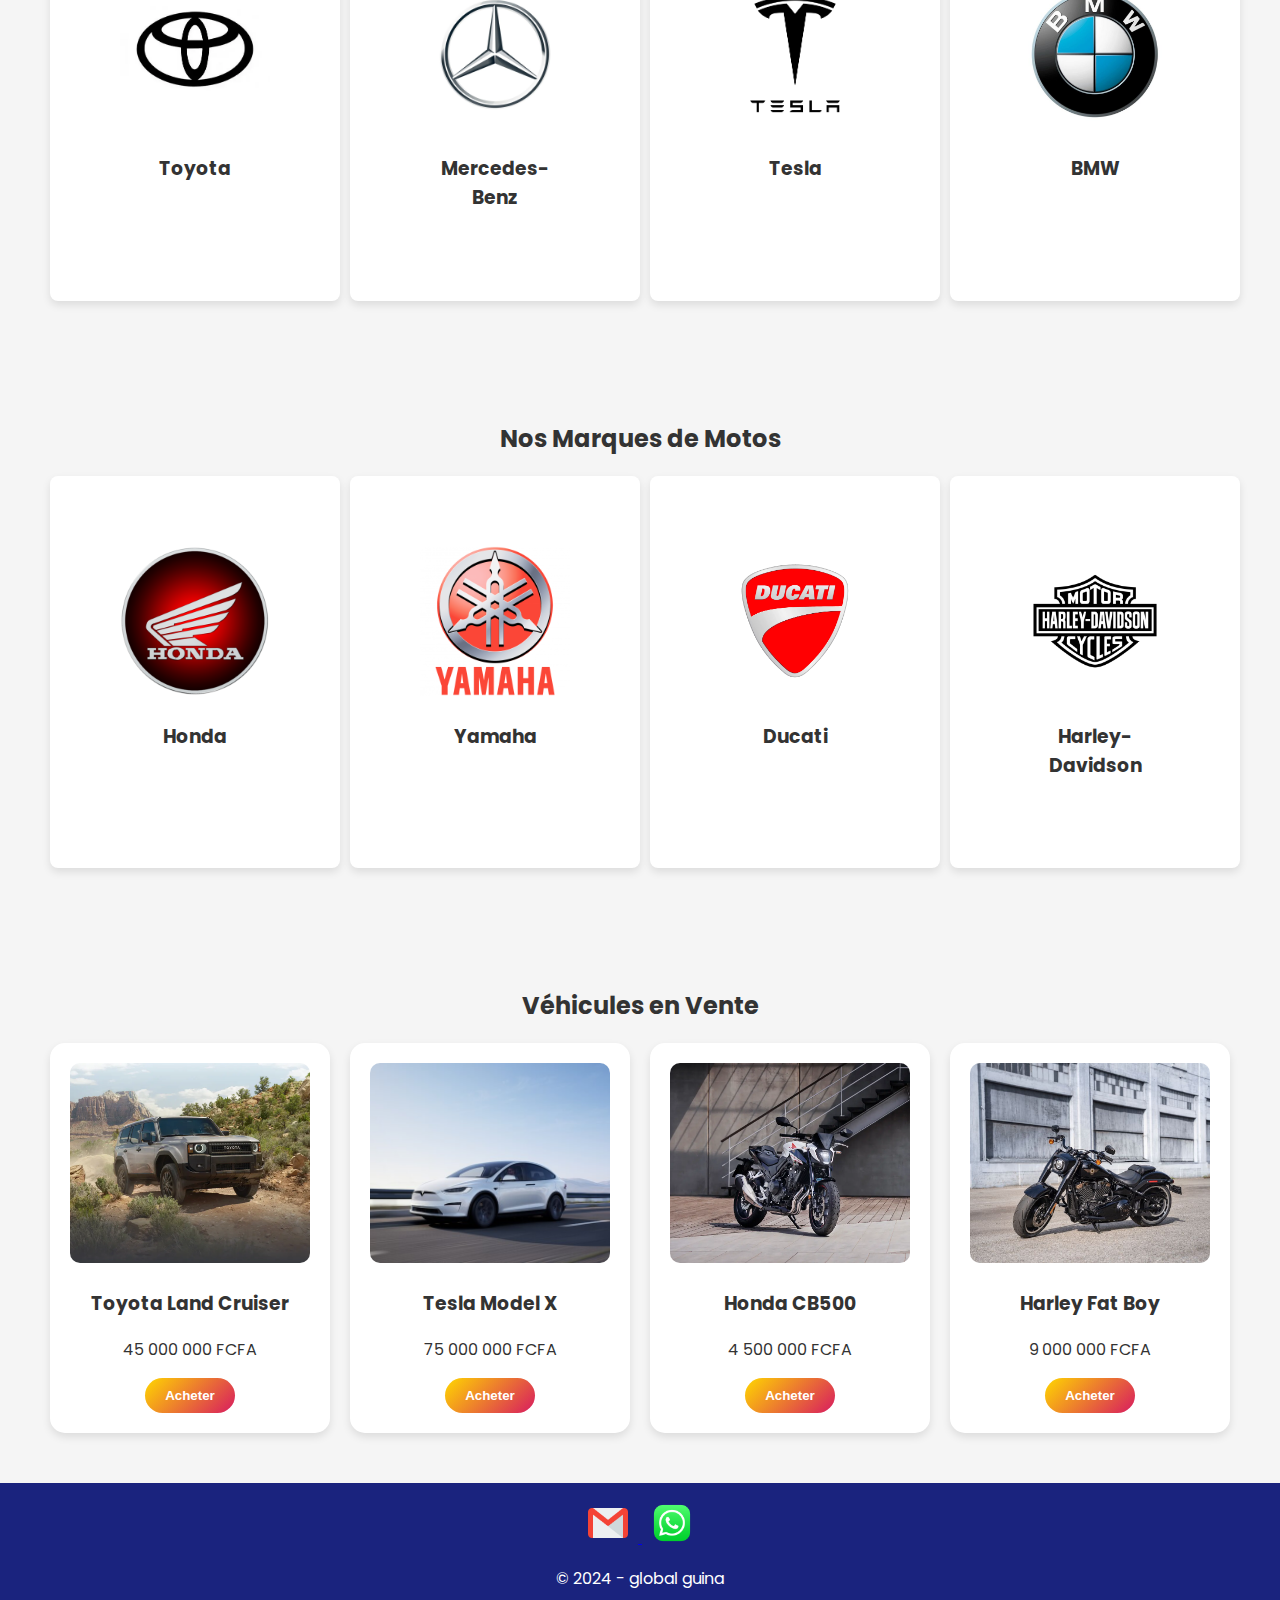
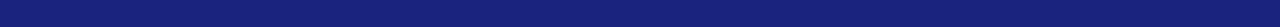
<file: global_guina/guina_motors.html>
<!DOCTYPE html>
<html lang="fr">
<head>
  <meta charset="UTF-8">
  <meta name="viewport" content="width=device-width, initial-scale=1.0">
  <title>GUINA MOTORS</title>
  <link rel="stylesheet" href="styles/style.css">
  <link rel="stylesheet" href="https://fonts.googleapis.com/css2?family=Poppins:wght@400;600&display=swap">
  <script src="scripts/api.js"></script>
  <style>
    /* Styles Globaux */
body {
  margin: 0;
  padding: 0;
  font-family: 'Poppins', sans-serif;
  background-color: #F5F5F5;
  color: #333;
}

/* Navbar */
.navbar {
  display: flex;
  justify-content: space-between;
  align-items: center;
  background: linear-gradient(135deg, #1A237E, #6A1B9A);
  padding: 15px 30px;
  position: sticky;
  top: 0;
  z-index: 1000;
}

.logo {
  height: 100px;
}

.nav-links {
  display: flex;
  gap: 30px;
}

.nav-item {
  color: white;
  text-decoration: none;
  font-weight: 600;
  transition: color 0.3s;
}

.nav-item:hover {
  color: #FFD700;
}

/* Section Hero */
.hero-motors {
  text-align: center;
  padding: 100px 20px;
  background: linear-gradient(135deg, #6A1B9A, #D81B60);
  color: white;
  box-shadow: 0 4px 15px rgba(0, 0, 0, 0.1);
}

.hero-motors h1 {
  font-size: 4rem;
  margin-bottom: 10px;
}

.hero-motors p {
  font-size: 1.2rem;
  opacity: 0.85;
}

/* Section Texte (Expertise, Mission, Activités) */
.expertise, .mission, .activities {
  background-color: white;
  padding: 50px;
  margin: 20px;
  border-radius: 15px;
  box-shadow: 0 4px 8px rgba(0, 0, 0, 0.1);
  text-align: center;
}

.activities ul {
  list-style: none;
  padding: 0;
}

.activities li {
  font-size: 1.2rem;
  margin: 10px 0;
}

.activities span {
  margin-right: 10px;
  color: #D81B60;
}

/* Section Marques */
.brands {
  padding: 50px;
  text-align: center;
}

.brand-grid {
  display: grid;
  grid-template-columns: repeat(auto-fit, minmax(200px, 1fr));
  gap: 20px;
  margin-top: 20px;
}

.brand-card {
  background-color: white;
  border-radius: 15px;
  overflow: hidden;
  box-shadow: 0 4px 8px rgba(0, 0, 0, 0.1);
  transition: transform 0.3s;
  text-align: center;
}

.brand-card:hover {
  transform: scale(1.05);
}

.brand-card img {
  width: 100%;
  height: 150px;
  object-fit: cover;
}

/* Section Catalogue de Produits */
.product-catalog {
  padding: 50px;
  text-align: center;
}

.product-grid {
  display: grid;
  grid-template-columns: repeat(auto-fit, minmax(250px, 1fr));
  gap: 20px;
}

.product-card {
  background-color: white;
  border-radius: 15px;
  padding: 20px;
  box-shadow: 0 4px 8px rgba(0, 0, 0, 0.1);
  transition: transform 0.3s, box-shadow 0.3s;
  text-align: center;
}

.product-card:hover {
  transform: translateY(-10px);
  box-shadow: 0 8px 20px rgba(0, 0, 0, 0.2);
}

.product-card img {
  width: 100%;
  height: 200px;
  object-fit: cover;
  border-radius: 10px;
}

.buy-button {
  background: linear-gradient(135deg, #FFD700, #D81B60);
  border: none;
  padding: 10px 20px;
  color: white;
  font-weight: bold;
  border-radius: 50px;
  cursor: pointer;
  transition: background 0.3s;
}

.buy-button:hover {
  background: linear-gradient(135deg, #D81B60, #FFD700);
}

/* Footer */
footer {
  background-color: #1A237E;
  color: white;
  text-align: center;
  padding: 20px;
}

footer a img {
  width: 40px;
  margin: 0 10px;
}

/* Responsive Design */
@media (max-width: 768px) {
  .brand-grid, .product-grid {
    grid-template-columns: 1fr;
  }

  .hero-motors h1 {
    font-size: 2.5rem;
  }

  .hero-motors p {
    font-size: 1rem;
  }
}

  </style>
  <style>
    .brand-card {
  width: 150px; /* ajustez en fonction de votre mise en page */
  padding: 70px;
  box-shadow: 0 4px 8px rgba(0, 0, 0, 0.1);
  border-radius: 8px;
  text-align: center;
}

.brand-image {
  width: 100%;
  height: 150px; /* hauteur de l'image dans la carte */
  overflow: hidden;
  display: flex;
  align-items: center;
  justify-content: center;
}

.brand-image img {
  width: 100%;
  height: 100%;
  object-fit: contain; /* affiche l'image en entier dans le cadre */
}
  </style>
  <script>
    function acheterProduit(produit) {
      window.location.href = `commande.html?produit=${encodeURIComponent(produit)}`;
    }
  </script>
</head>
<body>

   <!-- Navigation -->
   <header class="navbar">
    <img src="images/guinalogo.png" alt="Logo" class="logo" width="140" height="auto">
    <button class="burger-menu" onclick="toggleMenu()">☰</button>
    <nav class="nav-links">
      <a href="index.html" class="nav-item">ACCEUIL</a>
      <a href="suivi_des_commandes.html" class="nav-item">COMMANDES</a>
      <a href="contact.html"class="nav-item">CONTACTEZ-NOUS</a>
    </nav>
  </header>


  <!-- Section Hero -->
  <section class="hero-motors">
    <h1>GUINA MOTORS</h1>
    <p>Votre partenaire de confiance pour la mobilité de demain.</p>
  </section>

  <!-- Section Expertise -->
  <section class="expertise">
    <h2><span>💼</span> Notre Expertise</h2>
    <p>Nous sélectionnons des marques renommées et assurons un service après-vente de qualité pour garantir la satisfaction de nos clients.</p>
  </section>

  <!-- Section Mission -->
  <section class="mission">
    <h2><span>🎯</span> Notre Mission</h2>
    <p>Faciliter l’accès à la mobilité pour tous, avec des véhicules adaptés à chaque besoin et un accompagnement professionnel.</p>
  </section>

  <!-- Section Activités -->
  <section class="activities">
    <h2>Nos Activités</h2>
    <ul>
      <li><span>🚗</span> Vente de voitures neuves et d’occasion.</li>
      <li><span>🏍️</span> Vente de motos performantes.</li>
      <li><span>🔧</span> Maintenance et réparations.</li>
      <li><span>🚚</span> Livraison et services sur mesure.</li>
    </ul>
  </section>

  <!-- Section Marques de Voitures -->
  <section class="brands">
    <h2>Nos Marques de Voitures</h2>
    <div class="brand-grid">
      <div class="brand-card">
        <img src="images/toyota.webp" alt="Toyota">
        <h3>Toyota</h3>
      </div>
      <div class="brand-card">
        <img src="images/Mercedes-Benz.png" alt="Mercedes-Benz">
        <h3>Mercedes-Benz</h3>
      </div>
      <div class="brand-card">
        <img src="images/tesla.png" alt="Tesla">
        <h3>Tesla</h3>
      </div>
      <div class="brand-card">
        <img src="images/bmw_logo.png" alt="BMW">
        <h3>BMW</h3>
      </div>
    </div>
  </section>

  <!-- Section Marques de Motos -->
  <section class="brands">
    <h2>Nos Marques de Motos</h2>
    <div class="brand-grid">
      <div class="brand-card">
        <img src="images/honda-logo.png" alt="Honda">
        <h3>Honda</h3>
      </div>
      <div class="brand-card">
        <img src="images/Yamaha-Logo.png" alt="Yamaha">
        <h3>Yamaha</h3>
      </div>
      <div class="brand-card">
        <img src="images/Ducati-Logo.png" alt="Ducati">
        <h3>Ducati</h3>
      </div>
      <div class="brand-card">
        <img src="images/harleydavidson_logo.png" alt="Harley-Davidson">
        <h3>Harley-Davidson</h3>
      </div>
    </div>
  </section>

  <!-- Section Catalogue des Véhicules en Vente -->
  <section class="product-catalog">
    <h2>Véhicules en Vente</h2>
    <div class="product-grid">
      <div class="product-card">
        <img src="images/land-cruiser-2024.webp" alt="Toyota Land Cruiser">
        <h3>Toyota Land Cruiser</h3>
        <p>45 000 000 FCFA</p>
        <button onclick="acheterProduit('Toyota Land Cruiser')" class="buy-button">Acheter</button>
      </div>
      <div class="product-card">
        <img src="images/tesla model x.png" alt="Tesla Model X">
        <h3>Tesla Model X</h3>
        <p>75 000 000 FCFA</p>
        <button onclick="acheterProduit('Tesla Model X')" class="buy-button">Acheter</button>
      </div>
      <div class="product-card">
        <img src="images/honda-cb500.webp" alt="Honda CB500">
        <h3>Honda CB500</h3>
        <p>4 500 000 FCFA</p>
        <button onclick="acheterProduit('Honda CB500')" class="buy-button">Acheter</button>
      </div>
      <div class="product-card">
        <img src="images/harleyfatboy.jpg" alt="Harley Fat Boy">
        <h3>Harley Fat Boy</h3>
        <p>9 000 000 FCFA</p>
        <button onclick="acheterProduit('Harley Fat Boy')" class="buy-button">Acheter</button>
      </div>
    </div>
  </section>

  <!-- Footer -->
  <footer>
    <div class="footer-content">
      <a href="mailto:globalguina@gmail.com">
        <img src="images/e-mail_icon.png" alt="e-mail">
      </a>
      <a href="https://wa.me/22393777636">
        <img src="images/whatsapp_icon.png" alt="WhatsApp">
      </a>
      <p>© 2024 - global guina</p>
    </div>
  </footer>
  <script>
    function toggleMenu() {
    const navLinks = document.querySelector('.nav-links');
    navLinks.classList.toggle('active');
  }
  
  </script>
  <script src="scripts/menu.js"></script>
  <style>
    /* Styles de la navigation */
  .navbar {
    display: flex;
    justify-content: space-between;
    align-items: center;
    background: linear-gradient(135deg, #6A1B9A, #1A237E);
    padding: 15px 30px;
    position: sticky;
    top: 0;
    z-index: 1000;
  }
  
  .burger-menu {
    display: none;
    background: none;
    border: none;
    font-size: 2rem;
    color: white;
    cursor: pointer;
  }
  
  .nav-links {
    display: flex;
    gap: 30px;
  }
  
  .nav-item {
    color: white;
    text-decoration: none;
    font-weight: 600;
    transition: color 0.3s;
  }
  
  @media (max-width: 768px) {
    .burger-menu {
      display: block;
    }
  
    .nav-links {
      display: none;
      flex-direction: column;
      background-color: #1A237E;
      position: absolute;
      top: 70px; /* Ajustez en fonction de la hauteur de l'entête */
      right: 0;
      width: 100%;
      padding: 10px;
      box-shadow: 0 4px 8px rgba(0, 0, 0, 0.1);
    }
  
    .nav-links.active {
      display: flex;
    }
  
    .nav-item {
      margin: 10px 0;
      text-align: center;
    }
  }
  
  </style>
  <script type="module">
    import { getProducts } from './scripts/api.js';
  
    // Fonction pour afficher les produits
    async function afficherProduits() {
      const products = await getProducts();
      const productContainer = document.getElementById('product-grid');
      productContainer.innerHTML = ''; // Réinitialiser le contenu
  
      products.forEach((product) => {
        const productCard = document.createElement('div');
        productCard.className = 'product-card';
  
        productCard.innerHTML = `
          <img src="${product.imageUrl}" alt="${product.name}">
          <h3>${product.name}</h3>
          <p>${product.price} FCFA</p>
          <button onclick="commanderProduit('${product.name}')">Acheter</button>
        `;
  
        productContainer.appendChild(productCard);
      });
    }
  
    // Fonction appelée lorsqu'on clique sur "Acheter"
    function commanderProduit(productName) {
      window.location.href = `commande.html?produit=${encodeURIComponent(productName)}`;
    }
  
    // Afficher les produits au chargement de la page
    afficherProduits();
  </script>  
</body>
</html>
</file>
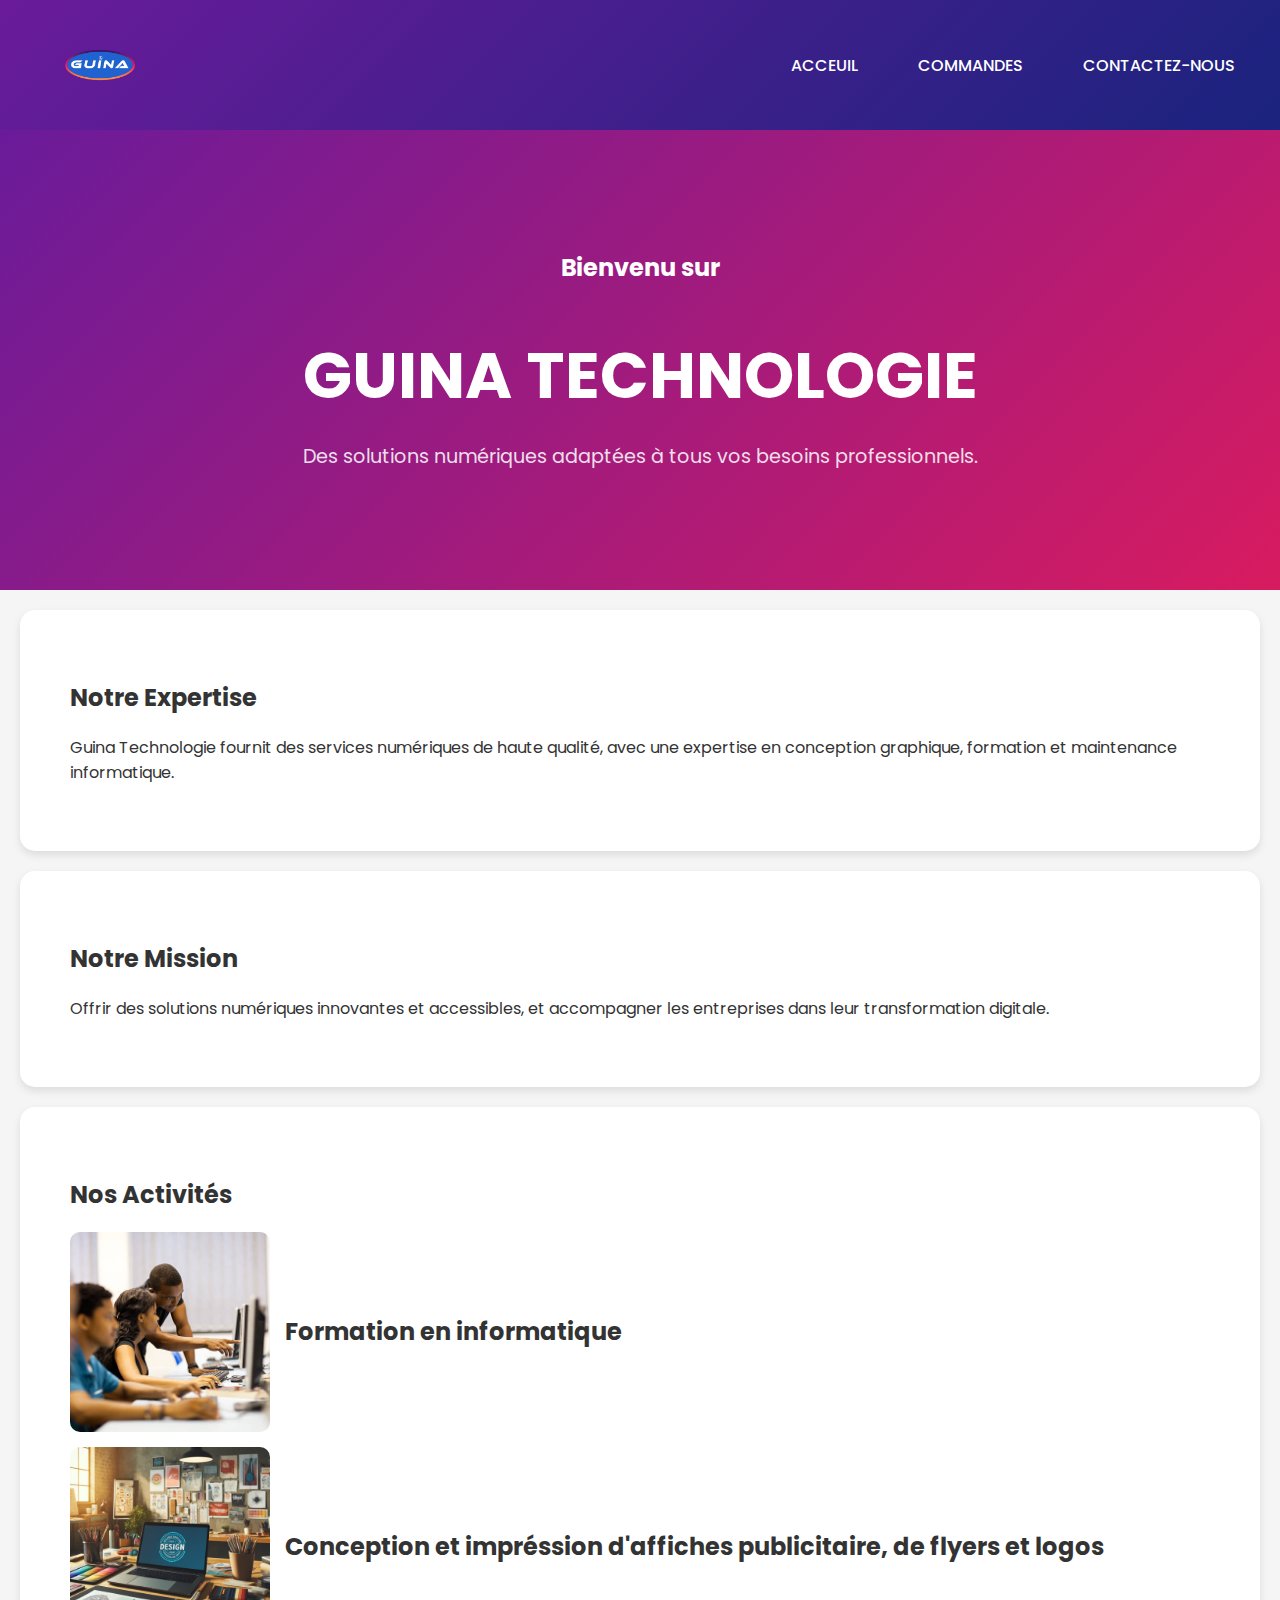
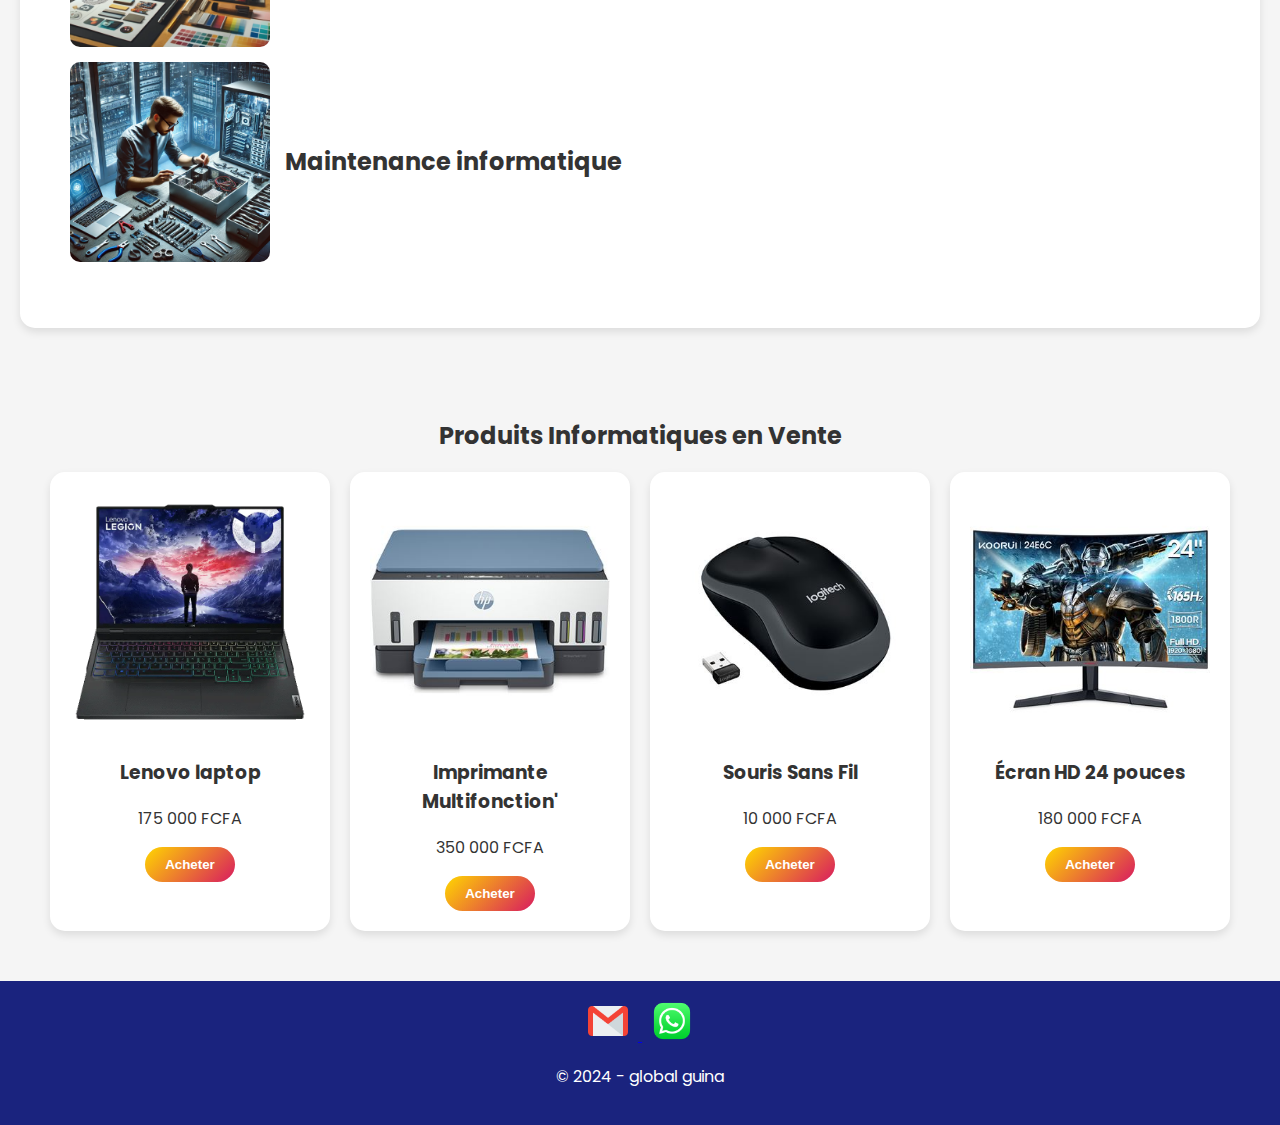
<file: global_guina/guina_tech.html>
<!DOCTYPE html>
<html lang="fr">
<head>
  <meta charset="UTF-8">
  <meta name="viewport" content="width=device-width, initial-scale=1.0">
  <title>GUINA TECHNOLOGIE</title>
  <link rel="stylesheet" href="styles/style.css">
  <link rel="stylesheet" href="https://fonts.googleapis.com/css2?family=Poppins:wght@400;600&display=swap">
  <script src="scripts/api.js"></script>
<style>
  /* Global Styles */
body {
  margin: 0;
  font-family: 'Poppins', sans-serif;
  background-color: #F5F5F5;
  color: #333;
}

/* Navbar */
.navbar {
  display: flex;
  justify-content: space-between;
  align-items: center;
  background: linear-gradient(135deg, #1A237E, #6A1B9A);
  padding: 15px 30px;
  position: sticky;
  top: 0;
  z-index: 1000;
}

.logo {
  height: 100px;
}

.nav-links {
  display: flex;
  gap: 30px;
}

.nav-item {
  color: white;
  text-decoration: none;
  font-weight: 600;
  transition: color 0.3s;
}

.nav-item:hover {
  color: #FFD700;
}

/* Hero Section */
.hero-tech {
  text-align: center;
  padding: 100px 20px;
  background: linear-gradient(135deg, #6A1B9A, #D81B60);
  color: white;
}

.hero-tech h1 {
  font-size: 4rem;
  margin-bottom: 10px;
}

.hero-tech p {
  font-size: 1.2rem;
  opacity: 0.85;
}

/* Sections Expertise, Mission, Activités */
.expertise, .mission, .activities {
  background-color: white;
  padding: 50px;
  margin: 20px;
  border-radius: 15px;
  box-shadow: 0 4px 8px rgba(0, 0, 0, 0.1);
}

.activities ul {
  list-style: none;
  padding: 0;
  
}

.activities li {
  display: flex;
  align-items: center;
  margin-bottom: 15px;
}

.activities img {
  width: 200px;
  height: 200px;
  margin-right: 15px;
  border-radius: 10px;
  object-fit: cover;
}

/* Product Catalog */
.product-catalog {
  padding: 50px;
  text-align: center;
}

.product-grid {
  display: grid;
  grid-template-columns: repeat(auto-fit, minmax(250px, 1fr));
  gap: 20px;
}

.product-card {
  background-color: white;
  padding: 20px;
  border-radius: 15px;
  box-shadow: 0 4px 8px rgba(0, 0, 0, 0.1);
  text-align: center;
  transition: transform 0.3s;
}

.product-card:hover {
  transform: scale(1.05);
}

.buy-button {
  background: linear-gradient(135deg, #FFD700, #D81B60);
  border: none;
  padding: 10px 20px;
  color: white;
  border-radius: 50px;
  cursor: pointer;
  transition: background 0.3s;
}

.buy-button:hover {
  background: linear-gradient(135deg, #D81B60, #FFD700);
}

/* Footer */
footer {
  background-color: #1A237E;
  color: white;
  text-align: center;
  padding: 20px;
}

</style>
<style>
  /* Section Catalogue de Produits */
.product-catalog {
  padding: 50px;
  text-align: center;
}

.product-grid {
  display: grid;
  grid-template-columns: repeat(auto-fit, minmax(250px, 1fr));
  gap: 20px;
}

.product-card {
  background-color: white;
  border-radius: 15px;
  padding: 20px;
  box-shadow: 0 4px 8px rgba(0, 0, 0, 0.1);
  transition: transform 0.3s, box-shadow 0.3s;
  text-align: center;
}

.product-card:hover {
  transform: translateY(-10px);
  box-shadow: 0 8px 20px rgba(0, 0, 0, 0.2);
}

.product-card img {
  width: 100%;
  height: 200px;
  object-fit: cover;
  border-radius: 10px;
}

.buy-button {
  background: linear-gradient(135deg, #FFD700, #D81B60);
  border: none;
  padding: 10px 20px;
  color: white;
  font-weight: bold;
  border-radius: 50px;
  cursor: pointer;
  transition: background 0.3s;
}

.buy-button:hover {
  background: linear-gradient(135deg, #D81B60, #FFD700);
}
.product-card img {
  width: 100%; /* Assure que l'image occupe toute la largeur du conteneur */
  height: auto; /* Ajuste automatiquement la hauteur pour conserver le ratio */
  border-radius: 10px;
  object-fit: contain; /* Affiche l'image entière sans la couper */
}

</style>
<script>
  function acheterProduit(produit) {
    window.location.href = `commande.html?produit=${encodeURIComponent(produit)}`;
  }
</script>
</head>
<body>

    <!-- Navigation -->
    <header class="navbar">
      <img src="images/guinalogo.png" alt="Logo" class="logo" width="140" height="auto">
      <button class="burger-menu" onclick="toggleMenu()">☰</button>
      <nav class="nav-links">
        <a href="index.html" class="nav-item">ACCEUIL</a>
        <a href="suivi_des_commandes.html" class="nav-item">COMMANDES</a>
        <a href="contact.html"class="nav-item">CONTACTEZ-NOUS</a>
      </nav>
    </header>

  <!-- Section Hero -->
  <section class="hero-tech">
    <H2>Bienvenu sur</H2>
    <h1>GUINA TECHNOLOGIE</h1>
    <p>Des solutions numériques adaptées à tous vos besoins professionnels.</p>
  </section>

  <!-- Section Expertise -->
  <section class="expertise">
    <h2>Notre Expertise</h2>
    <p>Guina Technologie fournit des services numériques de haute qualité, avec une expertise en conception graphique, formation et maintenance informatique.</p>
  </section>

  <!-- Section Mission -->
  <section class="mission">
    <h2>Notre Mission</h2>
    <p>Offrir des solutions numériques innovantes et accessibles, et accompagner les entreprises dans leur transformation digitale.</p>
  </section>

  <!-- Section Activités -->
  <section class="activities">
    <h2>Nos Activités</h2>
    <ul>
      <li><img src="images/Formation en informatique.jpg" alt="Formation"> <h2>Formation en informatique</h2>
      <li><img src="images/infographie.webp" alt="Infographie"> <h2>Conception et impréssion d'affiches publicitaire, de flyers et logos</h2></li>
      <li><img src="images/maintenance.webp" alt="Maintenance"> <h2>Maintenance informatique</h2></li>
    </ul>
  </section>

  <!-- Section Catalogue de Produits Informatiques -->
  <section class="product-catalog">
    <h2>Produits Informatiques en Vente</h2>
    <div class="product-grid">
      <div class="product-card">
        <img src="images/lenovolaptop.webp" alt="Lenovo laptop">
        <h3>Lenovo laptop</h3>
        <p>175 000 FCFA</p>
        <button onclick="acheterProduit('Lenovo laptop')" class="buy-button">Acheter</button>
      </div>
      <div class="product-card">
        <img src="images/imprimante.jpg" alt="Imprimante">
        <h3>Imprimante Multifonction'</h3>
        <p>350 000 FCFA</p>
        <button onclick="acheterProduit('Imprimante Multifonction')" class="buy-button">Acheter</button>
      </div>
      <div class="product-card">
        <img src="images/mouse.jpg" alt="Souris Sans Fil">
        <h3>Souris Sans Fil</h3>
        <p>10 000 FCFA</p>
        <button onclick="acheterProduit('Souris Sans Fil')" class="buy-button">Acheter</button>
      </div>
      <div class="product-card">
        <img src="images/écran.jpg" alt="Écran HD">
        <h3>Écran HD 24 pouces</h3>
        <p>180 000 FCFA</p>
        <button onclick="acheterProduit('Écran HD 24 pouces')" class="buy-button">Acheter</button>
      </div>
    </div>
  </section>

   <!-- Footer -->
   <footer>
    <div class="footer-content">
      <a href="mailto:globalguina@gmail.com">
        <img src="images/e-mail_icon.png" alt="e-mail">
      </a>
      <a href="https://wa.me/22393777636">
        <img src="images/whatsapp_icon.png" alt="WhatsApp">
      </a>
      <p>© 2024 - global guina</p>
    </div>
  </footer>
  <script>
    function toggleMenu() {
    const navLinks = document.querySelector('.nav-links');
    navLinks.classList.toggle('active');
  }
  
  </script>
  <script src="scripts/menu.js"></script>
  <style>
    /* Styles de la navigation */
  .navbar {
    display: flex;
    justify-content: space-between;
    align-items: center;
    background: linear-gradient(135deg, #6A1B9A, #1A237E);
    padding: 15px 30px;
    position: sticky;
    top: 0;
    z-index: 1000;
  }
  
  .burger-menu {
    display: none;
    background: none;
    border: none;
    font-size: 2rem;
    color: white;
    cursor: pointer;
  }
  
  .nav-links {
    display: flex;
    gap: 30px;
  }
  
  .nav-item {
    color: white;
    text-decoration: none;
    font-weight: 600;
    transition: color 0.3s;
  }
  
  @media (max-width: 768px) {
    .burger-menu {
      display: block;
    }
  
    .nav-links {
      display: none;
      flex-direction: column;
      background-color: #1A237E;
      position: absolute;
      top: 70px; /* Ajustez en fonction de la hauteur de l'entête */
      right: 0;
      width: 100%;
      padding: 10px;
      box-shadow: 0 4px 8px rgba(0, 0, 0, 0.1);
    }
  
    .nav-links.active {
      display: flex;
    }
  
    .nav-item {
      margin: 10px 0;
      text-align: center;
    }
  }
  
  </style>
  <script type="module">
    import { getProducts } from './scripts/api.js';
  
    // Fonction pour afficher les produits
    async function afficherProduits() {
      const products = await getProducts();
      const productContainer = document.getElementById('product-grid');
      productContainer.innerHTML = ''; // Réinitialiser le contenu
  
      products.forEach((product) => {
        const productCard = document.createElement('div');
        productCard.className = 'product-card';
  
        productCard.innerHTML = `
          <img src="${product.imageUrl}" alt="${product.name}">
          <h3>${product.name}</h3>
          <p>${product.price} FCFA</p>
          <button onclick="commanderProduit('${product.name}')">Acheter</button>
        `;
  
        productContainer.appendChild(productCard);
      });
    }
  
    // Fonction appelée lorsqu'on clique sur "Acheter"
    function commanderProduit(productName) {
      window.location.href = `commande.html?produit=${encodeURIComponent(productName)}`;
    }
  
    // Afficher les produits au chargement de la page
    afficherProduits();
  </script>  
</body>
</html>
</file>
<file: global_guina/styles/style.css>
/* Styles Globaux */
body {
  margin: 0;
  font-family: 'Poppins', sans-serif;
  background-color: #E3F2FD;
}

/* Navbar */
.navbar {
  display: flex;
  justify-content: space-between;
  align-items: center;
  background: linear-gradient(135deg, #6A1B9A, #1A237E);
  padding: 15px 30px;
  position: sticky;
  top: 0;
  z-index: 1000;
}

.logo {
  height: 100px;
}
.nav-links {
  display: flex;
  gap: 30px;
}

.navbar a {
  color: white;
  text-decoration: gold;
  margin: 0 15px;
  font-weight: 500;
}
.nav-item {
  color: white;
  text-decoration: none;
  font-weight: 600;
  transition: color 0.3s;
}

.nav-item:hover {
  color: #FFD700;
}

/* Barre de Recherche */
.search-container {
  display: flex;
  justify-content: center;
  margin: 20px 0;
}

.search-bar {
  width: 60%;
  padding: 15px;
  border-radius: 50px;
  border: none;
  box-shadow: 0 4px 8px rgba(0, 0, 0, 0.1);
  font-size: 1rem;
  transition: all 0.3s;
}

.search-bar:focus {
  width: 70%;
  outline: none;
  box-shadow: 0 4px 15px rgba(0, 0, 0, 0.2);
}

/* Hero Section */
.hero {
  text-align: center;
  padding: 100px 20px;
  background: linear-gradient(135deg, #D81B60, #6A1B9A);
  color: white;
}

.hero h1 {
  font-size: 4em;
  margin-bottom: 10px;
}

/* Services Overview */
.services-overview {
  padding: 50px;
  text-align: center;
}

.service-grid {
  display: grid;
  grid-template-columns: repeat(auto-fit, minmax(300px, 1fr));
  gap: 20px;
  padding: 20px;
}

.service-card {
  background-color: white;
  border-radius: 15px;
  box-shadow: 0 4px 10px rgba(0, 0, 0, 0.1);
  overflow: hidden;
  transition: transform 0.3s, box-shadow 0.3s;
}

.service-card:hover {
  transform: translateY(-10px);
  box-shadow: 0 8px 20px rgba(0, 0, 0, 0.2);
}

.service-card img {
  width: 100%;
  height: 200px;
  object-fit: cover;
}

/*images affichées entièrement*/

.service-card img {
  width: 100%;
  height: auto;
  object-fit: cover;
  border-radius: 8px;
}

/* Footer */
footer {
  background-color: #1A237E;
  color: white;
  text-align: center;
  padding: 20px;
}

footer a img {
  width: 40px;
  margin: 0 10px;
}

/* Responsive */
@media (max-width: 768px) {
  .search-bar {
    width: 90%;
  }
}
/* Barre de Recherche */
.search-container {
  display: flex;
  justify-content: center;
  margin-top: 20px;
}

#search-input {
  padding: 10px;
  font-size: 1rem;
  width: 300px;
  border: 1px solid #ddd;
  border-radius: 5px 0 0 5px;
  outline: none;
}

.search-container button {
  padding: 10px 20px;
  font-size: 1rem;
  background-color: #6A1B9A;
  color: white;
  border: none;
  border-radius: 0 5px 5px 0;
  cursor: pointer;
}

.search-container button:hover {
  background-color: #D81B60;
}

/* Résultats de Recherche */
.search-results {
  margin-top: 20px;
  text-align: center;
}

.result-item {
  margin: 10px 0;
  font-size: 1.1rem;
}

.result-item a {
  color: #6A1B9A;
  text-decoration: none;
}

.result-item a:hover {
  text-decoration: underline;
}
/* Résultats de Recherche */
.search-results {
  margin-top: 20px;
  max-width: 600px;
  margin-left: auto;
  margin-right: auto;
  padding: 10px;
  border-radius: 10px;
  background-color: #ffffff;
  box-shadow: 0 4px 8px rgba(0, 0, 0, 0.1);
}

.result-item {
  padding: 10px;
  border-bottom: 1px solid #ddd;
  font-size: 1.1rem;
}

.result-item:last-child {
  border-bottom: none;
}

.result-item a {
  color: #6A1B9A;
  text-decoration: none;
}

.result-item a:hover {
  text-decoration: underline;
  color: #D81B60;
}

/* Effet d'animation pour les résultats */
.result-item {
  transition: background-color 0.2s ease-in-out;
}

.result-item:hover {
  background-color: #f3f3f3;
}


/* Styles de base de la navigation */
.navbar {
  display: flex;
  justify-content: space-between;
  align-items: center;
  background: linear-gradient(135deg, #6A1B9A, #1A237E);
  padding: 15px 30px;
  position: sticky;
  top: 0;
  z-index: 1000;
}

.nav-links {
  display: flex;
  gap: 30px;
}

.nav-item {
  color: white;
  text-decoration: none;
  font-weight: 600;
  transition: color 0.3s;
}

.burger-menu {
  display: none;
  background: none;
  border: none;
  font-size: 2rem;
  color: white;
  cursor: pointer;
}

/* Styles pour petits écrans */
@media (max-width: 768px) {
  .burger-menu {
    display: block;
  }

  .nav-links {
    display: none;
    flex-direction: column;
    background-color: #1A237E;
    position: absolute;
    top: 70px; /* Ajustez en fonction de la taille de votre entête */
    right: 0;
    width: 100%;
    padding: 10px;
    box-shadow: 0 4px 8px rgba(0, 0, 0, 0.1);
    align-items: center;
  }

  .nav-links.active {
    display: flex;
  }

  .nav-item {
    margin: 10px 0;
    text-align: center;
  }
  .dropdown-content{
    position: static;
    transform: none;
    width: 100%;
  }
  .dropdown-content a {
    padding: 15px 20px;
  }
}
</file>
<file: global_guina/styles/style_commandes.css>
/* Global Styles */
body {
    margin: 0;
    font-family: 'Poppins', sans-serif;
    background-color: #F5F5F5;
    color: #333;
  }
  
  /* Navbar */
  .navbar {
    display: flex;
    justify-content: space-between;
    align-items: center;
    background: linear-gradient(135deg, #1A237E, #6A1B9A);
    padding: 15px 30px;
    position: sticky;
    top: 0;
  }
  
  .submit-button:hover {
    background: linear-gradient(135deg, #D81B60, #FFD700);
  }
  
  #online-payment-info {
    margin-top: 10px;
    font-weight: bold;
  }
  /* Global Styles */
body {
    margin: 0;
    font-family: 'Poppins', sans-serif;
    background-color: #F5F5F5;
    color: #333;
  }
  
  /* Navbar */
  .navbar {
    display: flex;
    justify-content: space-between;
    align-items: center;
    background: linear-gradient(135deg, #1A237E, #6A1B9A);
    padding: 15px 30px;
    position: sticky;
    top: 0;
  }
  
  /* Hero Section */
  .hero-commande {
    text-align: center;
    padding: 100px 20px;
    background: linear-gradient(135deg, #6A1B9A, #D81B60);
    color: white;
  }
  
  /* Formulaire de Commande */
  .commande-form {
    padding: 50px;
    background-color: white;
    margin: 20px;
    border-radius: 15px;
    box-shadow: 0 4px 8px rgba(0, 0, 0, 0.1);
  }
  
  .form-group {
    margin-bottom: 20px;
  }
  
  input, select {
    width: 100%;
    padding: 10px;
    border-radius: 5px;
    border: 1px solid #ccc;
  }
  
  .submit-button {
    background: linear-gradient(135deg, #FFD700, #D81B60);
    border: none;
    padding: 15px;
    color: white;
    font-weight: bold;
    border-radius: 30px;
    cursor: pointer;
  }
  
  .submit-button:hover {
    background: linear-gradient(135deg, #D81B60, #FFD700);
  }
  
  /* Résumé de Commande */
  .order-summary {
    padding: 30px;
    text-align: center;
  }
  
  .order-summary span {
    font-weight: bold;
    color: #6A1B9A;
  }
  
  /* Footer */
  footer {
    background-color: #1A237E;
    color: white;
    text-align: center;
    padding: 20px;
  }
</file>
